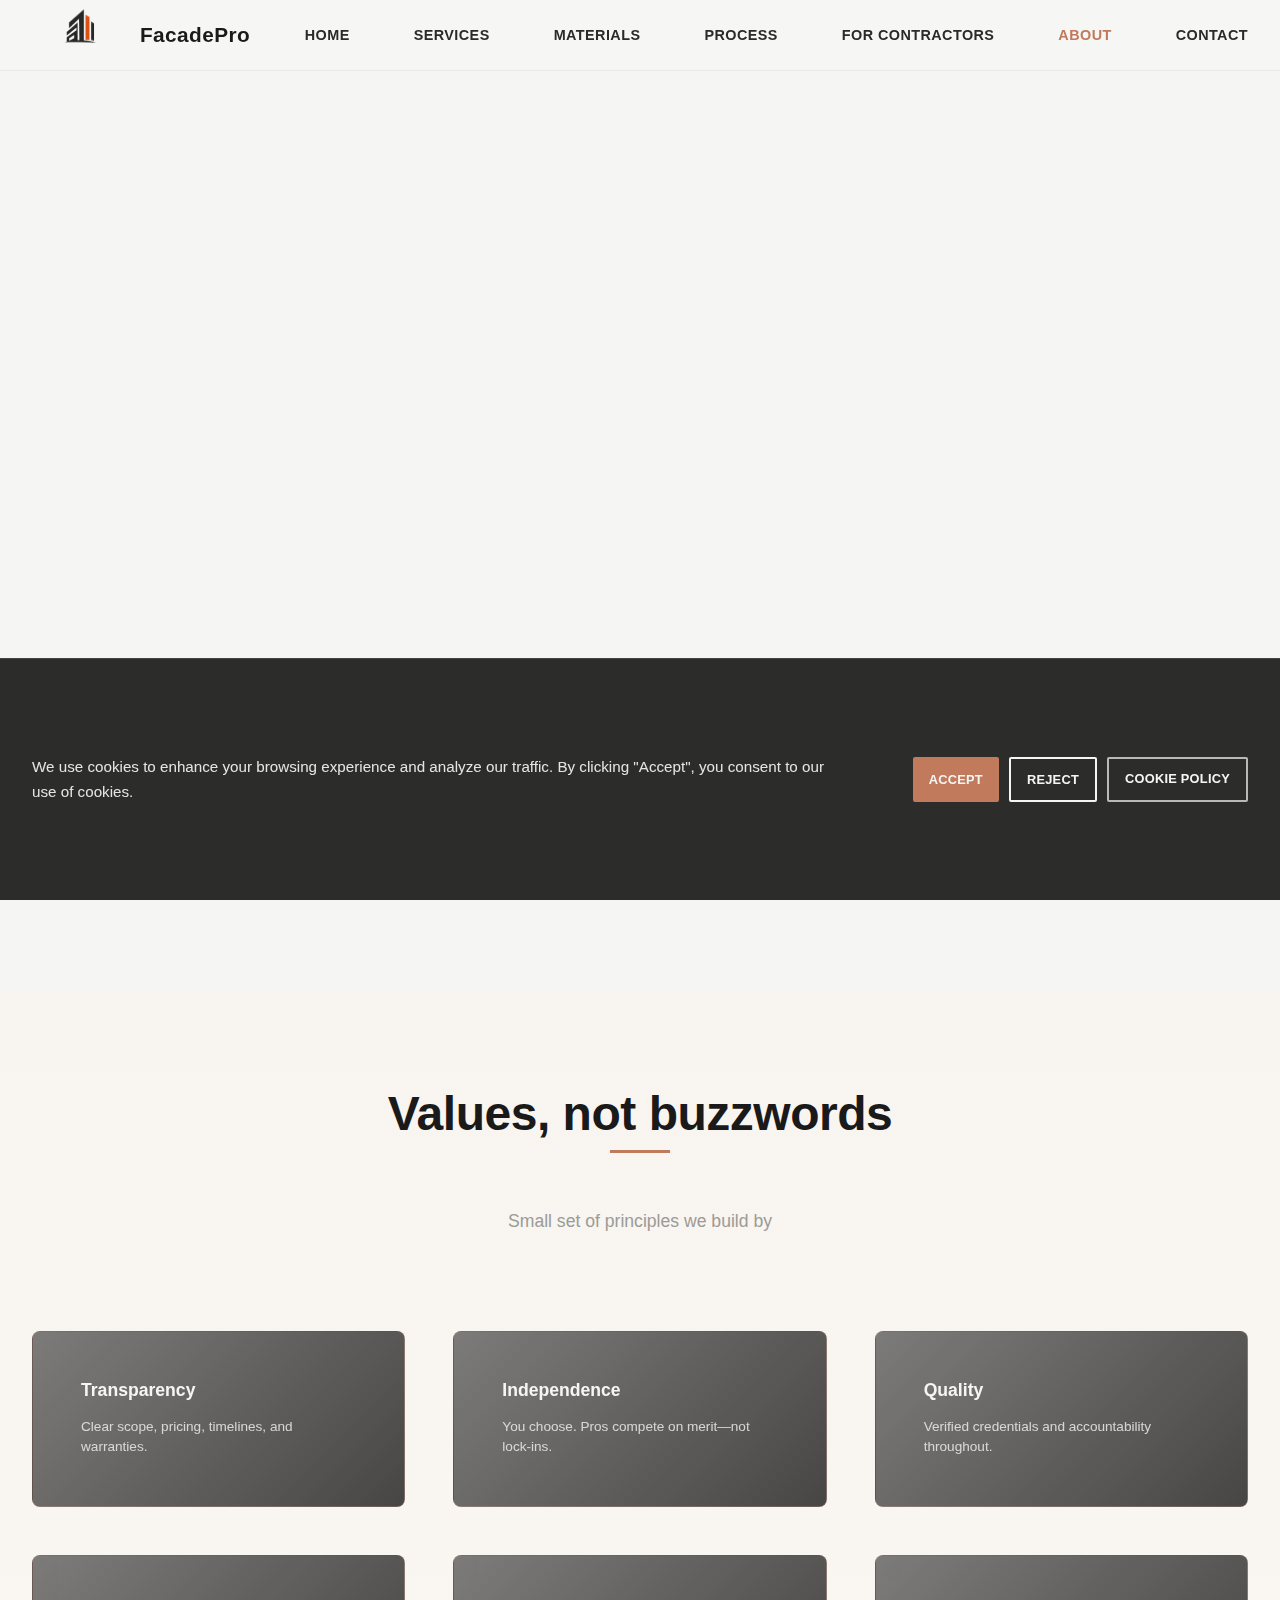
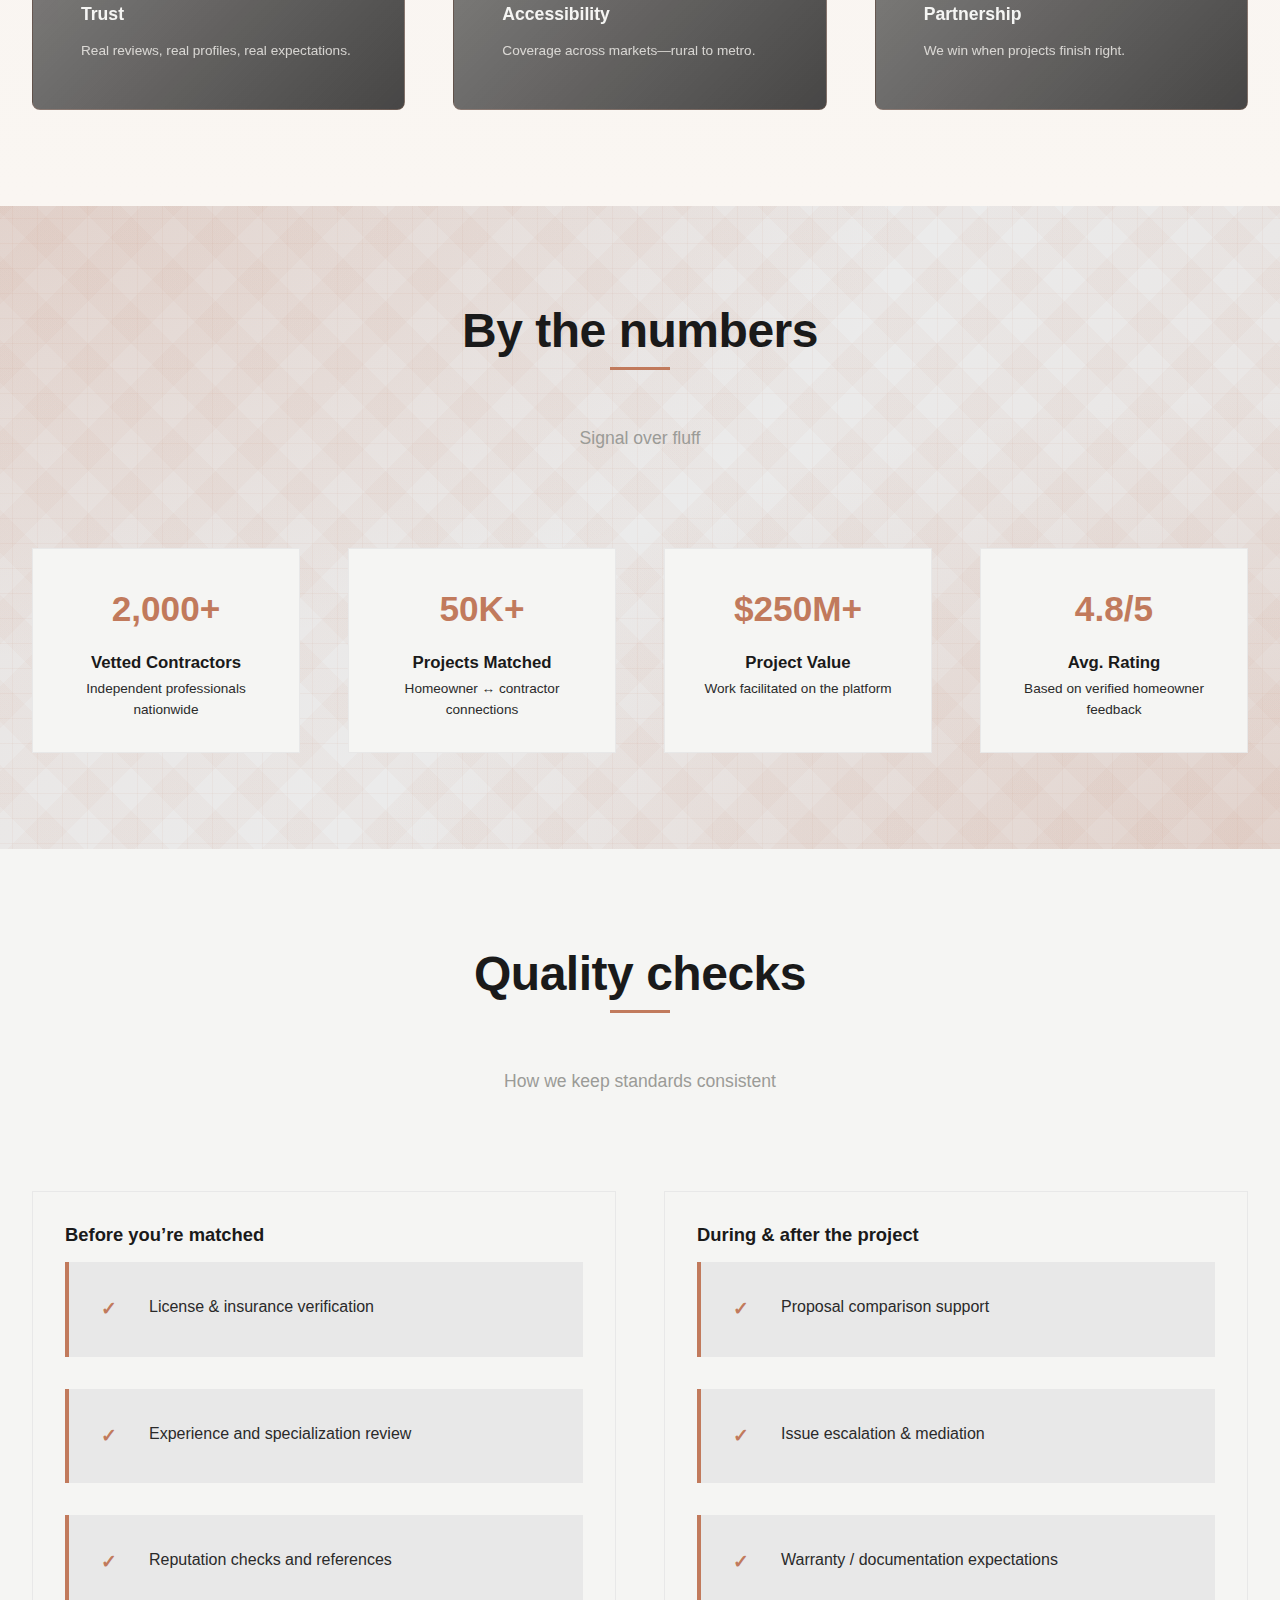
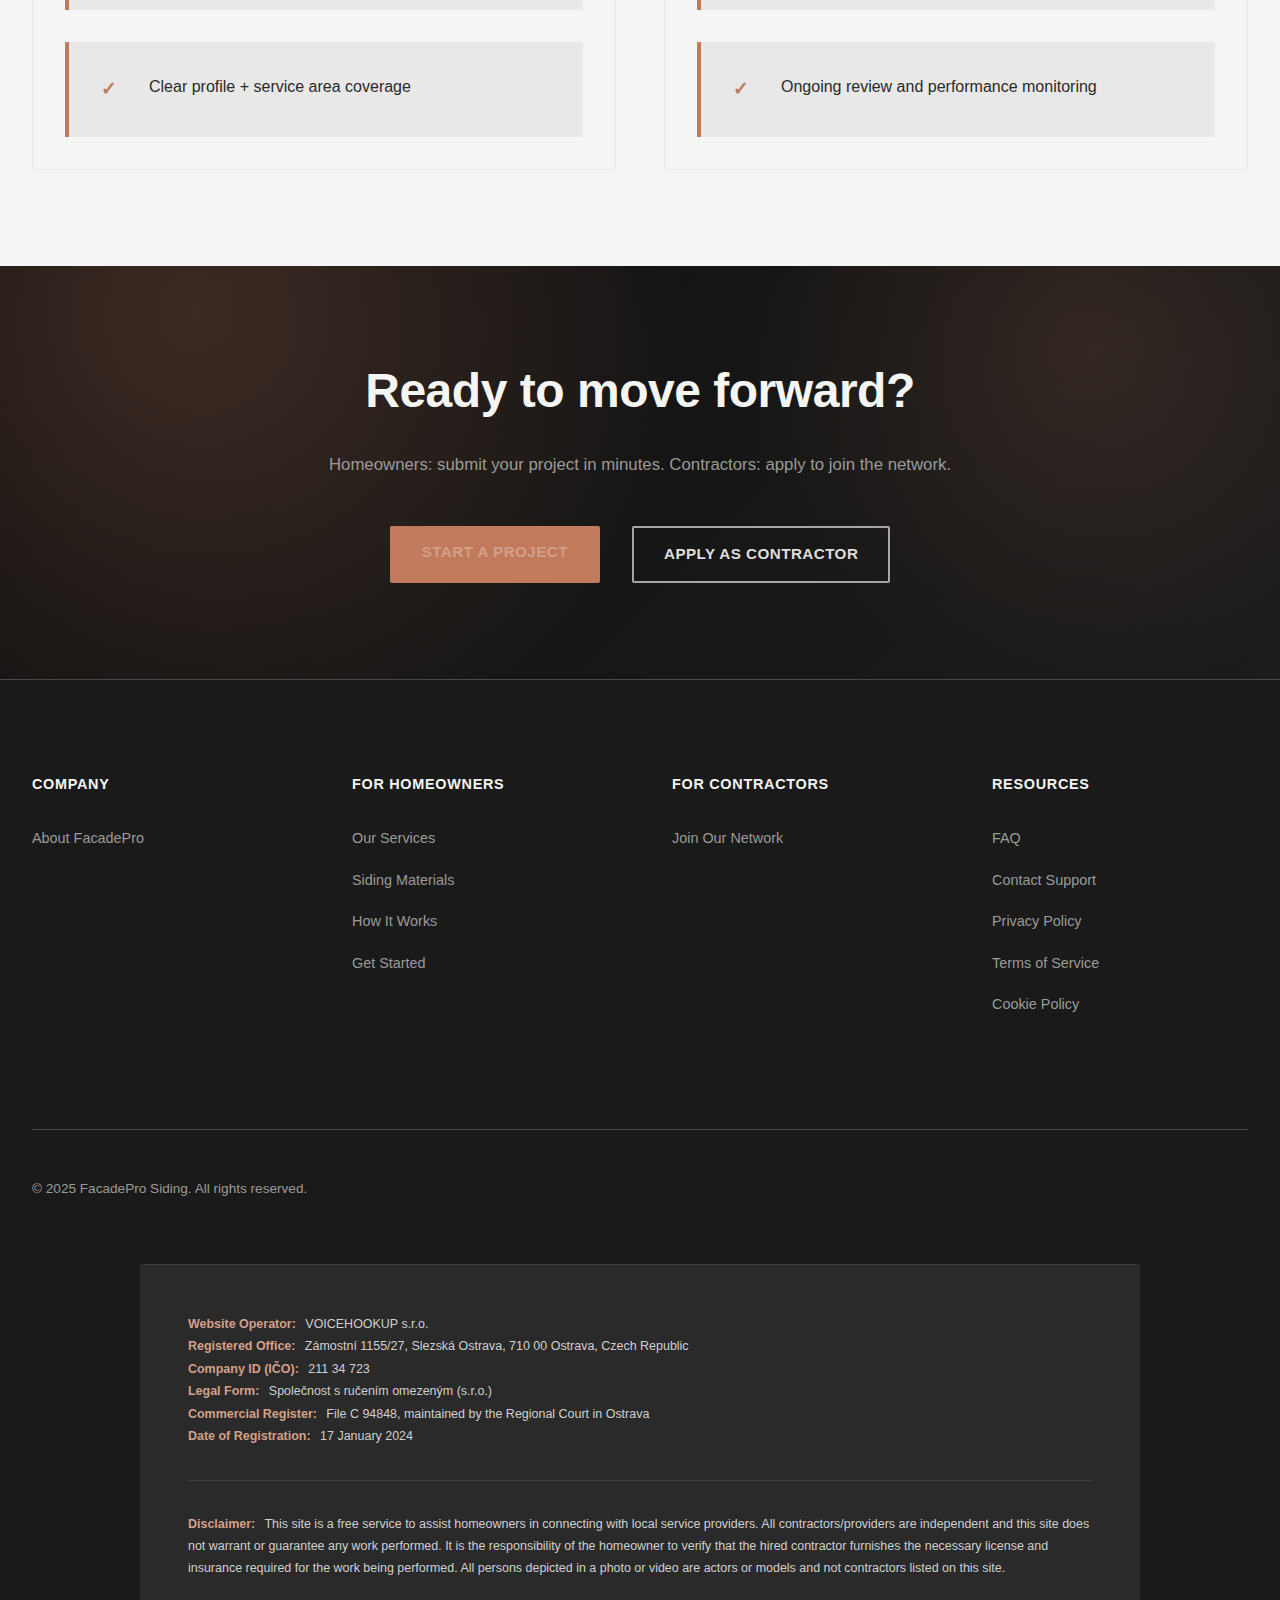
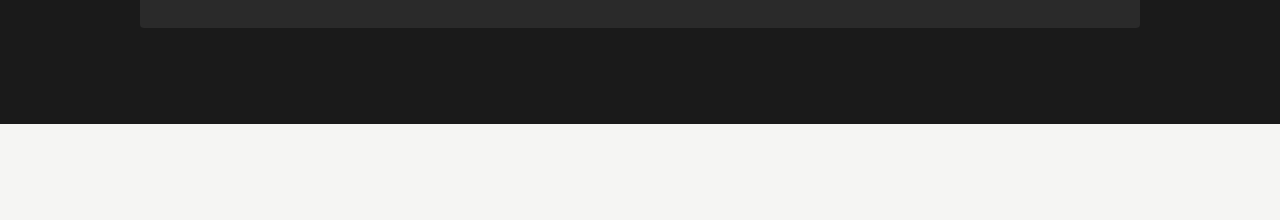
<file: about.html>
<!DOCTYPE html>
<html lang="en">
  <head>
    <meta charset="UTF-8" />
    <meta name="viewport" content="width=device-width, initial-scale=1.0" />
    <meta
      name="description"
      content="About FacadePro – Transforming how homeowners connect with siding contractors nationwide."
    />
    <title>About FacadePro – Our Mission & Values</title>
    <link rel="stylesheet" href="css/style.css" />
    <link rel="icon" type="image/png" href="assets/images/logo.png" />
  </head>
  <body>
    <!-- HEADER / NAVIGATION -->
    <header>
      <div class="container">
        <div class="header-content">
          <a href="index.html" class="logo">
            <span>
              <img
                src="./assets/images/logo2.png"
                width="100"
                height="100"
                alt="FacadePro"
              />
            </span>
            FacadePro
          </a>

          <nav>
            <ul>
              <li><a href="index.html">Home</a></li>
              <li><a href="services.html">Services</a></li>
              <li><a href="materials.html">Materials</a></li>
              <li><a href="how-it-works.html">Process</a></li>
              <li><a href="for-contractors.html">For Contractors</a></li>
              <li><a href="about.html">About</a></li>
              <li><a href="contact.html">Contact</a></li>
            </ul>
          </nav>

          <button class="nav-toggle" aria-label="Toggle Navigation">
            <span></span>
            <span></span>
            <span></span>
          </button>
        </div>
      </div>
    </header>

    <!-- PAGE HERO -->

    <!-- SUMMARY -->
    <section class="light">
      <div class="container">
        <div class="section-header">
          <h2>What we do</h2>
          <p>
            FacadePro connects homeowners with independent siding contractors.
            You compare options, choose the best fit, and stay in control.
          </p>
        </div>

        <div class="grid grid-2">
          <div class="card">
            <h3>For homeowners</h3>
            <ul class="feature-list">
              <li>2–3 vetted contractor options</li>
              <li>Transparent quotes, timelines, and warranties</li>
              <li>Support before, during, and after the project</li>
            </ul>
          </div>

          <div class="card">
            <h3>For contractors</h3>
            <ul class="feature-list">
              <li>Pre-qualified homeowner requests</li>
              <li>Stay independent—no exclusivity</li>
              <li>Win work by quality and service</li>
            </ul>
          </div>
        </div>
      </div>
    </section>

    <!-- VALUES -->
    <section class="why">
      <div class="container">
        <div class="section-header">
          <h2>Values, not buzzwords</h2>
          <p>Small set of principles we build by</p>
        </div>

        <div class="grid grid-3">
          <div class="process-card">
            <h3>Transparency</h3>
            <p>Clear scope, pricing, timelines, and warranties.</p>
          </div>

          <div class="process-card">
            <h3>Independence</h3>
            <p>You choose. Pros compete on merit—not lock-ins.</p>
          </div>

          <div class="process-card">
            <h3>Quality</h3>
            <p>Verified credentials and accountability throughout.</p>
          </div>

          <div class="process-card">
            <h3>Trust</h3>
            <p>Real reviews, real profiles, real expectations.</p>
          </div>

          <div class="process-card">
            <h3>Accessibility</h3>
            <p>Coverage across markets—rural to metro.</p>
          </div>

          <div class="process-card">
            <h3>Partnership</h3>
            <p>We win when projects finish right.</p>
          </div>
        </div>
      </div>
    </section>

    <!-- QUICK PROOF -->
    <section class="alternating">
      <div class="container">
        <div class="section-header">
          <h2>By the numbers</h2>
          <p>Signal over fluff</p>
        </div>

        <div class="grid grid-4">
          <div class="card" style="text-align: center">
            <div
              style="
                font-size: 2.2rem;
                font-weight: var(--font-weight-bold);
                color: var(--color-copper);
                margin-bottom: var(--spacing-sm);
              "
            >
              2,000+
            </div>
            <h3 style="margin-bottom: 6px; font-size: 1.05rem">
              Vetted Contractors
            </h3>
            <p>Independent professionals nationwide</p>
          </div>

          <div class="card" style="text-align: center">
            <div
              style="
                font-size: 2.2rem;
                font-weight: var(--font-weight-bold);
                color: var(--color-copper);
                margin-bottom: var(--spacing-sm);
              "
            >
              50K+
            </div>
            <h3 style="margin-bottom: 6px; font-size: 1.05rem">
              Projects Matched
            </h3>
            <p>Homeowner ↔ contractor connections</p>
          </div>

          <div class="card" style="text-align: center">
            <div
              style="
                font-size: 2.2rem;
                font-weight: var(--font-weight-bold);
                color: var(--color-copper);
                margin-bottom: var(--spacing-sm);
              "
            >
              $250M+
            </div>
            <h3 style="margin-bottom: 6px; font-size: 1.05rem">
              Project Value
            </h3>
            <p>Work facilitated on the platform</p>
          </div>

          <div class="card" style="text-align: center">
            <div
              style="
                font-size: 2.2rem;
                font-weight: var(--font-weight-bold);
                color: var(--color-copper);
                margin-bottom: var(--spacing-sm);
              "
            >
              4.8/5
            </div>
            <h3 style="margin-bottom: 6px; font-size: 1.05rem">Avg. Rating</h3>
            <p>Based on verified homeowner feedback</p>
          </div>
        </div>
      </div>
    </section>

    <!-- QUALITY -->
    <section class="light">
      <div class="container">
        <div class="section-header">
          <h2>Quality checks</h2>
          <p>How we keep standards consistent</p>
        </div>

        <div class="grid grid-2">
          <div class="card">
            <h3>Before you’re matched</h3>
            <ul class="feature-list">
              <li>License & insurance verification</li>
              <li>Experience and specialization review</li>
              <li>Reputation checks and references</li>
              <li>Clear profile + service area coverage</li>
            </ul>
          </div>

          <div class="card">
            <h3>During & after the project</h3>
            <ul class="feature-list">
              <li>Proposal comparison support</li>
              <li>Issue escalation & mediation</li>
              <li>Warranty / documentation expectations</li>
              <li>Ongoing review and performance monitoring</li>
            </ul>
          </div>
        </div>
      </div>
    </section>

    <!-- CTA -->
    <section class="dark cta-alt">
      <div class="container text-center">
        <h2>Ready to move forward?</h2>
        <p
          style="
            font-size: 1.05rem;
            max-width: 720px;
            margin: var(--spacing-md) auto var(--spacing-lg);
            color: var(--color-stone);
          "
        >
          Homeowners: submit your project in minutes. Contractors: apply to join
          the network.
        </p>
        <div
          style="
            display: flex;
            gap: var(--spacing-md);
            justify-content: center;
            flex-wrap: wrap;
          "
        >
          <a href="contact.html" class="btn btn-primary">Start a Project</a>
          <a href="for-contractors.html" class="btn btn-secondary-outline"
            >Apply as Contractor</a
          >
        </div>
      </div>
    </section>

    <!-- FOOTER -->
    <footer>
      <div class="container">
        <div class="footer-content">
          <div class="footer-section">
            <h4>Company</h4>
            <ul>
              <li><a href="about.html">About FacadePro</a></li>
            </ul>
          </div>

          <div class="footer-section">
            <h4>For Homeowners</h4>
            <ul>
              <li><a href="services.html">Our Services</a></li>
              <li><a href="materials.html">Siding Materials</a></li>
              <li><a href="how-it-works.html">How It Works</a></li>
              <li><a href="contact.html">Get Started</a></li>
            </ul>
          </div>

          <div class="footer-section">
            <h4>For Contractors</h4>
            <ul>
              <li><a href="for-contractors.html">Join Our Network</a></li>
            </ul>
          </div>

          <div class="footer-section">
            <h4>Resources</h4>
            <ul>
              <li><a href="how-it-works.html#faq">FAQ</a></li>
              <li><a href="contact.html">Contact Support</a></li>
              <li><a href="privacy.html">Privacy Policy</a></li>
              <li><a href="terms.html">Terms of Service</a></li>
              <li><a href="cookies.html">Cookie Policy</a></li>
            </ul>
          </div>
        </div>

        <div class="footer-bottom">
          <p>&copy; 2025 FacadePro Siding. All rights reserved.</p>
        </div>

        <div class="footer-legal">
          <div class="footer-legal-operator">
            <strong>Website Operator:</strong> VOICEHOOKUP s.r.o.<br />
            <strong>Registered Office:</strong> Zámostní 1155/27, Slezská
            Ostrava, 710 00 Ostrava, Czech Republic<br />
            <strong>Company ID (IČO):</strong> 211 34 723<br />
            <strong>Legal Form:</strong> Společnost s ručením omezeným
            (s.r.o.)<br />
            <strong>Commercial Register:</strong> File C 94848, maintained by
            the Regional Court in Ostrava<br />
            <strong>Date of Registration:</strong> 17 January 2024
          </div>
          <div class="footer-legal-disclaimer">
            <strong>Disclaimer:</strong> This site is a free service to assist
            homeowners in connecting with local service providers. All
            contractors/providers are independent and this site does not warrant
            or guarantee any work performed. It is the responsibility of the
            homeowner to verify that the hired contractor furnishes the
            necessary license and insurance required for the work being
            performed. All persons depicted in a photo or video are actors or
            models and not contractors listed on this site.
          </div>
        </div>
      </div>
    </footer>

    <script src="js/main.js"></script>
  </body>
</html>
</file>
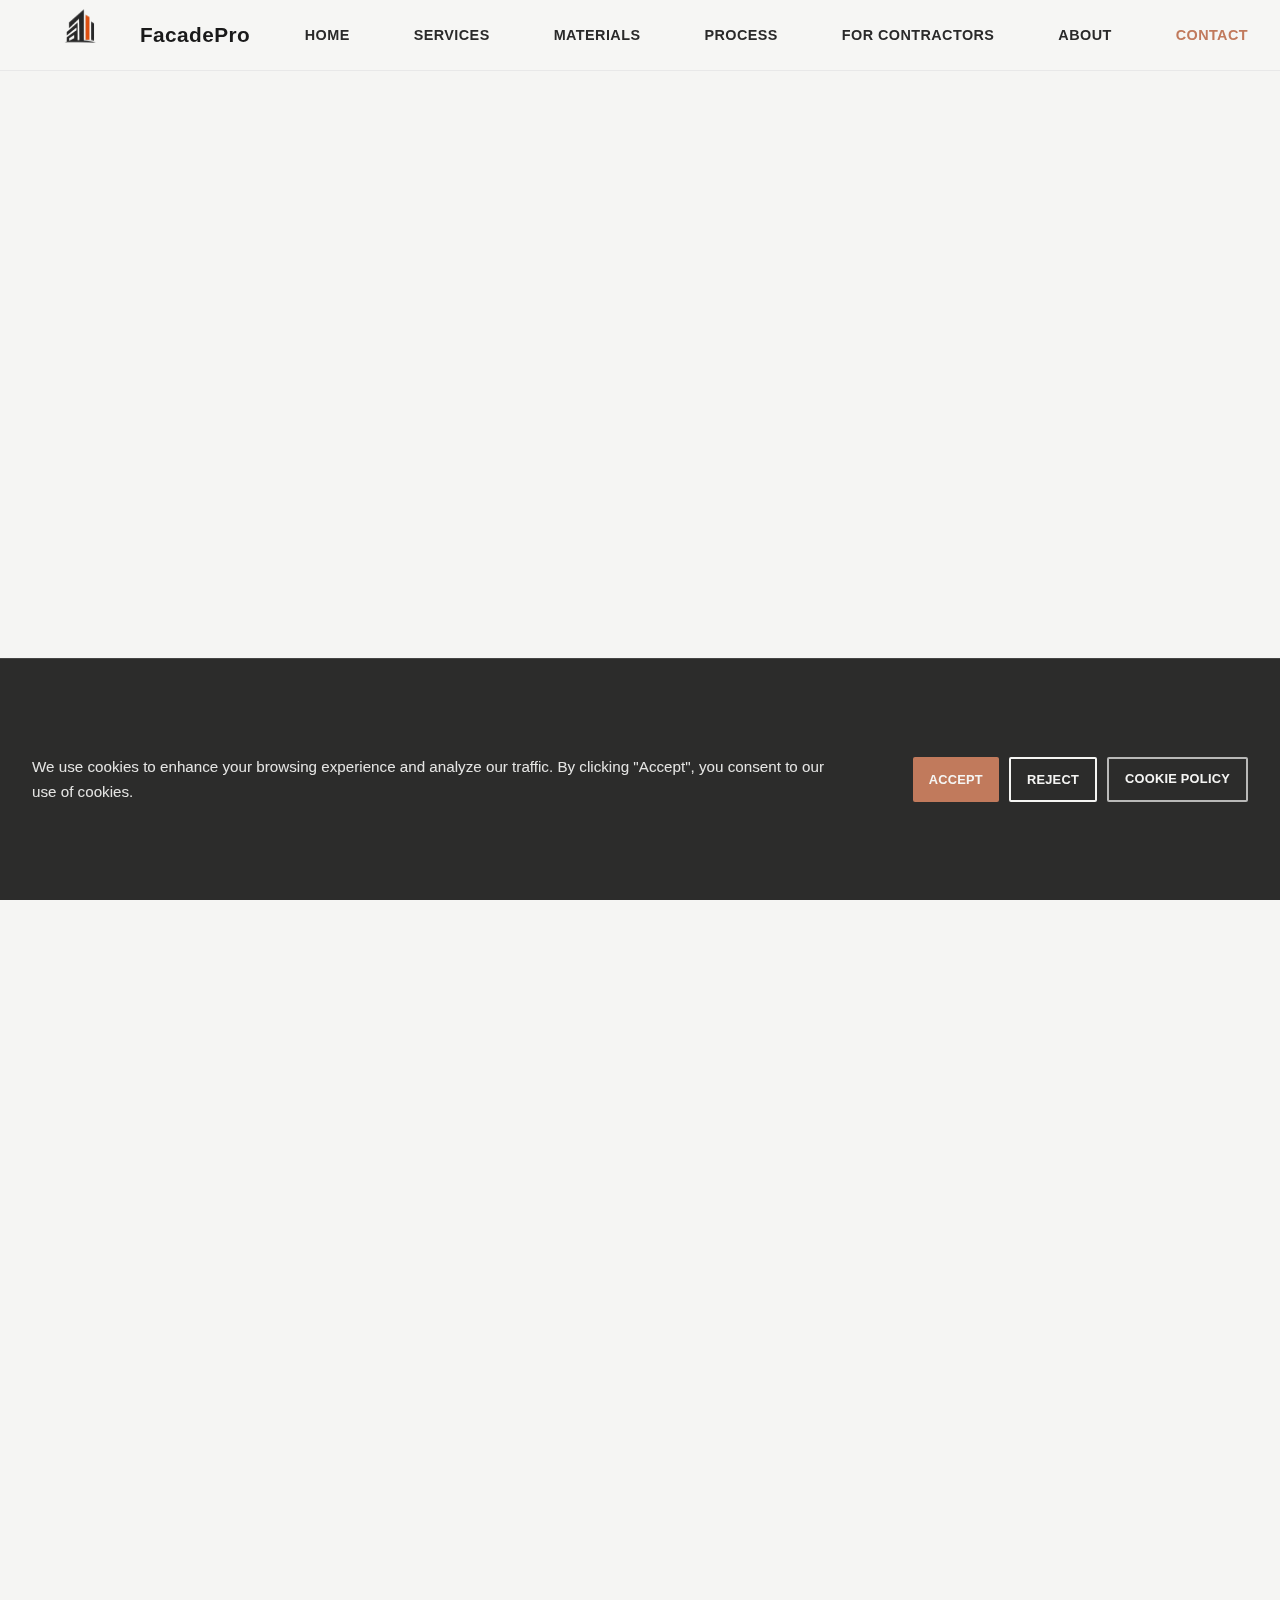
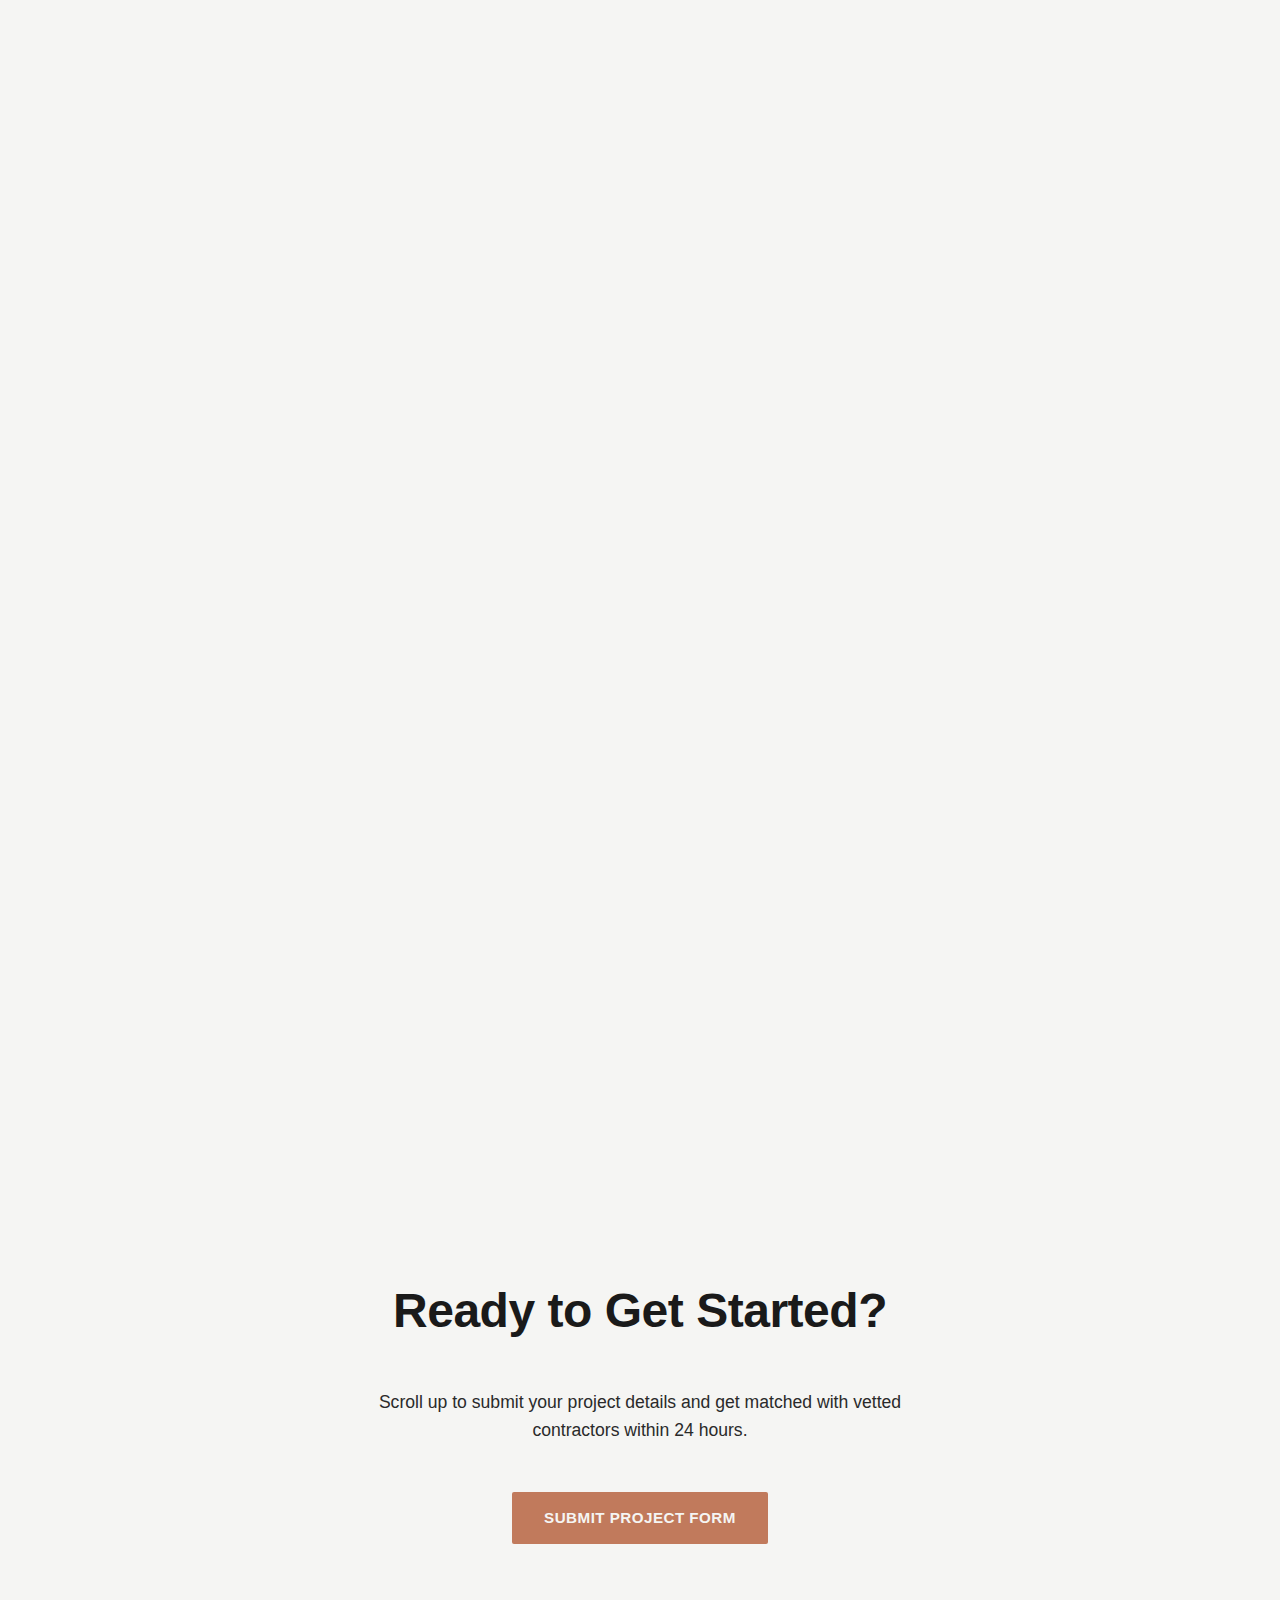
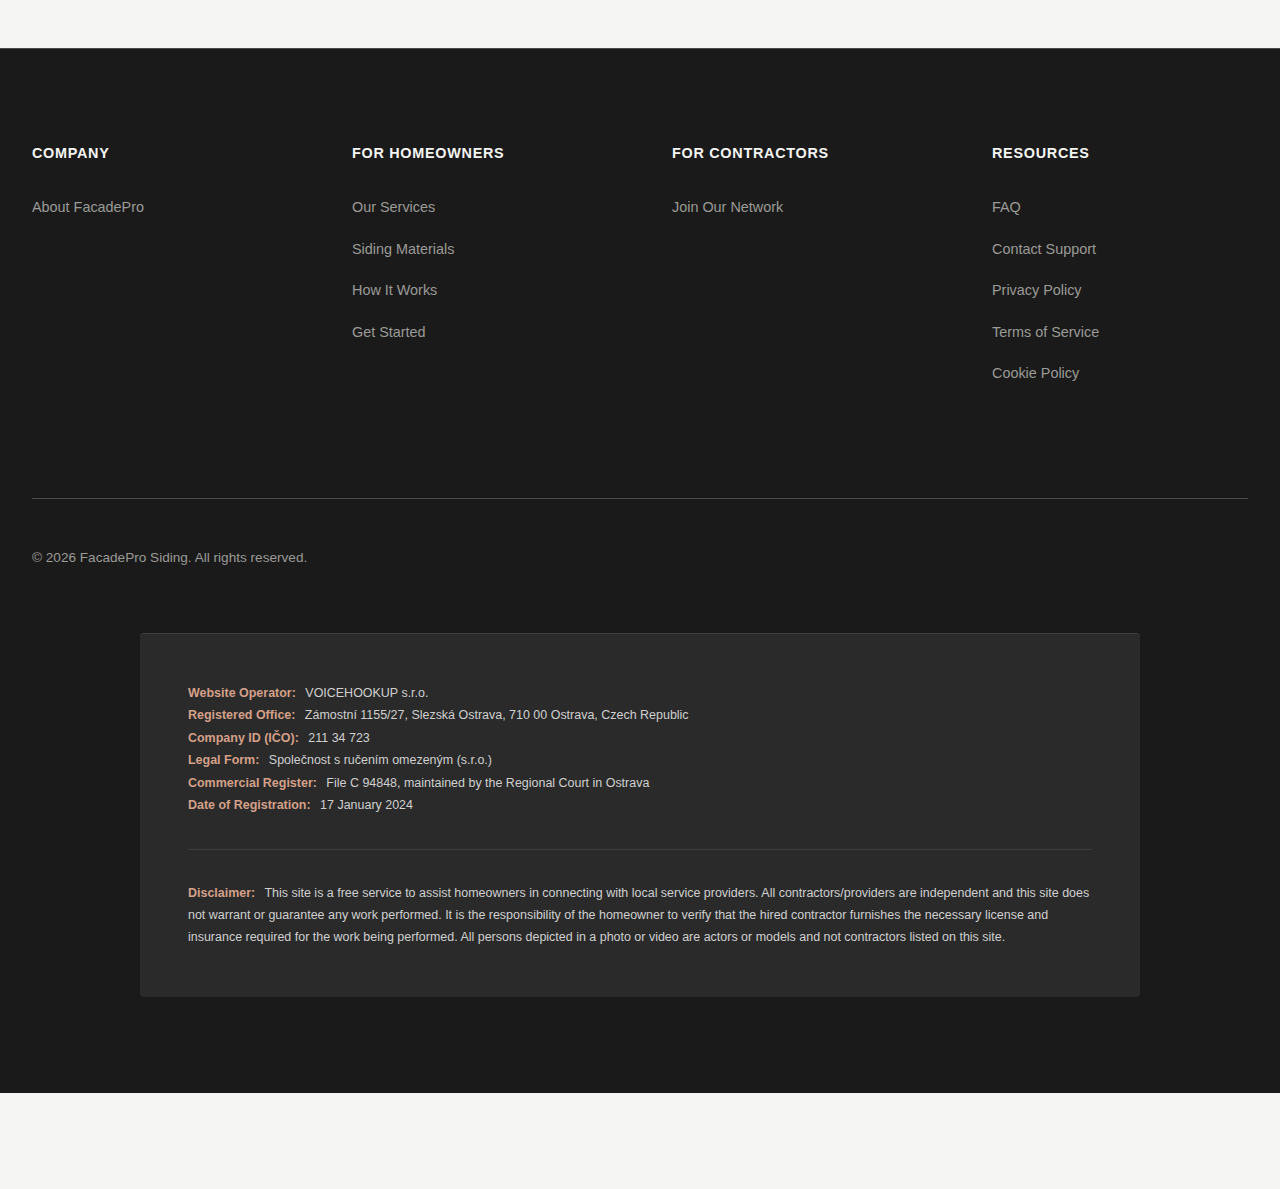
<file: contact.html>
<!DOCTYPE html>
<html lang="en">
  <head>
    <meta charset="UTF-8" />
    <meta name="viewport" content="width=device-width, initial-scale=1.0" />
    <meta
      name="description"
      content="Get started with FacadePro. Submit your siding project for free quotes from vetted contractors."
    />
    <title>Get Started – FacadePro</title>
    <link rel="stylesheet" href="css/style.css" />
    <link rel="icon" type="image/png" href="assets/images/logo.png" />
  </head>
  <body>
    <!-- HEADER / NAVIGATION -->
    <header>
      <div class="container">
        <div class="header-content">
          <a href="index.html" class="logo">
            <span>
              <img
                src="./assets/images/logo2.png"
                width="100"
                height="100"
                alt="FacadePro"
              />
            </span>
            FacadePro
          </a>

          <nav>
            <ul>
              <li><a href="index.html">Home</a></li>
              <li><a href="services.html">Services</a></li>
              <li><a href="materials.html">Materials</a></li>
              <li><a href="how-it-works.html">Process</a></li>
              <li><a href="for-contractors.html">For Contractors</a></li>
              <li><a href="about.html">About</a></li>
              <li><a href="contact.html">Contact</a></li>
            </ul>
          </nav>

          <button class="nav-toggle" aria-label="Toggle Navigation">
            <span></span>
            <span></span>
            <span></span>
          </button>
        </div>
      </div>
    </header>

    <!-- PAGE HERO -->
    <section class="hero" style="min-height: 44vh">
      <div class="container">
        <div class="hero-content">
          <h1>Get Your Project Started</h1>
          <p class="hero-subtitle">
            Tell us about your siding project and get matched with vetted
            contractors in your area
          </p>
        </div>
      </div>
    </section>

    <!-- CONTACT FORM SECTION -->
    <section class="light">
      <div class="container">
        <div class="grid grid-2">
          <!-- Form Column -->
          <div>
            <h2>Project Information</h2>
            <p
              style="
                margin-bottom: var(--spacing-md);
                color: var(--color-stone);
              "
            >
              Complete this form to receive personalized quotes from independent
              contractors.
            </p>

            <form id="project-form">
              <!-- Service Type -->
              <div class="form-group">
                <label for="service">*Service Type</label>
                <select id="service" name="service" required>
                  <option value="">-- Select a service --</option>
                  <option value="installation">Siding Installation</option>
                  <option value="repair">Siding Repair</option>
                  <option value="replacement">Siding Replacement</option>
                  <option value="consultation">Consultation Only</option>
                </select>
              </div>

              <!-- Material Preference -->
              <div class="form-group">
                <label for="material">Preferred Material (Optional)</label>
                <select id="material" name="material">
                  <option value="">-- Not sure yet --</option>
                  <option value="vinyl">Vinyl Siding</option>
                  <option value="fiber-cement">Fiber Cement</option>
                  <option value="wood">Wood Siding</option>
                  <option value="metal">Metal/Aluminum</option>
                  <option value="composite">Composite</option>
                  <option value="mixed">Mixed/Other</option>
                </select>
              </div>

              <!-- Budget Range -->
              <div class="form-group">
                <label for="budget">Estimated Budget</label>
                <select id="budget" name="budget">
                  <option value="">-- Select range --</option>
                  <option value="under-5k">Under $5,000</option>
                  <option value="5k-15k">$5,000 – $15,000</option>
                  <option value="15k-30k">$15,000 – $30,000</option>
                  <option value="30k-50k">$30,000 – $50,000</option>
                  <option value="above-50k">$50,000+</option>
                  <option value="unsure">Not sure yet</option>
                </select>
              </div>

              <!-- Timeline -->
              <div class="form-group">
                <label for="timeline">Timeline</label>
                <select id="timeline" name="timeline">
                  <option value="">-- Select timeline --</option>
                  <option value="urgent">Urgent (within 2 weeks)</option>
                  <option value="month">Within 1 month</option>
                  <option value="2-3-months">2–3 months</option>
                  <option value="flexible">Flexible/No rush</option>
                </select>
              </div>

              <!-- Project Description -->
              <div class="form-group">
                <label for="description">Project Description</label>
                <textarea
                  id="description"
                  name="description"
                  placeholder="Tell us about your project. What's the scope of work? Any specific concerns or preferences?"
                ></textarea>
              </div>

              <!-- Personal Information -->
              <div class="project-form-divider">
                <h4 style="margin-bottom: var(--spacing-md)">
                  Your Information
                </h4>

                <div class="form-group">
                  <label for="name">*Full Name</label>
                  <input type="text" id="name" name="name" required />
                </div>

                <div class="form-group">
                  <label for="email">*Email Address</label>
                  <input type="email" id="email" name="email" required />
                </div>

                <div class="form-group">
                  <label for="phone">*Phone Number</label>
                  <input
                    type="tel"
                    id="phone"
                    name="phone"
                    placeholder="(555) 123-4567"
                    required
                  />
                </div>

                <div class="form-group">
                  <label for="address">*Street Address</label>
                  <input type="text" id="address" name="address" required />
                </div>

                <div class="form-group">
                  <label for="city">*City</label>
                  <input type="text" id="city" name="city" required />
                </div>

                <div class="grid grid-2">
                  <div class="form-group">
                    <label for="state">*State</label>
                    <input
                      type="text"
                      id="state"
                      name="state"
                      maxlength="2"
                      placeholder="CA"
                      required
                    />
                  </div>

                  <div class="form-group">
                    <label for="zip">*ZIP Code</label>
                    <input
                      type="text"
                      id="zip"
                      name="zip"
                      maxlength="5"
                      placeholder="90210"
                      required
                    />
                  </div>
                </div>

                <div class="form-group">
                  <label>
                    <input type="checkbox" name="consent" required />
                    I agree to receive quotes and communications from FacadePro
                    contractors
                  </label>
                </div>

                <button
                  type="submit"
                  class="btn btn-primary"
                  style="width: 100%; margin-top: var(--spacing-md)"
                >
                  Get Matched With Contractors
                </button>
              </div>

              <p class="project-form-note">
                <strong>*Required fields.</strong> Your information is secure
                and will not be shared without your consent.
              </p>
            </form>
          </div>

          <!-- Information Column -->
          <div>
            <div
              style="
                background-color: var(--color-light-gray);
                padding: var(--spacing-md);
                margin-bottom: var(--spacing-md);
              "
            >
              <h3 style="margin-bottom: var(--spacing-md)">
                What Happens Next
              </h3>

              <ul class="feature-list">
                <li>
                  <strong>24-Hour Matching</strong> – We match you with 2–3
                  vetted contractors in your area
                </li>
                <li>
                  <strong>Contractor Contact</strong> – They'll reach out with
                  questions and initial insights
                </li>
                <li>
                  <strong>Free Quotes</strong> – Compare detailed proposals at
                  no cost
                </li>
                <li>
                  <strong>You Choose</strong> – Select the contractor that best
                  fits your needs
                </li>
                <li>
                  <strong>Project Starts</strong> – Direct coordination with
                  your chosen contractor
                </li>
              </ul>
            </div>

            <div
              style="
                background-color: var(--color-light-gray);
                padding: var(--spacing-md);
                margin-bottom: var(--spacing-md);
              "
            >
              <h3 style="margin-bottom: var(--spacing-md)">
                Why Choose FacadePro
              </h3>
              <ul class="feature-list">
                <li>
                  <strong>100% Free</strong> – No costs to use our service
                </li>
                <li>
                  <strong>Vetted Professionals</strong> – All contractors
                  verified for licensing & insurance
                </li>
                <li>
                  <strong>Multiple Quotes</strong> – Compare options, not settle
                  for one
                </li>
                <li>
                  <strong>Transparent Pricing</strong> – No hidden fees or
                  surprises
                </li>
                <li>
                  <strong>Nationwide Coverage</strong> – We serve all 50 states
                </li>
              </ul>
            </div>

            <div
              style="
                background-color: var(--color-copper);
                color: var(--color-off-white);
                padding: var(--spacing-md);
                text-align: center;
                border-radius: 2px;
              "
            >
              <h4
                style="
                  color: var(--color-off-white);
                  margin-bottom: var(--spacing-md);
                "
              >
                Average Response Time
              </h4>
              <p
                style="
                  font-size: 1.5rem;
                  font-weight: var(--font-weight-bold);
                  color: var(--color-off-white);
                  margin: 0;
                "
              >
                24 Hours
              </p>
              <p
                style="
                  color: rgba(255, 255, 255, 0.9);
                  margin: var(--spacing-sm) 0 0 0;
                  font-size: 0.9rem;
                "
              >
                Get matched with contractors and receive initial contact
              </p>
            </div>

            <div
              style="
                background-color: var(--color-light-gray);
                padding: var(--spacing-md);
                margin-top: var(--spacing-md);
              "
            >
              <h4 style="margin-bottom: var(--spacing-md)">Questions?</h4>
              <p style="margin-bottom: var(--spacing-md)">
                Check out our
                <a href="how-it-works.html">detailed process guide</a> or
                <a href="#faq">FAQ below</a>.
              </p>
              <p style="margin: 0">
                <strong>Email:</strong>
                <a href="mailto:support@facadepro.com">support@facadepro.com</a
                ><br />
                <strong>Phone:</strong>
                <a href="tel:1-800-FACADE-1">(800) 322-3281</a>
              </p>
            </div>
          </div>
        </div>
      </div>
    </section>

    <!-- CALL TO ACTION -->
    <section class="light">
      <div class="container text-center">
        <h2>Ready to Get Started?</h2>
        <p
          style="
            font-size: 1.1rem;
            max-width: 600px;
            margin: var(--spacing-lg) auto;
          "
        >
          Scroll up to submit your project details and get matched with vetted
          contractors within 24 hours.
        </p>
        <a href="#project-form" class="btn btn-primary">Submit Project Form</a>
      </div>
    </section>

    <!-- FOOTER -->
    <footer>
      <div class="container">
        <div class="footer-content">
          <div class="footer-section">
            <h4>Company</h4>
            <ul>
              <li><a href="about.html">About FacadePro</a></li>
            </ul>
          </div>

          <div class="footer-section">
            <h4>For Homeowners</h4>
            <ul>
              <li><a href="services.html">Our Services</a></li>
              <li><a href="materials.html">Siding Materials</a></li>
              <li><a href="how-it-works.html">How It Works</a></li>
              <li><a href="contact.html">Get Started</a></li>
            </ul>
          </div>

          <div class="footer-section">
            <h4>For Contractors</h4>
            <ul>
              <li><a href="for-contractors.html">Join Our Network</a></li>
            </ul>
          </div>

          <div class="footer-section">
            <h4>Resources</h4>
            <ul>
              <li><a href="how-it-works.html#faq">FAQ</a></li>
              <li><a href="contact.html">Contact Support</a></li>
              <li><a href="privacy.html">Privacy Policy</a></li>
              <li><a href="terms.html">Terms of Service</a></li>
              <li><a href="cookies.html">Cookie Policy</a></li>
            </ul>
          </div>
        </div>

        <div class="footer-bottom">
          <p>&copy; 2026 FacadePro Siding. All rights reserved.</p>
        </div>

        <div class="footer-legal">
          <div class="footer-legal-operator">
            <strong>Website Operator:</strong> VOICEHOOKUP s.r.o.<br />
            <strong>Registered Office:</strong> Zámostní 1155/27, Slezská
            Ostrava, 710 00 Ostrava, Czech Republic<br />
            <strong>Company ID (IČO):</strong> 211 34 723<br />
            <strong>Legal Form:</strong> Společnost s ručením omezeným
            (s.r.o.)<br />
            <strong>Commercial Register:</strong> File C 94848, maintained by
            the Regional Court in Ostrava<br />
            <strong>Date of Registration:</strong> 17 January 2024
          </div>
          <div class="footer-legal-disclaimer">
            <strong>Disclaimer:</strong> This site is a free service to assist
            homeowners in connecting with local service providers. All
            contractors/providers are independent and this site does not warrant
            or guarantee any work performed. It is the responsibility of the
            homeowner to verify that the hired contractor furnishes the
            necessary license and insurance required for the work being
            performed. All persons depicted in a photo or video are actors or
            models and not contractors listed on this site.
          </div>
        </div>
      </div>
    </footer>

    <script src="js/main.js"></script>
  </body>
</html>
</file>
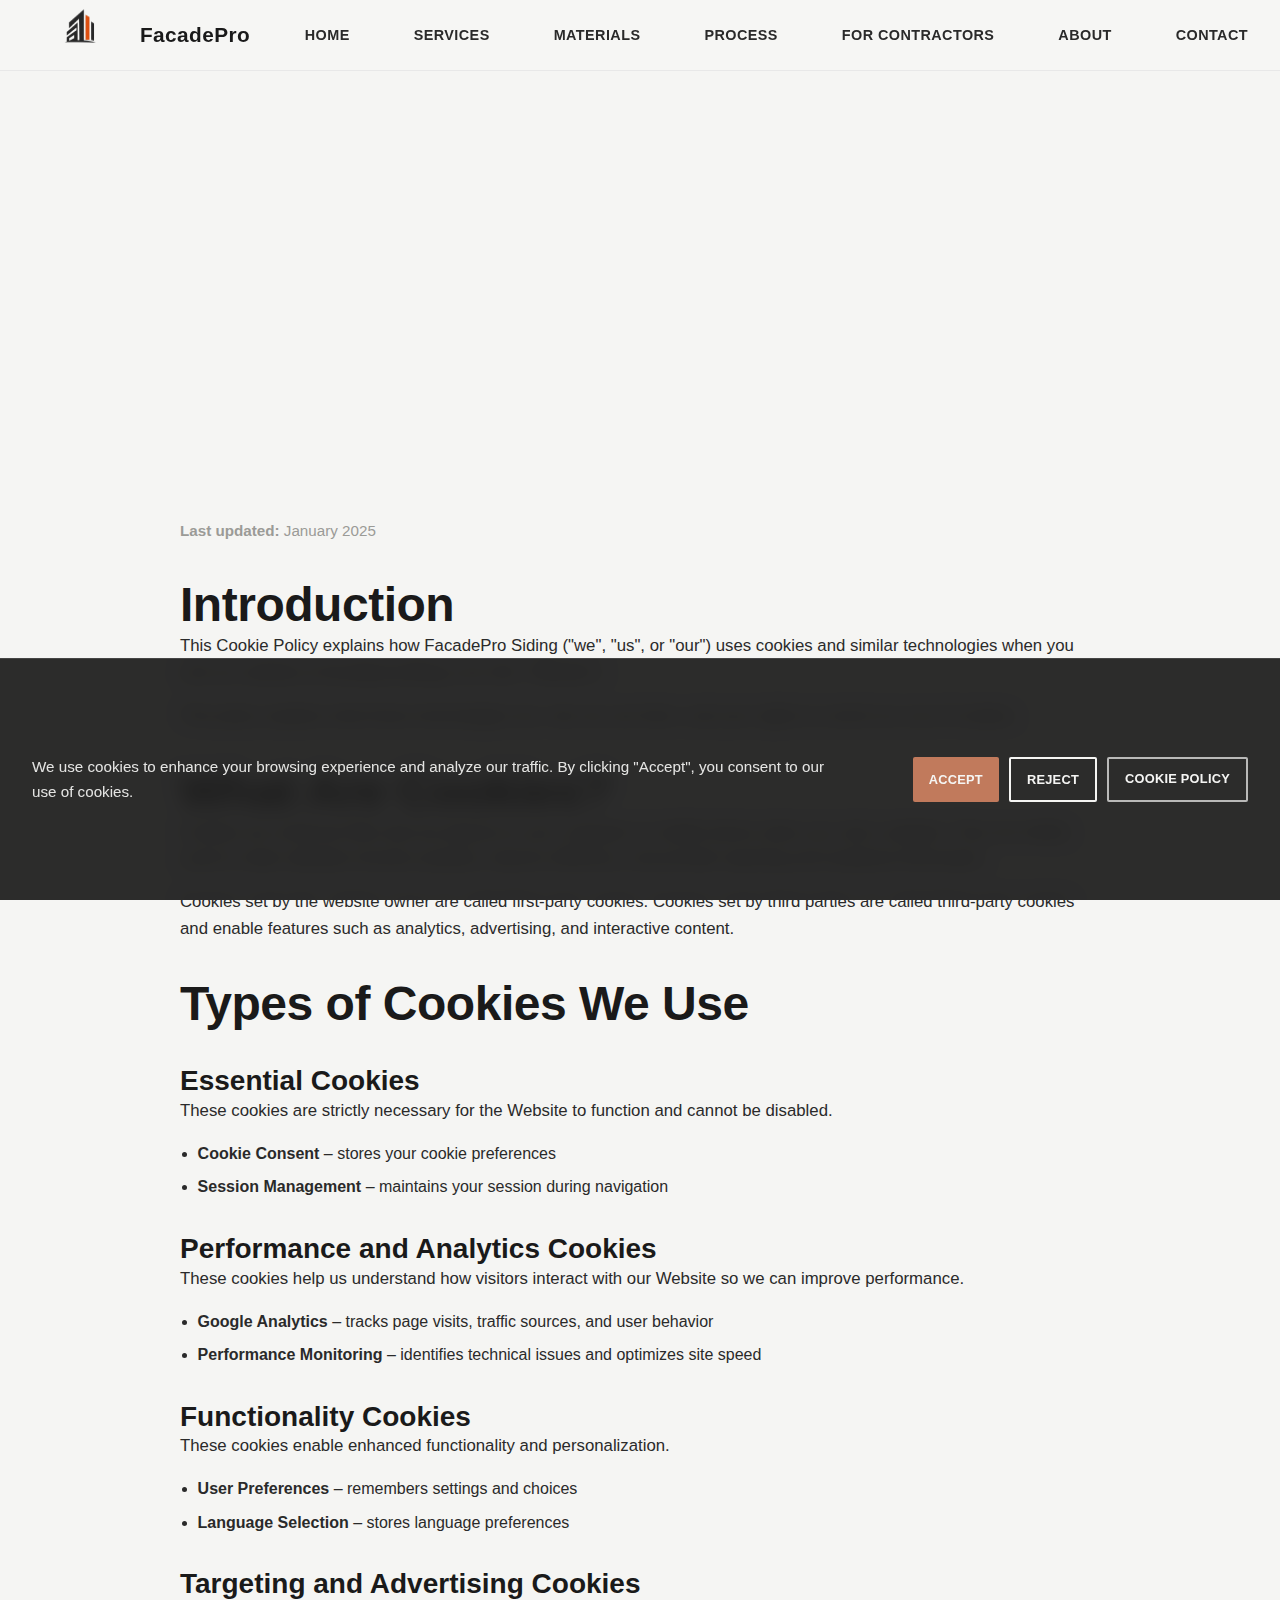
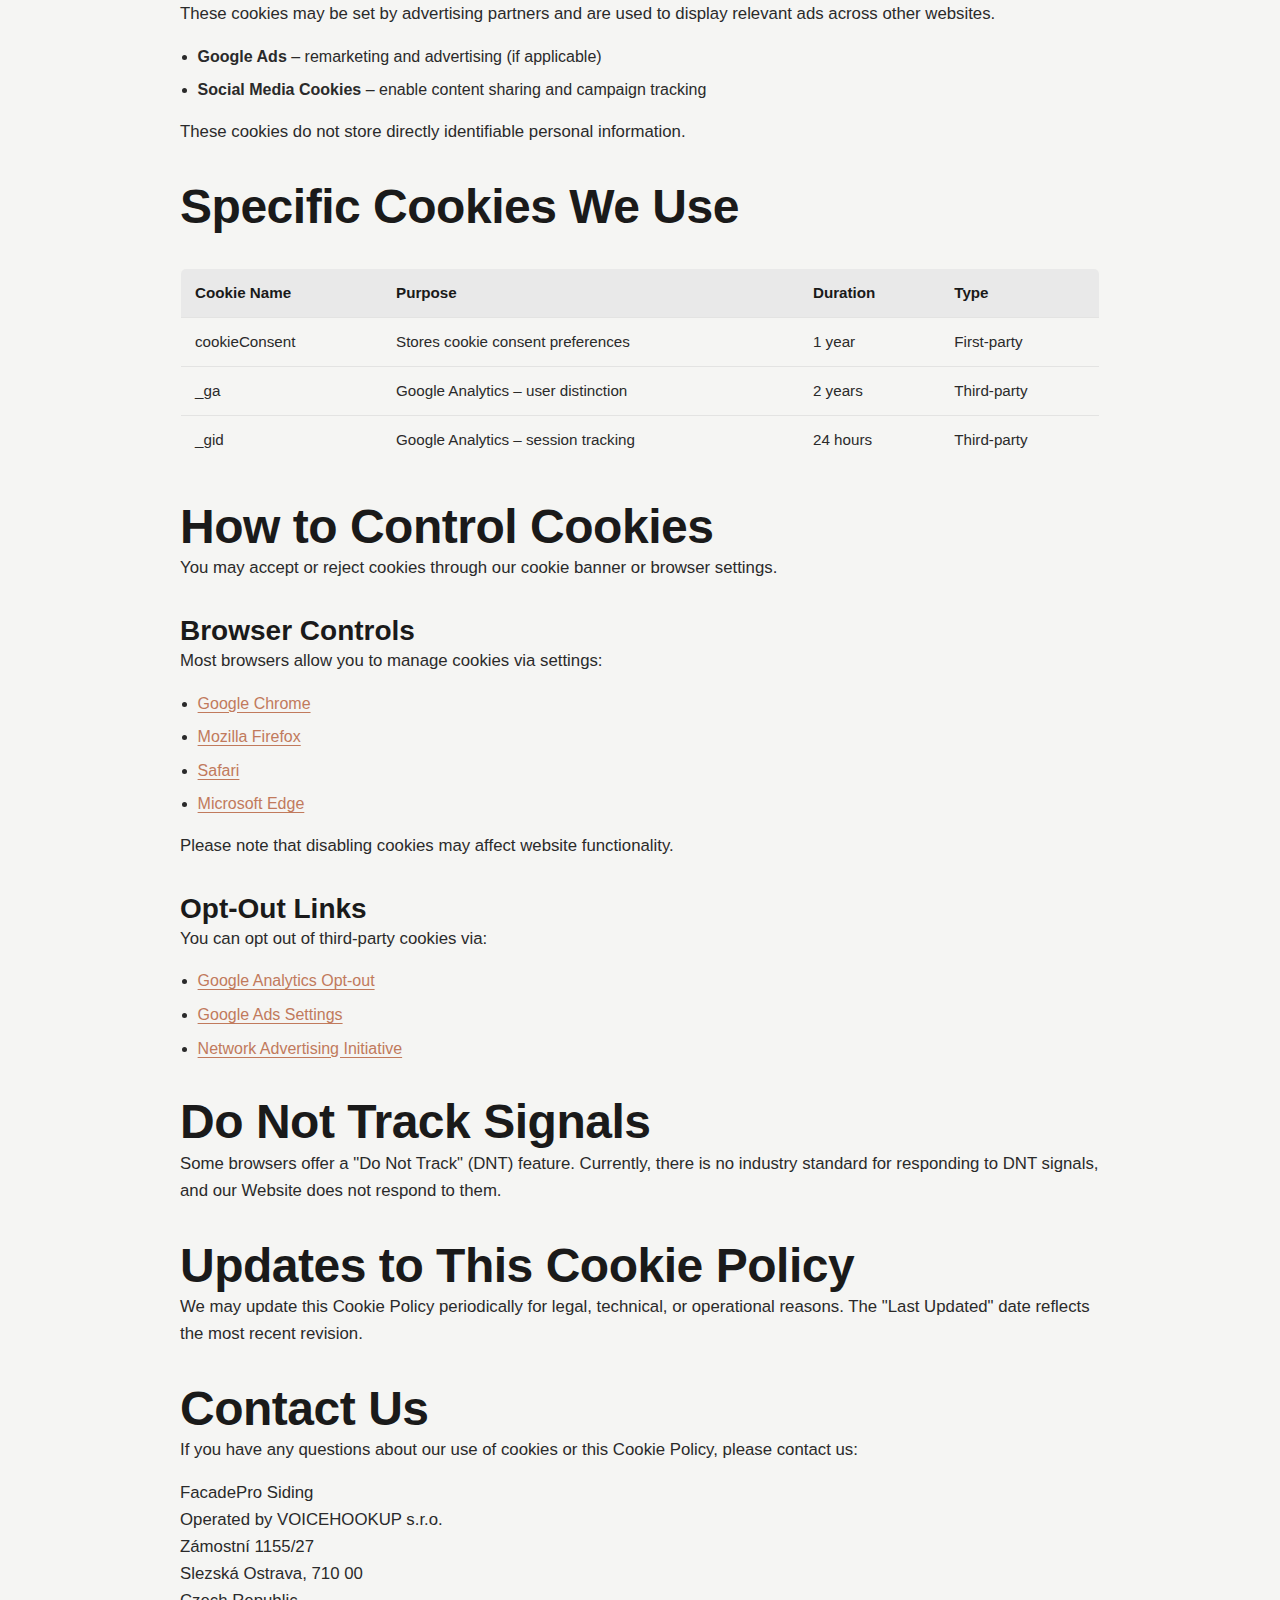
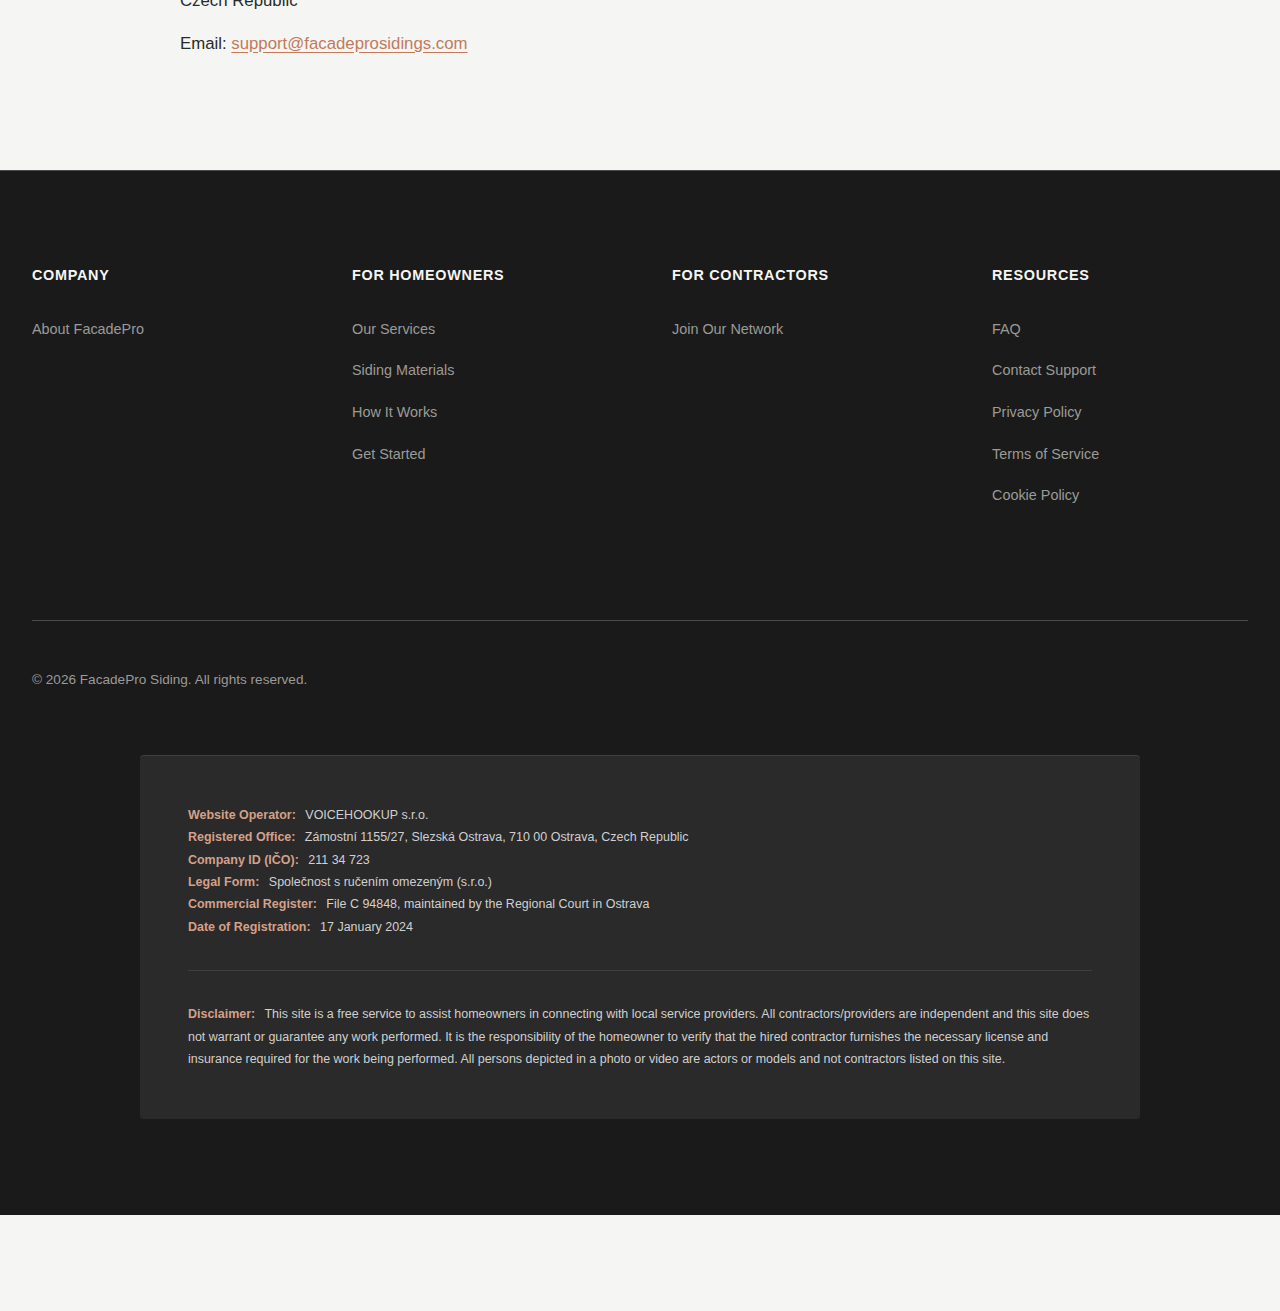
<file: cookies.html>
<!DOCTYPE html>
<html lang="en">
  <head>
    <meta charset="UTF-8" />
    <meta name="viewport" content="width=device-width, initial-scale=1.0" />
    <meta name="description" content="FacadePro Cookies Policy." />
    <title>Cookies Policy – FacadePro</title>
    <link rel="stylesheet" href="css/style.css" />
  </head>
  <body>
    <!-- HEADER / NAVIGATION -->
    <header>
      <div class="container">
        <div class="header-content">
          <a href="index.html" class="logo">
            <span>
              <img
                src="./assets/images/logo2.png"
                width="100"
                height="100"
                alt="FacadePro"
              />
            </span>
            FacadePro
          </a>

          <nav>
            <ul>
              <li><a href="index.html">Home</a></li>
              <li><a href="services.html">Services</a></li>
              <li><a href="materials.html">Materials</a></li>
              <li><a href="how-it-works.html">Process</a></li>
              <li><a href="for-contractors.html">For Contractors</a></li>
              <li><a href="about.html">About</a></li>
              <li><a href="contact.html">Contact</a></li>
            </ul>
          </nav>

          <button class="nav-toggle" aria-label="Toggle Navigation">
            <span></span>
            <span></span>
            <span></span>
          </button>
        </div>
      </div>
    </header>

    <!-- PAGE HERO -->
    <section class="hero" style="min-height: 34vh">
      <div class="container">
        <div class="hero-content">
          <h1>Cookies Policy</h1>
          <p class="hero-subtitle">
            What cookies are used and how you can control them.
          </p>
        </div>
      </div>
    </section>

    <!-- CONTENT -->
    <section class="light policy">
      <div class="container">
        <div class="policy-content">
          <p class="policy-meta">
            <strong>Last updated:</strong>
            <span data-policy-date>January 2025</span>
          </p>

          <h2>Introduction</h2>
          <p>
            This Cookie Policy explains how FacadePro Siding ("we", "us", or
            "our") uses cookies and similar technologies when you visit our
            website at facadeprosidings.com (the "Website").
          </p>
          <p>
            This policy explains what these technologies are, why we use them,
            and your rights to control our use of cookies.
          </p>

          <h2>What Are Cookies?</h2>
          <p>
            Cookies are small text files that are placed on your computer or
            mobile device when you visit a website. They are widely used to make
            websites function properly, improve efficiency, and provide
            reporting and analytical information.
          </p>
          <p>
            Cookies set by the website owner are called first-party cookies.
            Cookies set by third parties are called third-party cookies and
            enable features such as analytics, advertising, and interactive
            content.
          </p>

          <h2>Types of Cookies We Use</h2>

          <h3>Essential Cookies</h3>
          <p>
            These cookies are strictly necessary for the Website to function and
            cannot be disabled.
          </p>
          <ul>
            <li>
              <strong>Cookie Consent</strong> – stores your cookie preferences
            </li>
            <li>
              <strong>Session Management</strong> – maintains your session
              during navigation
            </li>
          </ul>

          <h3>Performance and Analytics Cookies</h3>
          <p>
            These cookies help us understand how visitors interact with our
            Website so we can improve performance.
          </p>
          <ul>
            <li>
              <strong>Google Analytics</strong> – tracks page visits, traffic
              sources, and user behavior
            </li>
            <li>
              <strong>Performance Monitoring</strong> – identifies technical
              issues and optimizes site speed
            </li>
          </ul>

          <h3>Functionality Cookies</h3>
          <p>
            These cookies enable enhanced functionality and personalization.
          </p>
          <ul>
            <li>
              <strong>User Preferences</strong> – remembers settings and choices
            </li>
            <li>
              <strong>Language Selection</strong> – stores language preferences
            </li>
          </ul>

          <h3>Targeting and Advertising Cookies</h3>
          <p>
            These cookies may be set by advertising partners and are used to
            display relevant ads across other websites.
          </p>
          <ul>
            <li>
              <strong>Google Ads</strong> – remarketing and advertising (if
              applicable)
            </li>
            <li>
              <strong>Social Media Cookies</strong> – enable content sharing and
              campaign tracking
            </li>
          </ul>
          <p>
            These cookies do not store directly identifiable personal
            information.
          </p>

          <h2>Specific Cookies We Use</h2>
          <div class="policy-table-wrapper">
            <table class="policy-table">
              <thead>
                <tr>
                  <th scope="col">Cookie Name</th>
                  <th scope="col">Purpose</th>
                  <th scope="col">Duration</th>
                  <th scope="col">Type</th>
                </tr>
              </thead>
              <tbody>
                <tr>
                  <td>cookieConsent</td>
                  <td>Stores cookie consent preferences</td>
                  <td>1 year</td>
                  <td>First-party</td>
                </tr>
                <tr>
                  <td>_ga</td>
                  <td>Google Analytics – user distinction</td>
                  <td>2 years</td>
                  <td>Third-party</td>
                </tr>
                <tr>
                  <td>_gid</td>
                  <td>Google Analytics – session tracking</td>
                  <td>24 hours</td>
                  <td>Third-party</td>
                </tr>
              </tbody>
            </table>
          </div>

          <h2>How to Control Cookies</h2>
          <p>
            You may accept or reject cookies through our cookie banner or
            browser settings.
          </p>

          <h3>Browser Controls</h3>
          <p>Most browsers allow you to manage cookies via settings:</p>
          <ul>
            <li>
              <a
                href="https://support.google.com/chrome/answer/95647"
                target="_blank"
                rel="noopener noreferrer"
                >Google Chrome</a
              >
            </li>
            <li>
              <a
                href="https://support.mozilla.org/en-US/kb/clear-cookies-and-site-data-firefox"
                target="_blank"
                rel="noopener noreferrer"
                >Mozilla Firefox</a
              >
            </li>
            <li>
              <a
                href="https://support.apple.com/guide/safari/manage-cookies-and-website-data-sfri11471/mac"
                target="_blank"
                rel="noopener noreferrer"
                >Safari</a
              >
            </li>
            <li>
              <a
                href="https://support.microsoft.com/microsoft-edge/delete-cookies-in-microsoft-edge-63947406-40ac-c3b8-57b9-2a946a29ae09"
                target="_blank"
                rel="noopener noreferrer"
                >Microsoft Edge</a
              >
            </li>
          </ul>
          <p>
            Please note that disabling cookies may affect website functionality.
          </p>

          <h3>Opt-Out Links</h3>
          <p>You can opt out of third-party cookies via:</p>
          <ul>
            <li>
              <a
                href="https://tools.google.com/dlpage/gaoptout"
                target="_blank"
                rel="noopener noreferrer"
                >Google Analytics Opt-out</a
              >
            </li>
            <li>
              <a
                href="https://adssettings.google.com/"
                target="_blank"
                rel="noopener noreferrer"
                >Google Ads Settings</a
              >
            </li>
            <li>
              <a
                href="https://optout.networkadvertising.org/"
                target="_blank"
                rel="noopener noreferrer"
                >Network Advertising Initiative</a
              >
            </li>
          </ul>

          <h2>Do Not Track Signals</h2>
          <p>
            Some browsers offer a "Do Not Track" (DNT) feature. Currently, there
            is no industry standard for responding to DNT signals, and our
            Website does not respond to them.
          </p>

          <h2>Updates to This Cookie Policy</h2>
          <p>
            We may update this Cookie Policy periodically for legal, technical,
            or operational reasons. The "Last Updated" date reflects the most
            recent revision.
          </p>

          <h2>Contact Us</h2>
          <p>
            If you have any questions about our use of cookies or this Cookie
            Policy, please contact us:
          </p>
          <p>
            FacadePro Siding<br />
            Operated by VOICEHOOKUP s.r.o.<br />
            Zámostní 1155/27<br />
            Slezská Ostrava, 710 00<br />
            Czech Republic
          </p>
          <p>
            Email:
            <a href="mailto:support@facadeprosidings.com"
              >support@facadeprosidings.com</a
            >
          </p>
        </div>
      </div>
    </section>

    <!-- FOOTER -->
    <footer>
      <div class="container">
        <div class="footer-content">
          <div class="footer-section">
            <h4>Company</h4>
            <ul>
              <li><a href="about.html">About FacadePro</a></li>
            </ul>
          </div>

          <div class="footer-section">
            <h4>For Homeowners</h4>
            <ul>
              <li><a href="services.html">Our Services</a></li>
              <li><a href="materials.html">Siding Materials</a></li>
              <li><a href="how-it-works.html">How It Works</a></li>
              <li><a href="contact.html">Get Started</a></li>
            </ul>
          </div>

          <div class="footer-section">
            <h4>For Contractors</h4>
            <ul>
              <li><a href="for-contractors.html">Join Our Network</a></li>
            </ul>
          </div>

          <div class="footer-section">
            <h4>Resources</h4>
            <ul>
              <li><a href="how-it-works.html#faq">FAQ</a></li>
              <li><a href="contact.html">Contact Support</a></li>
              <li><a href="privacy.html">Privacy Policy</a></li>
              <li><a href="terms.html">Terms of Service</a></li>
              <li><a href="cookies.html">Cookie Policy</a></li>
            </ul>
          </div>
        </div>

        <div class="footer-bottom">
          <p>&copy; 2026 FacadePro Siding. All rights reserved.</p>
        </div>

        <div class="footer-legal">
          <div class="footer-legal-operator">
            <strong>Website Operator:</strong> VOICEHOOKUP s.r.o.<br />
            <strong>Registered Office:</strong> Zámostní 1155/27, Slezská
            Ostrava, 710 00 Ostrava, Czech Republic<br />
            <strong>Company ID (IČO):</strong> 211 34 723<br />
            <strong>Legal Form:</strong> Společnost s ručením omezeným
            (s.r.o.)<br />
            <strong>Commercial Register:</strong> File C 94848, maintained by
            the Regional Court in Ostrava<br />
            <strong>Date of Registration:</strong> 17 January 2024
          </div>
          <div class="footer-legal-disclaimer">
            <strong>Disclaimer:</strong> This site is a free service to assist
            homeowners in connecting with local service providers. All
            contractors/providers are independent and this site does not warrant
            or guarantee any work performed. It is the responsibility of the
            homeowner to verify that the hired contractor furnishes the
            necessary license and insurance required for the work being
            performed. All persons depicted in a photo or video are actors or
            models and not contractors listed on this site.
          </div>
        </div>
      </div>
    </footer>

    <script src="js/main.js"></script>
  </body>
</html>
</file>
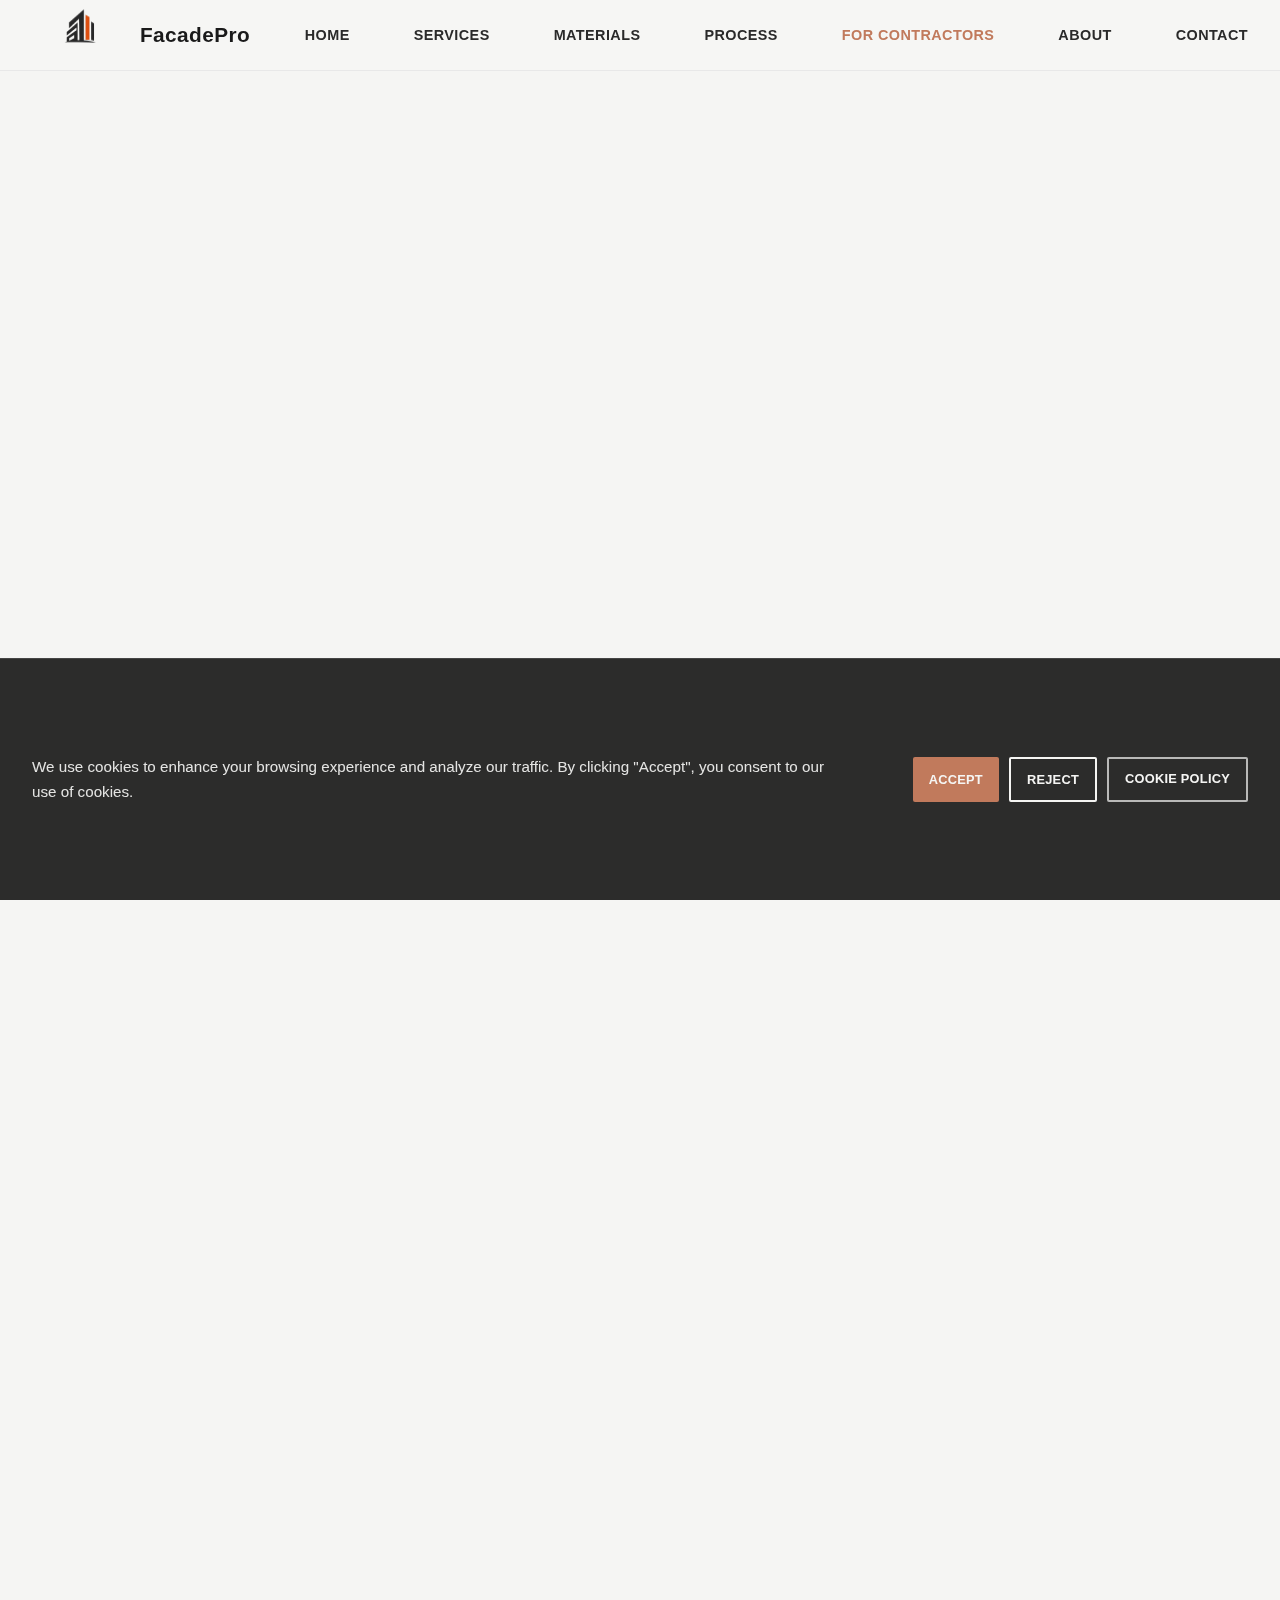
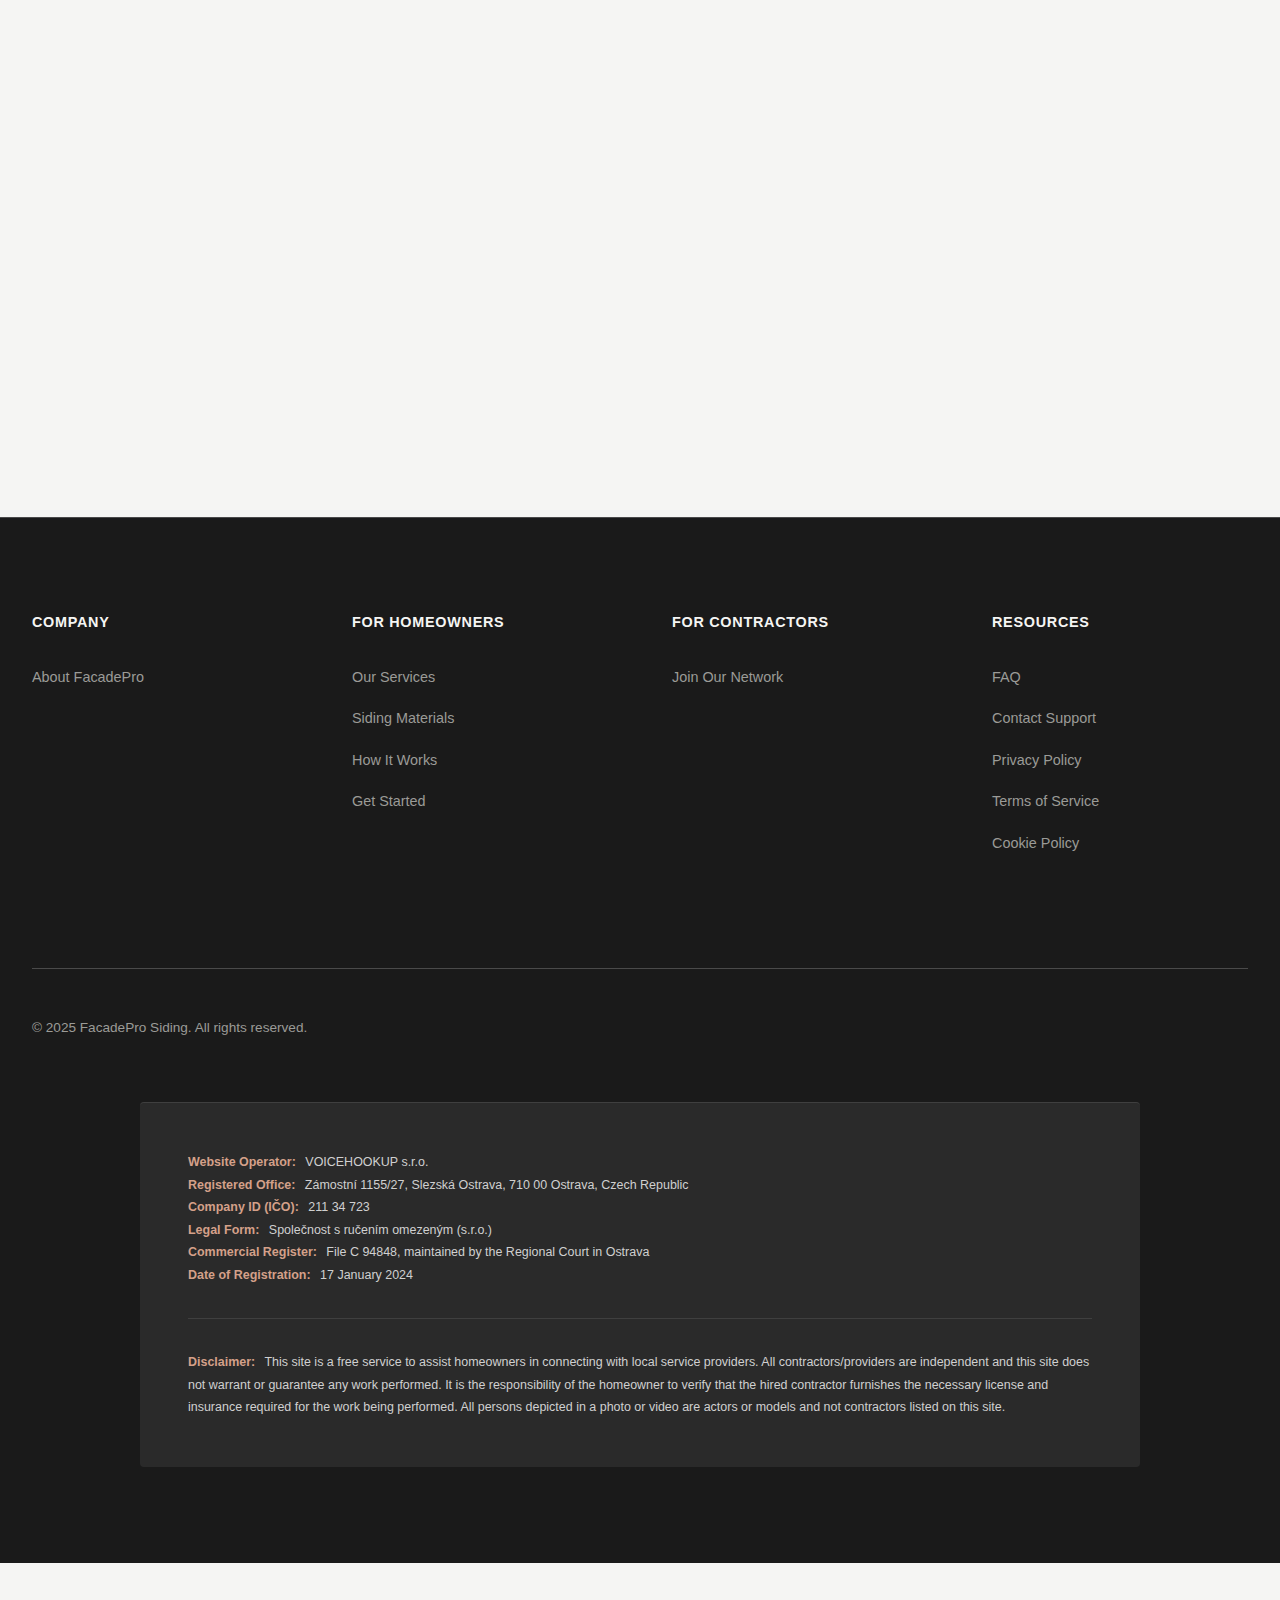
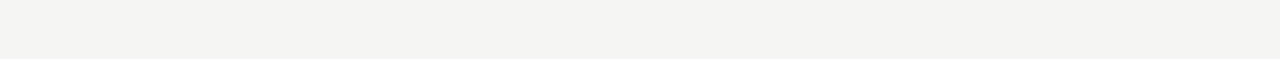
<file: for-contractors.html>
<!DOCTYPE html>
<html lang="en">
  <head>
    <meta charset="UTF-8" />
    <meta name="viewport" content="width=device-width, initial-scale=1.0" />
    <meta
      name="description"
      content="Join FacadePro. Grow your siding contracting business with quality leads nationwide."
    />
    <title>For Contractors – FacadePro</title>
    <link rel="stylesheet" href="css/style.css" />
  </head>
  <body>
    <!-- HEADER / NAVIGATION -->
    <header>
      <div class="container">
        <div class="header-content">
          <a href="index.html" class="logo">
            <span>
              <img
                src="./assets/images/logo2.png"
                width="100"
                height="100"
                alt="FacadePro"
              />
            </span>
            FacadePro
          </a>

          <nav>
            <ul>
              <li><a href="index.html">Home</a></li>
              <li><a href="services.html">Services</a></li>
              <li><a href="materials.html">Materials</a></li>
              <li><a href="how-it-works.html">Process</a></li>
              <li><a href="for-contractors.html">For Contractors</a></li>
              <li><a href="about.html">About</a></li>
              <li><a href="contact.html">Contact</a></li>
            </ul>
          </nav>

          <button class="nav-toggle" aria-label="Toggle Navigation">
            <span></span>
            <span></span>
            <span></span>
          </button>
        </div>
      </div>
    </header>

    <!-- PAGE HERO -->
    <section class="hero" style="min-height: 44vh">
      <div class="container">
        <div class="hero-content">
          <h1>For Contractors</h1>
          <p class="hero-subtitle">
            Join the FacadePro network and get connected with homeowner siding
            projects in your service area.
          </p>
          <div class="hero-cta">
            <a href="#apply" class="btn btn-primary">Apply Now</a>
            <a href="contact.html" class="btn btn-secondary">Homeowner Form</a>
          </div>
        </div>
      </div>
    </section>

    <!-- CONTRACTOR CONTACT -->
    <section class="light" id="apply">
      <div class="container">
        <div class="section-header">
          <h2>Contractor Application</h2>
          <p>Share your company details and we’ll reach out with next steps.</p>
        </div>

        <div class="grid grid-2">
          <div>
            <h3>Quick overview</h3>
            <ul class="feature-list">
              <li>Independent, licensed & insured siding contractors</li>
              <li>Choose which opportunities you pursue</li>
              <li>Transparent performance-based partnership</li>
              <li>Coverage based on your service areas</li>
            </ul>
            <p style="margin-top: var(--spacing-lg); color: var(--color-stone)">
              Typical response time: 1–2 business days.
            </p>
          </div>

          <div>
            <form id="contractor-form">
              <div class="form-group">
                <label for="company">*Company Name</label>
                <input type="text" id="company" name="company" required />
              </div>

              <div class="form-group">
                <label for="name">*Contact Name</label>
                <input type="text" id="name" name="name" required />
              </div>

              <div class="grid grid-2">
                <div class="form-group">
                  <label for="email">*Email</label>
                  <input type="email" id="email" name="email" required />
                </div>
                <div class="form-group">
                  <label for="phone">*Phone</label>
                  <input
                    type="tel"
                    id="phone"
                    name="phone"
                    placeholder="(555) 123-4567"
                    required
                  />
                </div>
              </div>

              <div class="grid grid-2">
                <div class="form-group">
                  <label for="website">Website (Optional)</label>
                  <input
                    type="url"
                    id="website"
                    name="website"
                    placeholder="https://"
                  />
                </div>
                <div class="form-group">
                  <label for="experience">Years of Experience</label>
                  <select id="experience" name="experience">
                    <option value="">-- Select --</option>
                    <option value="1-2">1–2 years</option>
                    <option value="3-5">3–5 years</option>
                    <option value="6-10">6–10 years</option>
                    <option value="10-plus">10+ years</option>
                  </select>
                </div>
              </div>

              <div class="form-group">
                <label for="service_areas">*Service Areas</label>
                <input
                  type="text"
                  id="service_areas"
                  name="service_areas"
                  placeholder="e.g., Austin, TX + 50 miles"
                  required
                />
              </div>

              <div class="grid grid-2">
                <div class="form-group">
                  <label for="licensed">*Licensed?</label>
                  <select id="licensed" name="licensed" required>
                    <option value="">-- Select --</option>
                    <option value="yes">Yes</option>
                    <option value="in-progress">In progress</option>
                  </select>
                </div>

                <div class="form-group">
                  <label for="insured">*Insured?</label>
                  <select id="insured" name="insured" required>
                    <option value="">-- Select --</option>
                    <option value="yes">Yes</option>
                    <option value="in-progress">In progress</option>
                  </select>
                </div>
              </div>

              <div class="form-group">
                <label for="message">Notes (Optional)</label>
                <textarea
                  id="message"
                  name="message"
                  placeholder="Tell us what types of siding projects you want (install/repair/replacement), materials you work with, and any coverage details."
                ></textarea>
              </div>

              <div class="form-group">
                <label>
                  <input type="checkbox" name="consent" required />
                  I confirm the information provided is accurate.
                </label>
              </div>

              <button type="submit" class="btn btn-primary" style="width: 100%">
                Submit Application
              </button>

              <p class="contractor-form-note">
                By submitting this form, you agree to be contacted by FacadePro.
              </p>
            </form>
          </div>
        </div>
      </div>
    </section>

    <!-- FOOTER -->
    <footer>
      <div class="container">
        <div class="footer-content">
          <div class="footer-section">
            <h4>Company</h4>
            <ul>
              <li><a href="about.html">About FacadePro</a></li>
            </ul>
          </div>

          <div class="footer-section">
            <h4>For Homeowners</h4>
            <ul>
              <li><a href="services.html">Our Services</a></li>
              <li><a href="materials.html">Siding Materials</a></li>
              <li><a href="how-it-works.html">How It Works</a></li>
              <li><a href="contact.html">Get Started</a></li>
            </ul>
          </div>

          <div class="footer-section">
            <h4>For Contractors</h4>
            <ul>
              <li><a href="for-contractors.html">Join Our Network</a></li>
            </ul>
          </div>

          <div class="footer-section">
            <h4>Resources</h4>
            <ul>
              <li><a href="how-it-works.html#faq">FAQ</a></li>
              <li><a href="contact.html">Contact Support</a></li>
              <li><a href="privacy.html">Privacy Policy</a></li>
              <li><a href="terms.html">Terms of Service</a></li>
              <li><a href="cookies.html">Cookie Policy</a></li>
            </ul>
          </div>
        </div>

        <div class="footer-bottom">
          <p>&copy; 2025 FacadePro Siding. All rights reserved.</p>
        </div>

        <div class="footer-legal">
          <div class="footer-legal-operator">
            <strong>Website Operator:</strong> VOICEHOOKUP s.r.o.<br />
            <strong>Registered Office:</strong> Zámostní 1155/27, Slezská
            Ostrava, 710 00 Ostrava, Czech Republic<br />
            <strong>Company ID (IČO):</strong> 211 34 723<br />
            <strong>Legal Form:</strong> Společnost s ručením omezeným
            (s.r.o.)<br />
            <strong>Commercial Register:</strong> File C 94848, maintained by
            the Regional Court in Ostrava<br />
            <strong>Date of Registration:</strong> 17 January 2024
          </div>
          <div class="footer-legal-disclaimer">
            <strong>Disclaimer:</strong> This site is a free service to assist
            homeowners in connecting with local service providers. All
            contractors/providers are independent and this site does not warrant
            or guarantee any work performed. It is the responsibility of the
            homeowner to verify that the hired contractor furnishes the
            necessary license and insurance required for the work being
            performed. All persons depicted in a photo or video are actors or
            models and not contractors listed on this site.
          </div>
        </div>
      </div>
    </footer>

    <script src="js/main.js"></script>
  </body>
</html>
</file>
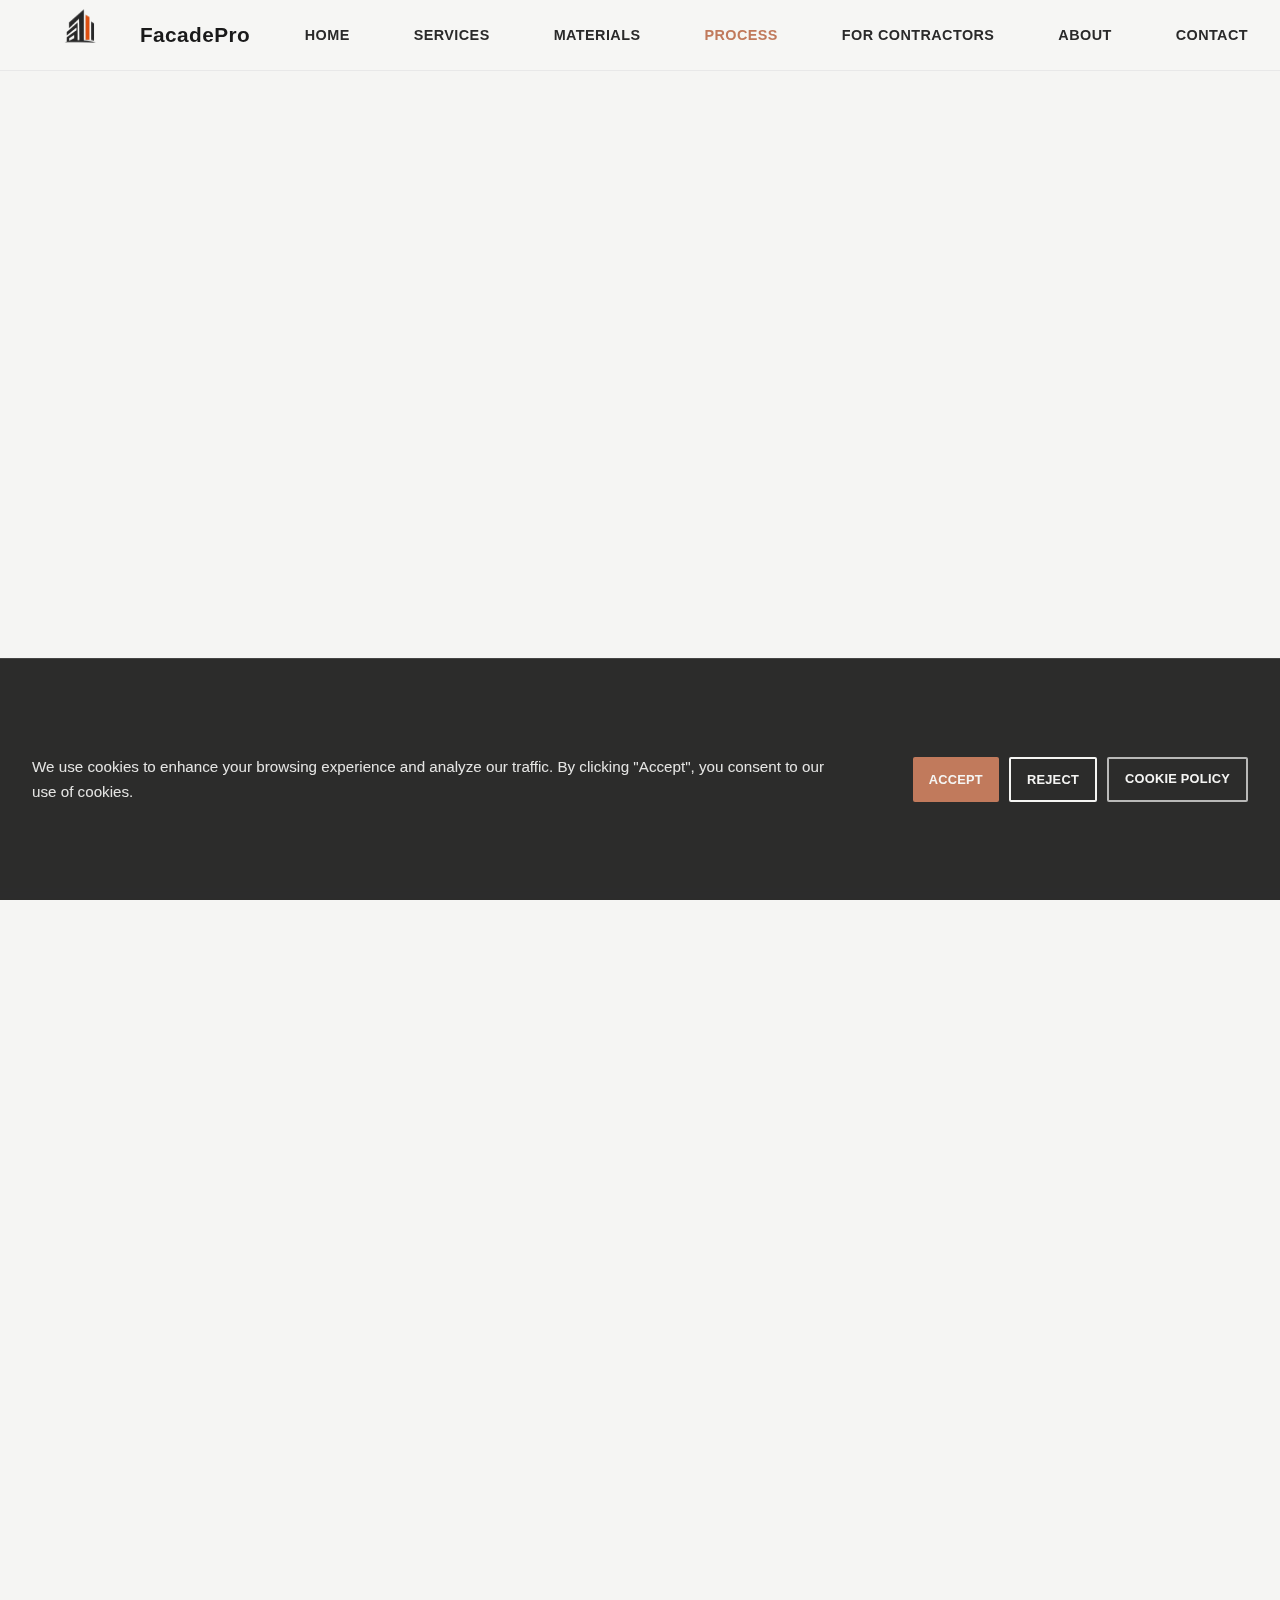
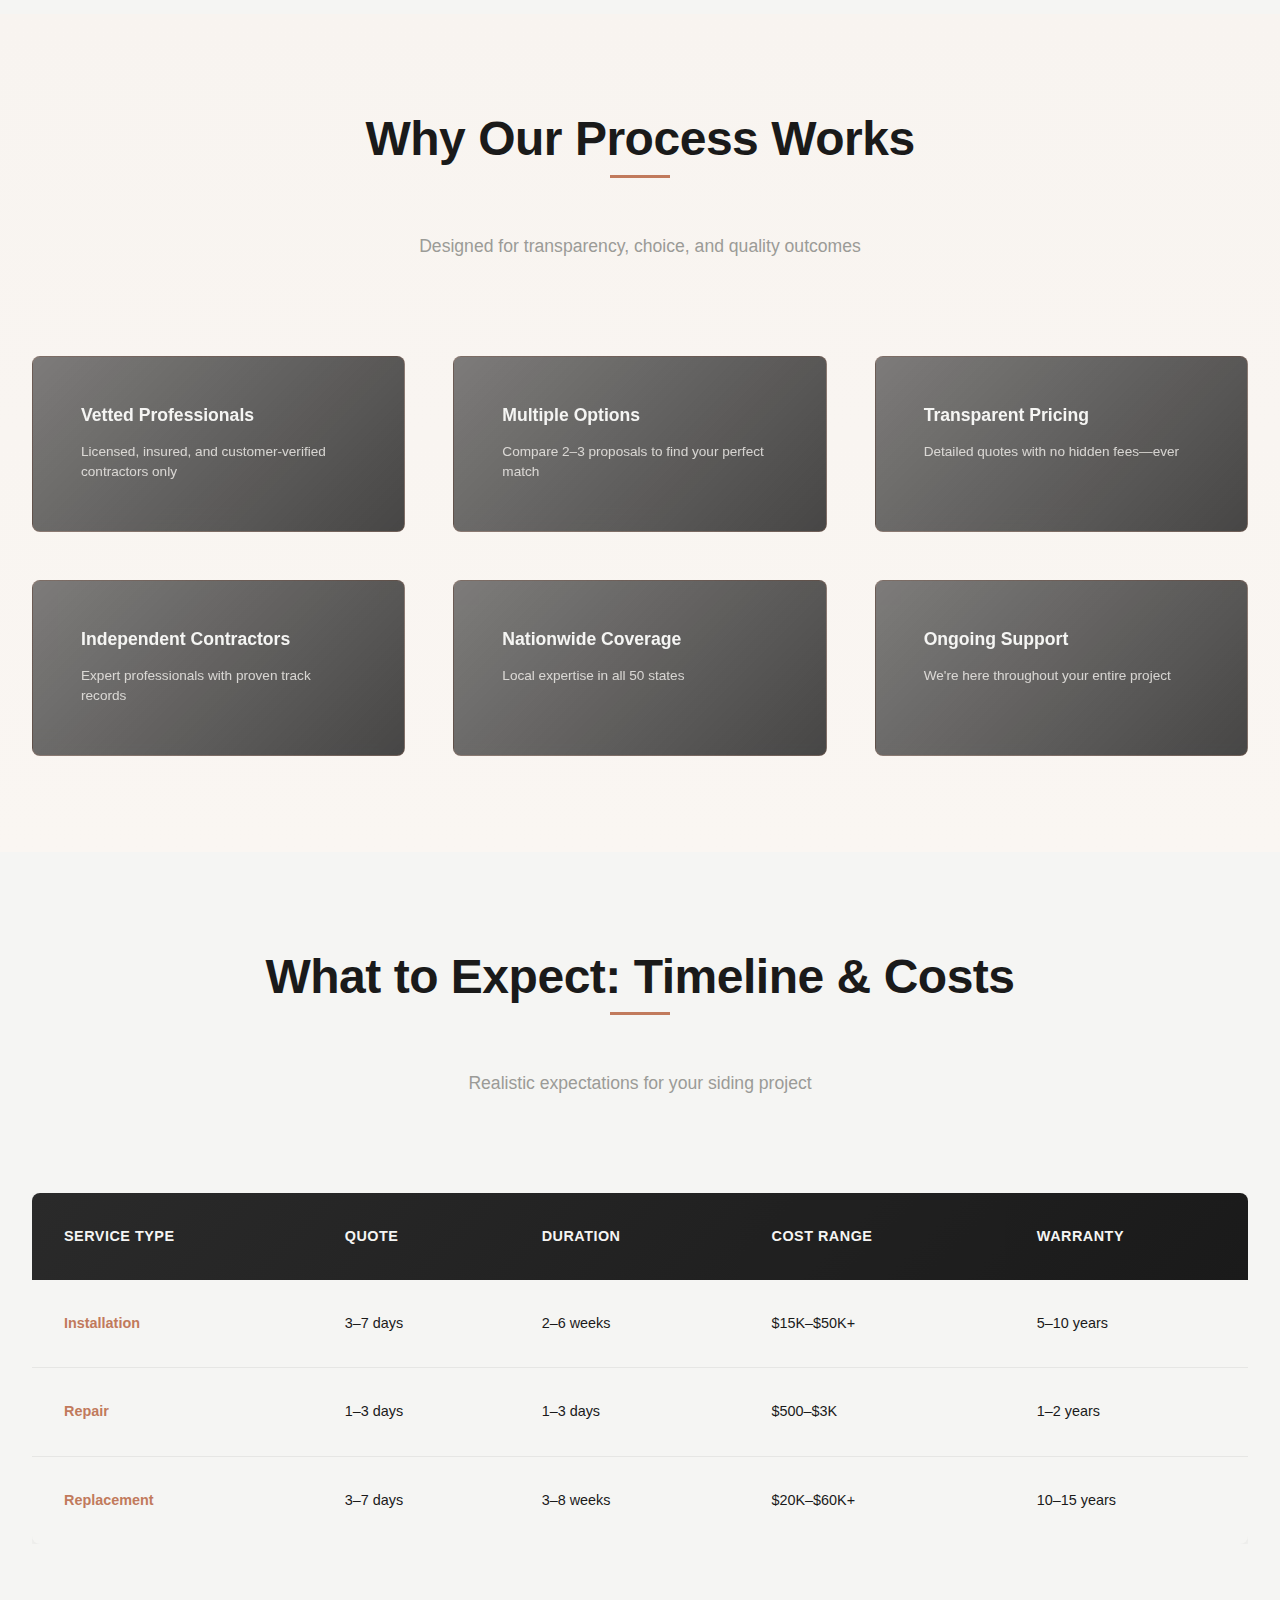
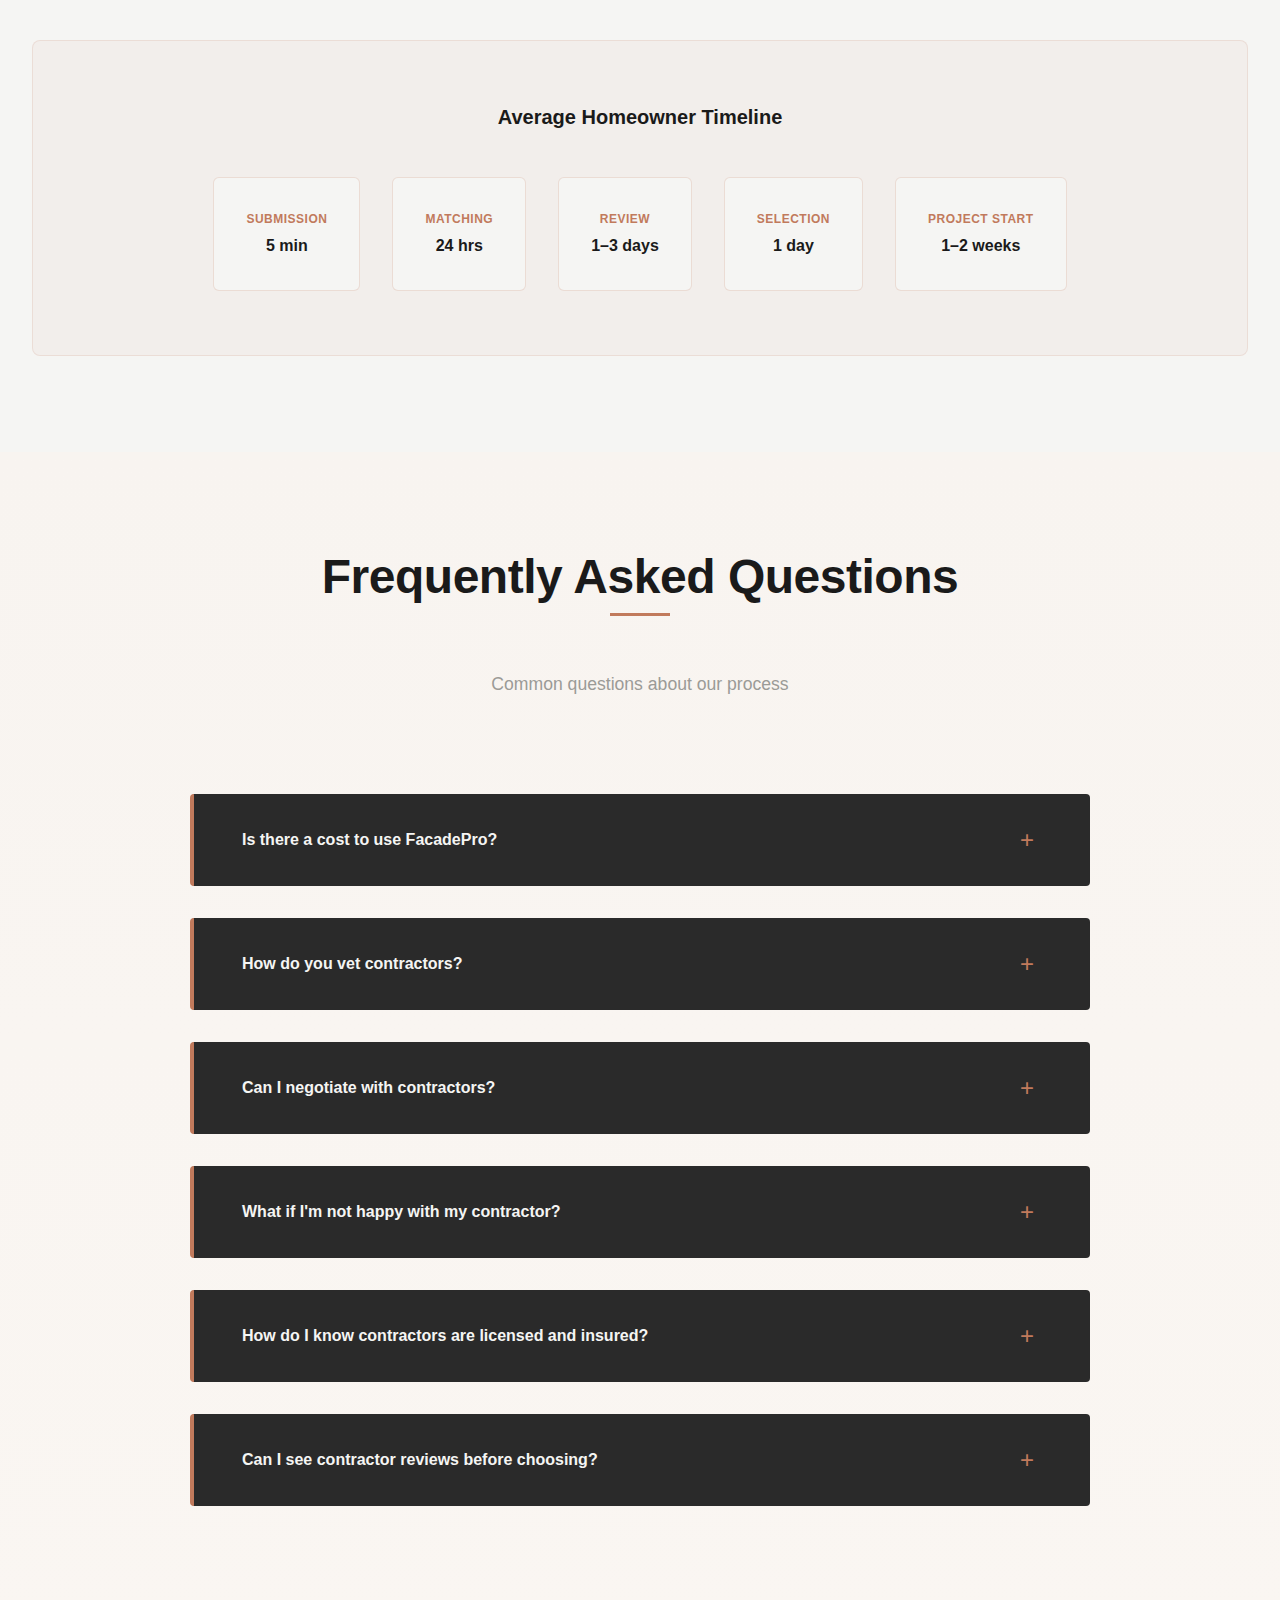
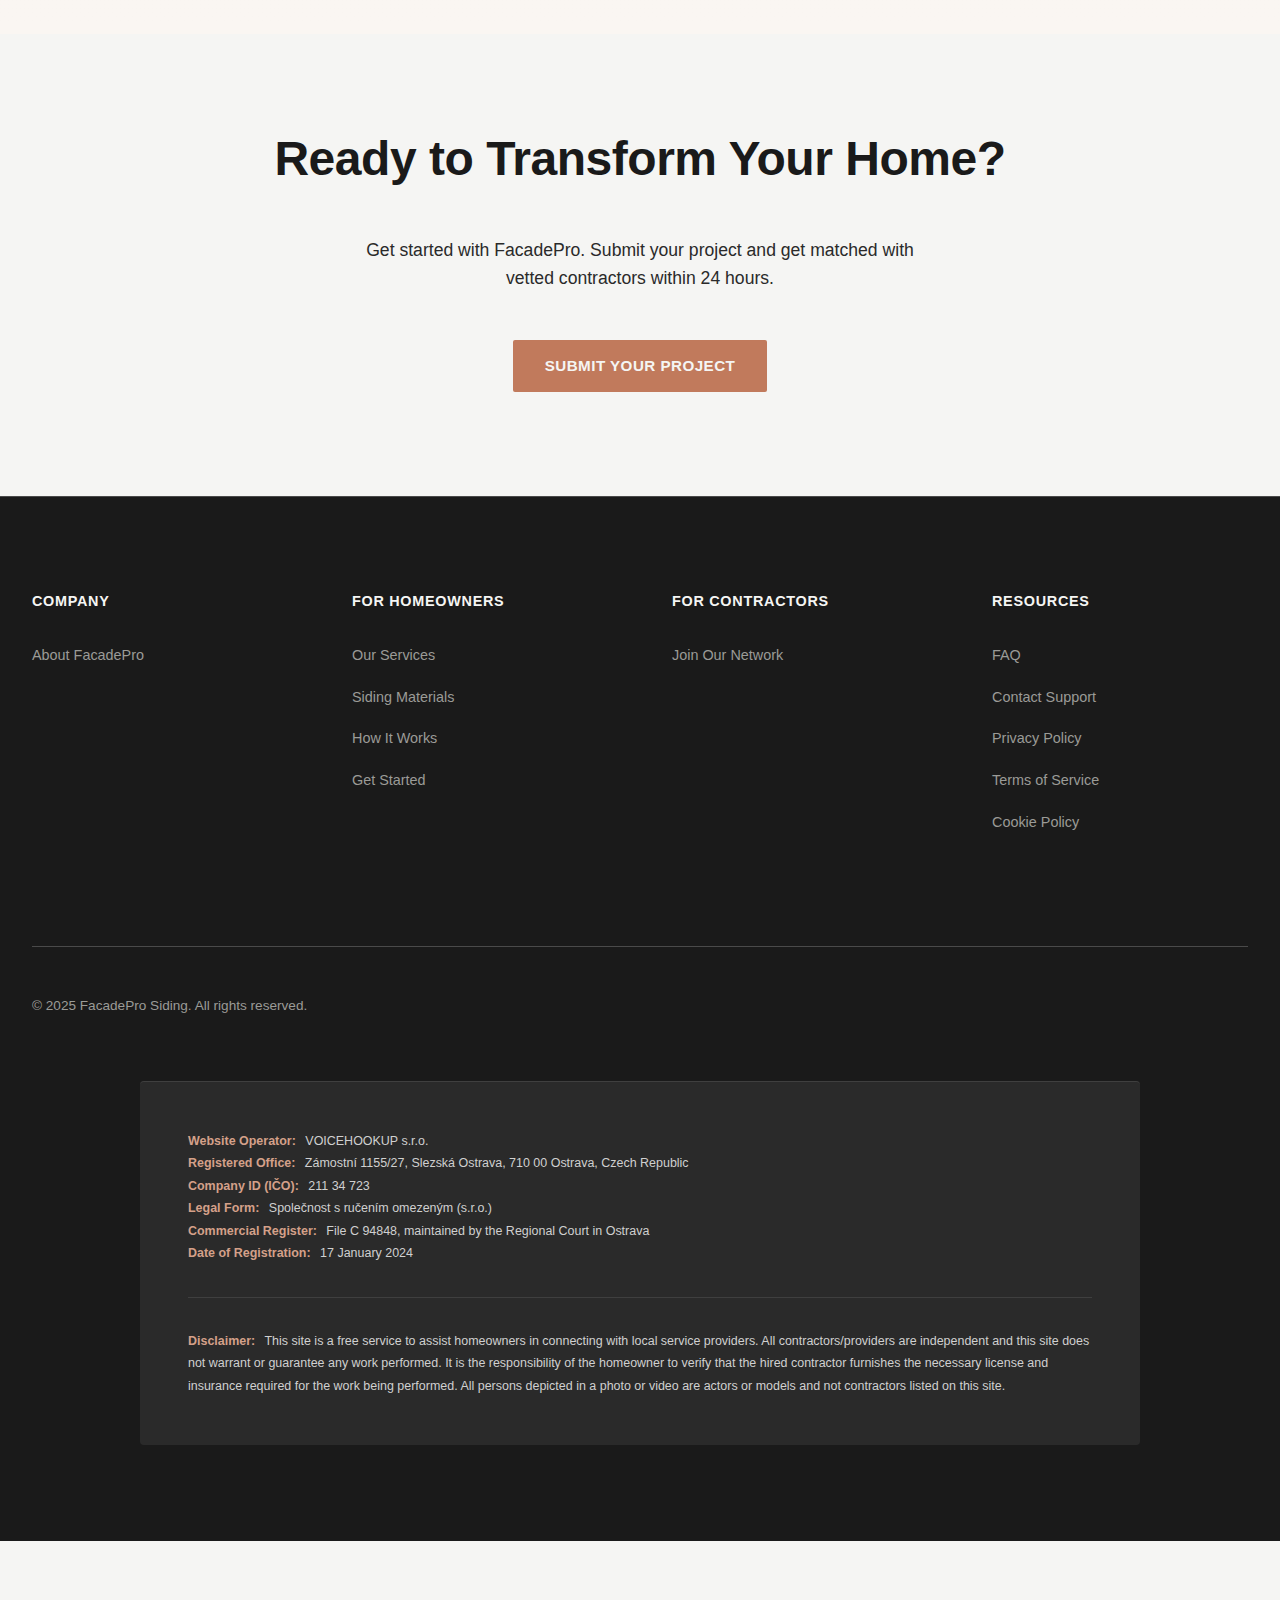
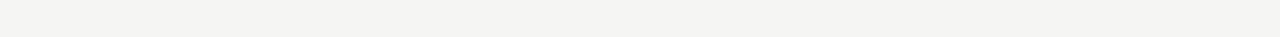
<file: how-it-works.html>
<!DOCTYPE html>
<html lang="en">
  <head>
    <meta charset="UTF-8" />
    <meta name="viewport" content="width=device-width, initial-scale=1.0" />
    <meta
      name="description"
      content="Learn how FacadePro connects homeowners with siding contractors. A transparent, simple 4-step process."
    />
    <title>How It Works – FacadePro</title>
    <link rel="stylesheet" href="css/style.css" />
    <link rel="icon" type="image/png" href="assets/images/logo.png" />
  </head>
  <body>
    <!-- HEADER / NAVIGATION -->
    <header>
      <div class="container">
        <div class="header-content">
          <a href="index.html" class="logo">
            <span>
              <img
                src="./assets/images/logo2.png"
                width="100"
                height="100"
                alt="FacadePro"
              />
            </span>
            FacadePro
          </a>

          <nav>
            <ul>
              <li><a href="index.html">Home</a></li>
              <li><a href="services.html">Services</a></li>
              <li><a href="materials.html">Materials</a></li>
              <li><a href="how-it-works.html">Process</a></li>
              <li><a href="for-contractors.html">For Contractors</a></li>
              <li><a href="about.html">About</a></li>
              <li><a href="contact.html">Contact</a></li>
            </ul>
          </nav>

          <button class="nav-toggle" aria-label="Toggle Navigation">
            <span></span>
            <span></span>
            <span></span>
          </button>
        </div>
      </div>
    </header>

    <!-- PAGE HERO -->
    <section class="hero" style="min-height: 52vh">
      <div class="container">
        <div class="hero-content">
          <h1>Our Simple Process</h1>
          <p class="hero-subtitle">
            Four transparent steps from project submission to completion
          </p>
        </div>
      </div>
    </section>

    <!-- STEP-BY-STEP TIMELINE -->
    <section class="light">
      <div class="container">
        <div class="timeline">
          <div class="timeline-item">
            <h3>Step 1: Submit Your Project</h3>
            <p>
              Tell us about your siding needs—project type, materials, timeline,
              and location. Takes just 5 minutes.
            </p>
            <ul
              style="margin-top: var(--spacing-sm); list-style-position: inside"
            >
              <li>• Project type & material preferences</li>
              <li>• Budget range & timeline</li>
              <li>• Contact info & project photos</li>
            </ul>
          </div>

          <div class="timeline-item">
            <h3>Step 2: Get Matched With Professionals</h3>
            <p>
              Within 24 hours, receive 2–3 vetted contractor profiles with
              reviews, specializations, and verified credentials.
            </p>
            <ul
              style="margin-top: var(--spacing-sm); list-style-position: inside"
            >
              <li>• License & insurance verified</li>
              <li>• Customer reviews & experience</li>
              <li>• Direct contact information</li>
            </ul>
          </div>

          <div class="timeline-item">
            <h3>Step 3: Compare & Choose</h3>
            <p>
              Review proposals, compare quotes, timelines, and warranties. Ask
              questions and choose the best fit—no pressure.
            </p>
            <ul
              style="margin-top: var(--spacing-sm); list-style-position: inside"
            >
              <li>• Detailed estimates & timelines</li>
              <li>• Material recommendations</li>
              <li>• References & portfolio</li>
            </ul>
          </div>

          <div class="timeline-item">
            <h3>Step 4: Project Completion</h3>
            <p>
              Work directly with your contractor. We ensure satisfaction and
              support you through completion.
            </p>
            <ul
              style="margin-top: var(--spacing-sm); list-style-position: inside"
            >
              <li>• Quality assurance checks</li>
              <li>• Final walkthrough & warranty</li>
              <li>• Post-project support</li>
            </ul>
          </div>
        </div>
      </div>
    </section>

    <!-- WHY OUR PROCESS WORKS -->
    <section class="why">
      <div class="container">
        <div class="section-header">
          <h2>Why Our Process Works</h2>
          <p>Designed for transparency, choice, and quality outcomes</p>
        </div>

        <div class="grid grid-3">
          <div class="process-card">
            <h3>Vetted Professionals</h3>
            <p>Licensed, insured, and customer-verified contractors only</p>
          </div>

          <div class="process-card">
            <h3>Multiple Options</h3>
            <p>Compare 2–3 proposals to find your perfect match</p>
          </div>

          <div class="process-card">
            <h3>Transparent Pricing</h3>
            <p>Detailed quotes with no hidden fees—ever</p>
          </div>

          <div class="process-card">
            <h3>Independent Contractors</h3>
            <p>Expert professionals with proven track records</p>
          </div>

          <div class="process-card">
            <h3>Nationwide Coverage</h3>
            <p>Local expertise in all 50 states</p>
          </div>

          <div class="process-card">
            <h3>Ongoing Support</h3>
            <p>We're here throughout your entire project</p>
          </div>
        </div>
      </div>
    </section>

    <!-- WHAT TO EXPECT -->
    <section class="light">
      <div class="container">
        <div class="section-header">
          <h2>What to Expect: Timeline & Costs</h2>
          <p>Realistic expectations for your siding project</p>
        </div>

        <div class="expectations-table-wrapper">
          <table class="expectations-table">
            <thead>
              <tr>
                <th>Service Type</th>
                <th>Quote</th>
                <th>Duration</th>
                <th>Cost Range</th>
                <th>Warranty</th>
              </tr>
            </thead>
            <tbody>
              <tr>
                <td><strong>Installation</strong></td>
                <td>3–7 days</td>
                <td>2–6 weeks</td>
                <td>$15K–$50K+</td>
                <td>5–10 years</td>
              </tr>
              <tr>
                <td><strong>Repair</strong></td>
                <td>1–3 days</td>
                <td>1–3 days</td>
                <td>$500–$3K</td>
                <td>1–2 years</td>
              </tr>
              <tr>
                <td><strong>Replacement</strong></td>
                <td>3–7 days</td>
                <td>3–8 weeks</td>
                <td>$20K–$60K+</td>
                <td>10–15 years</td>
              </tr>
            </tbody>
          </table>
        </div>

        <div class="homeowner-timeline">
          <h3>Average Homeowner Timeline</h3>
          <div class="timeline-badges">
            <div class="timeline-badge">
              <span class="badge-label">Submission</span>
              <span class="badge-value">5 min</span>
            </div>
            <div class="timeline-badge">
              <span class="badge-label">Matching</span>
              <span class="badge-value">24 hrs</span>
            </div>
            <div class="timeline-badge">
              <span class="badge-label">Review</span>
              <span class="badge-value">1–3 days</span>
            </div>
            <div class="timeline-badge">
              <span class="badge-label">Selection</span>
              <span class="badge-value">1 day</span>
            </div>
            <div class="timeline-badge">
              <span class="badge-label">Project Start</span>
              <span class="badge-value">1–2 weeks</span>
            </div>
          </div>
        </div>
      </div>
    </section>

    <!-- FAQ SECTION -->
    <section class="why">
      <div class="container">
        <div class="section-header">
          <h2>Frequently Asked Questions</h2>
          <p>Common questions about our process</p>
        </div>

        <div class="faq-list">
          <div class="faq-item">
            <button class="faq-question">
              <span>Is there a cost to use FacadePro?</span>
              <span class="faq-icon">+</span>
            </button>
            <div class="faq-answer">
              <p>
                No. Our service is completely free for homeowners. We earn
                revenue through contractor partnerships, never from you.
              </p>
            </div>
          </div>

          <div class="faq-item">
            <button class="faq-question">
              <span>How do you vet contractors?</span>
              <span class="faq-icon">+</span>
            </button>
            <div class="faq-answer">
              <p>
                We verify licensing, insurance, references, and customer
                reviews. All contractors undergo background checks and must meet
                strict quality standards.
              </p>
            </div>
          </div>

          <div class="faq-item">
            <button class="faq-question">
              <span>Can I negotiate with contractors?</span>
              <span class="faq-icon">+</span>
            </button>
            <div class="faq-answer">
              <p>
                Absolutely. You're working directly with independent
                contractors. Discuss timelines, pricing, and scope directly with
                them.
              </p>
            </div>
          </div>

          <div class="faq-item">
            <button class="faq-question">
              <span>What if I'm not happy with my contractor?</span>
              <span class="faq-icon">+</span>
            </button>
            <div class="faq-answer">
              <p>
                Contact us immediately. We help mediate issues and work to find
                solutions. Your satisfaction is our priority.
              </p>
            </div>
          </div>

          <div class="faq-item">
            <button class="faq-question">
              <span>How do I know contractors are licensed and insured?</span>
              <span class="faq-icon">+</span>
            </button>
            <div class="faq-answer">
              <p>
                We verify all credentials before contractors join our network.
                You receive a verification document with each contractor's
                profile.
              </p>
            </div>
          </div>

          <div class="faq-item">
            <button class="faq-question">
              <span>Can I see contractor reviews before choosing?</span>
              <span class="faq-icon">+</span>
            </button>
            <div class="faq-answer">
              <p>
                Yes. Each contractor profile includes verified customer reviews,
                ratings, and project photos. Transparency is core to our
                platform.
              </p>
            </div>
          </div>
        </div>
      </div>
    </section>

    <!-- READY TO START -->
    <section class="light">
      <div class="container text-center">
        <h2>Ready to Transform Your Home?</h2>
        <p
          style="
            font-size: 1.1rem;
            max-width: 600px;
            margin: var(--spacing-lg) auto;
          "
        >
          Get started with FacadePro. Submit your project and get matched with
          vetted contractors within 24 hours.
        </p>
        <a href="contact.html" class="btn btn-primary">Submit Your Project</a>
      </div>
    </section>

    <!-- FOOTER -->
    <footer>
      <div class="container">
        <div class="footer-content">
          <div class="footer-section">
            <h4>Company</h4>
            <ul>
              <li><a href="about.html">About FacadePro</a></li>
            </ul>
          </div>

          <div class="footer-section">
            <h4>For Homeowners</h4>
            <ul>
              <li><a href="services.html">Our Services</a></li>
              <li><a href="materials.html">Siding Materials</a></li>
              <li><a href="how-it-works.html">How It Works</a></li>
              <li><a href="contact.html">Get Started</a></li>
            </ul>
          </div>

          <div class="footer-section">
            <h4>For Contractors</h4>
            <ul>
              <li><a href="for-contractors.html">Join Our Network</a></li>
            </ul>
          </div>

          <div class="footer-section">
            <h4>Resources</h4>
            <ul>
              <li><a href="how-it-works.html#faq">FAQ</a></li>
              <li><a href="contact.html">Contact Support</a></li>
              <li><a href="privacy.html">Privacy Policy</a></li>
              <li><a href="terms.html">Terms of Service</a></li>
              <li><a href="cookies.html">Cookie Policy</a></li>
            </ul>
          </div>
        </div>

        <div class="footer-bottom">
          <p>&copy; 2025 FacadePro Siding. All rights reserved.</p>
        </div>

        <div class="footer-legal">
          <div class="footer-legal-operator">
            <strong>Website Operator:</strong> VOICEHOOKUP s.r.o.<br />
            <strong>Registered Office:</strong> Zámostní 1155/27, Slezská
            Ostrava, 710 00 Ostrava, Czech Republic<br />
            <strong>Company ID (IČO):</strong> 211 34 723<br />
            <strong>Legal Form:</strong> Společnost s ručením omezeným
            (s.r.o.)<br />
            <strong>Commercial Register:</strong> File C 94848, maintained by
            the Regional Court in Ostrava<br />
            <strong>Date of Registration:</strong> 17 January 2024
          </div>
          <div class="footer-legal-disclaimer">
            <strong>Disclaimer:</strong> This site is a free service to assist
            homeowners in connecting with local service providers. All
            contractors/providers are independent and this site does not warrant
            or guarantee any work performed. It is the responsibility of the
            homeowner to verify that the hired contractor furnishes the
            necessary license and insurance required for the work being
            performed. All persons depicted in a photo or video are actors or
            models and not contractors listed on this site.
          </div>
        </div>
      </div>
    </footer>

    <script src="js/main.js"></script>
  </body>
</html>
</file>
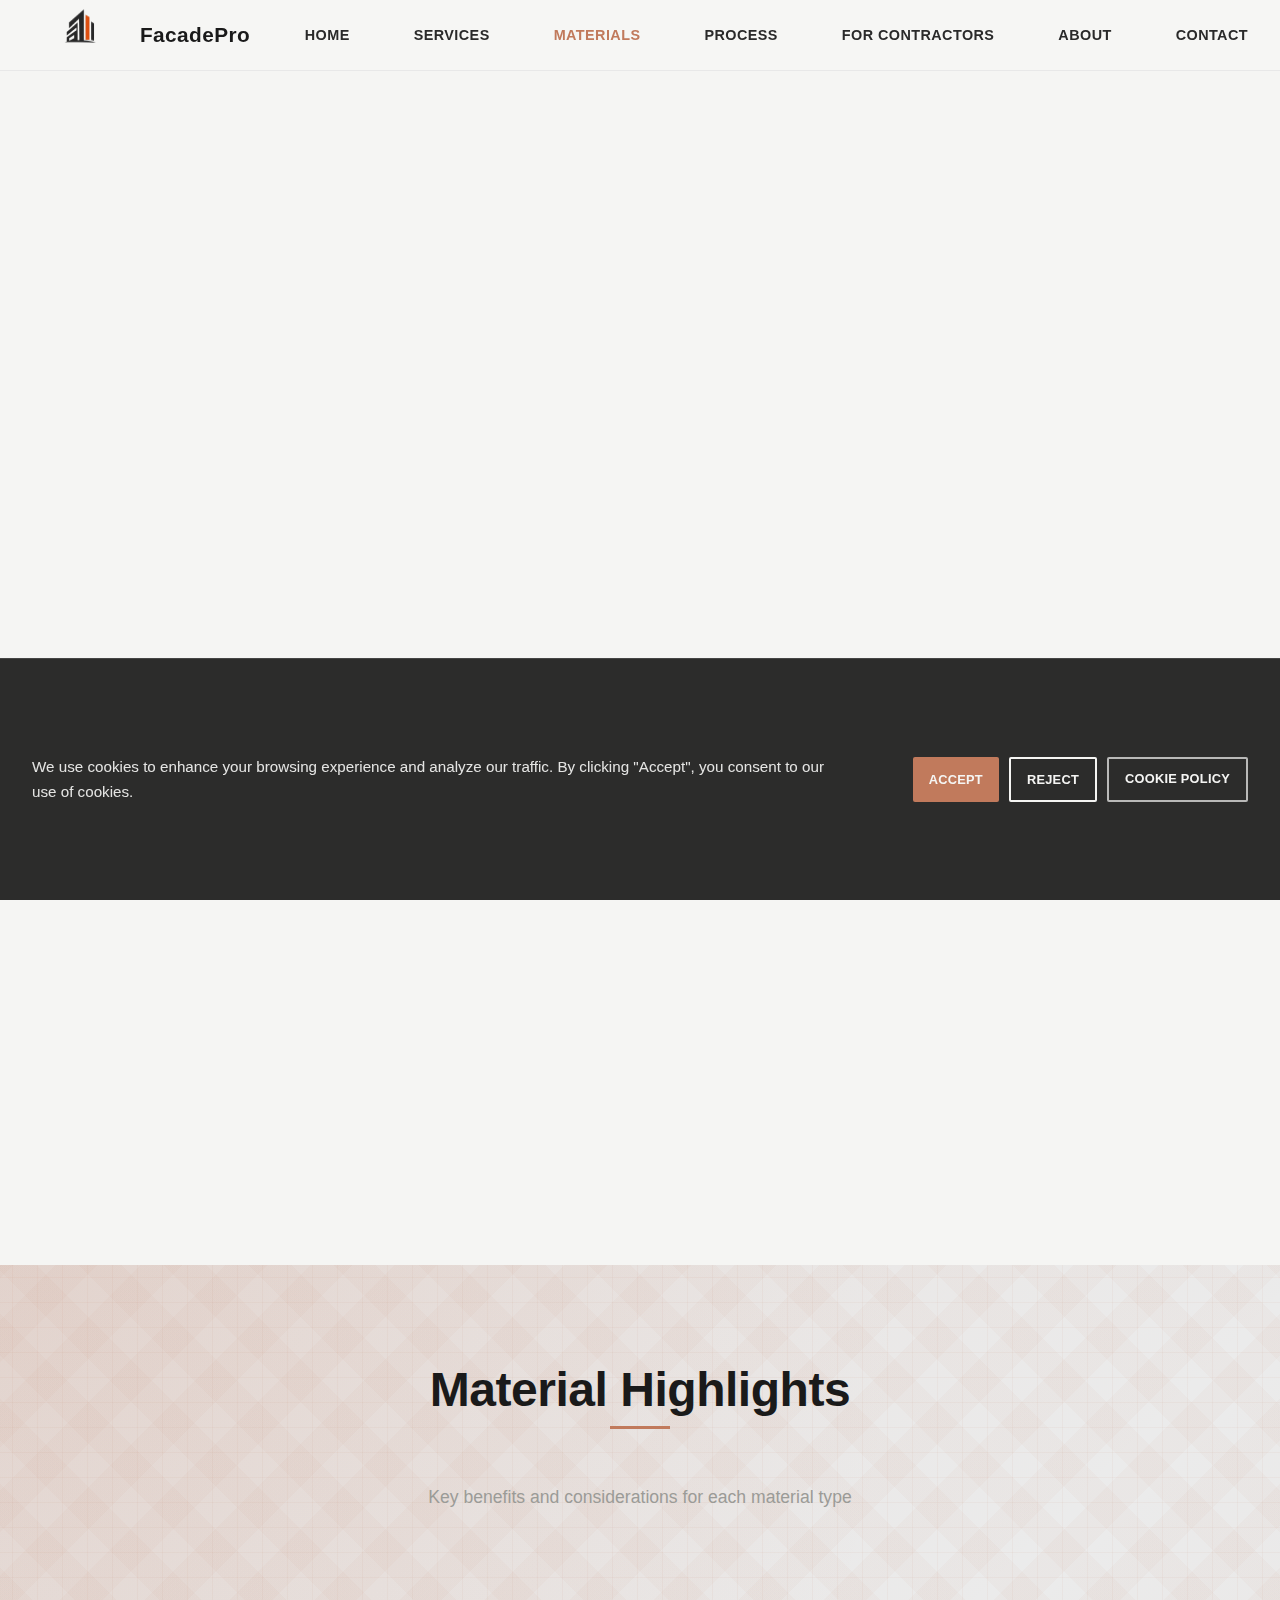
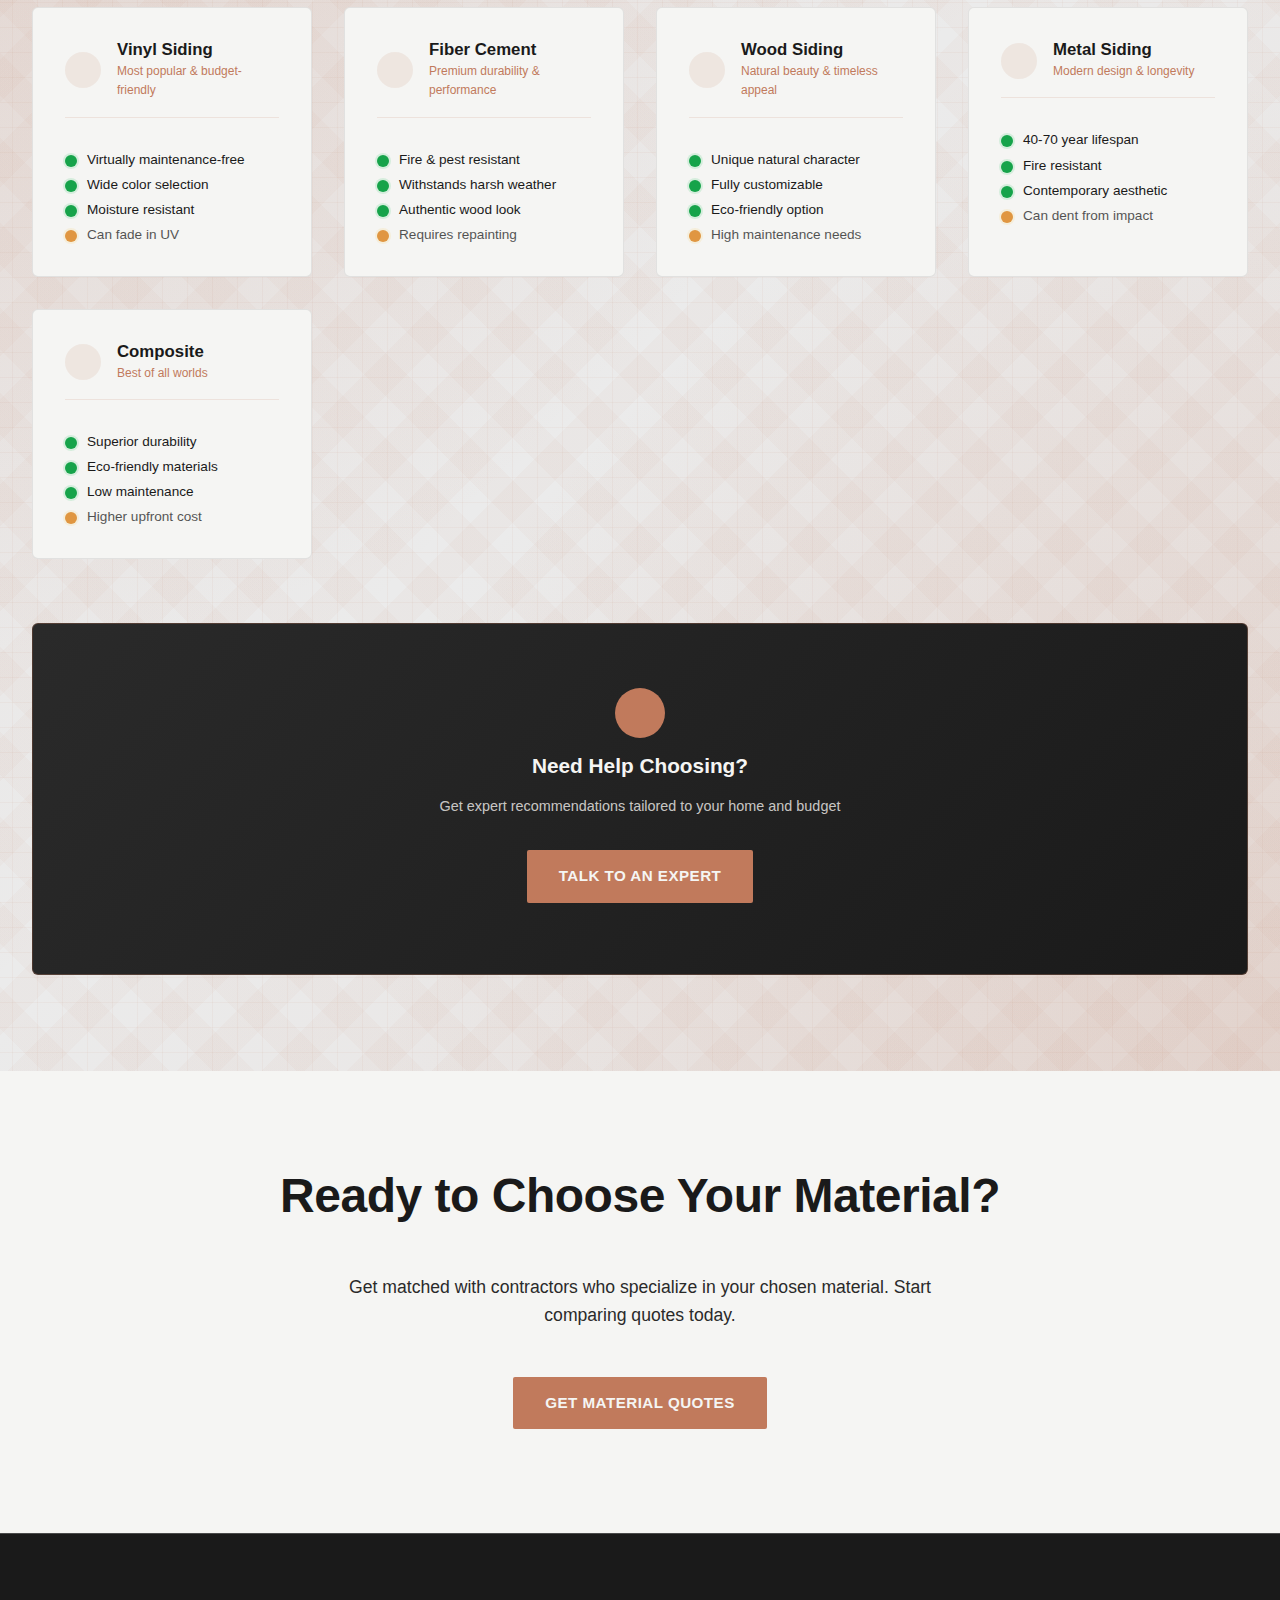
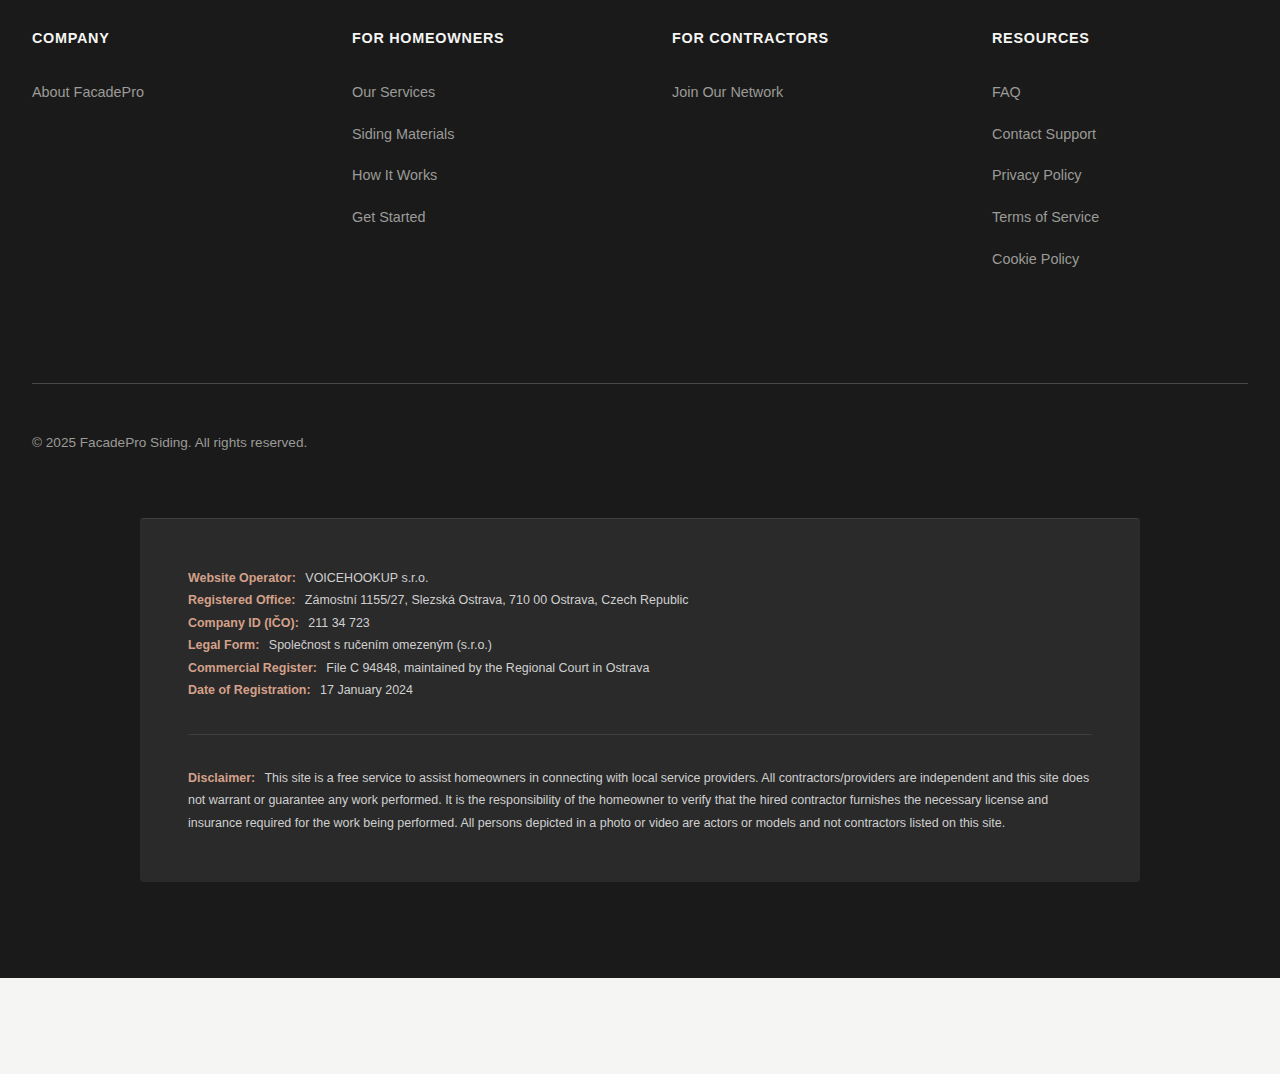
<file: materials.html>
<!DOCTYPE html>
<html lang="en">
  <head>
    <meta charset="UTF-8" />
    <meta name="viewport" content="width=device-width, initial-scale=1.0" />
    <meta
      name="description"
      content="Explore premium siding materials: vinyl, fiber cement, wood, metal, and composite. Find the perfect material for your home."
    />
    <title>Siding Materials – FacadePro</title>
    <link rel="stylesheet" href="css/style.css" />
    <link rel="icon" type="image/png" href="assets/images/logo.png" />
  </head>
  <body>
    <!-- HEADER / NAVIGATION -->
    <header>
      <div class="container">
        <div class="header-content">
          <a href="index.html" class="logo">
            <span>
              <img
                src="./assets/images/logo2.png"
                width="100"
                height="100"
                alt="FacadePro"
              />
            </span>
            FacadePro
          </a>

          <nav>
            <ul>
              <li><a href="index.html">Home</a></li>
              <li><a href="services.html">Services</a></li>
              <li><a href="materials.html">Materials</a></li>
              <li><a href="how-it-works.html">Process</a></li>
              <li><a href="for-contractors.html">For Contractors</a></li>
              <li><a href="about.html">About</a></li>
              <li><a href="contact.html">Contact</a></li>
            </ul>
          </nav>

          <button class="nav-toggle" aria-label="Toggle Navigation">
            <span></span>
            <span></span>
            <span></span>
          </button>
        </div>
      </div>
    </header>

    <!-- MATERIALS COMPARISON TABLE -->
    <section class="light">
      <div class="container">
        <div class="section-header">
          <h2>Material Comparison</h2>
          <p>Compare key specifications at a glance</p>
        </div>

        <div class="materials-comparison-table">
          <table>
            <thead>
              <tr>
                <th>Material</th>
                <th>Cost/sq ft</th>
                <th>Lifespan</th>
                <th>Maintenance</th>
                <th>Climate</th>
                <th>Style</th>
              </tr>
            </thead>
            <tbody>
              <tr>
                <td>
                  <strong
                    ><i
                      data-lucide="layers"
                      style="
                        width: 16px;
                        height: 16px;
                        vertical-align: middle;
                        margin-right: 8px;
                      "
                    ></i>
                    Vinyl</strong
                  >
                </td>
                <td>$3-8</td>
                <td>20-40 yrs</td>
                <td><span class="rating-badge rating-low">Low</span></td>
                <td>Moderate</td>
                <td>Traditional</td>
              </tr>
              <tr>
                <td>
                  <strong
                    ><i
                      data-lucide="building"
                      style="
                        width: 16px;
                        height: 16px;
                        vertical-align: middle;
                        margin-right: 8px;
                      "
                    ></i>
                    Fiber Cement</strong
                  >
                </td>
                <td>$8-14</td>
                <td>25-50 yrs</td>
                <td><span class="rating-badge rating-medium">Medium</span></td>
                <td>All Climates</td>
                <td>Versatile</td>
              </tr>
              <tr>
                <td>
                  <strong
                    ><i
                      data-lucide="tree-deciduous"
                      style="
                        width: 16px;
                        height: 16px;
                        vertical-align: middle;
                        margin-right: 8px;
                      "
                    ></i>
                    Wood</strong
                  >
                </td>
                <td>$6-12</td>
                <td>15-30 yrs</td>
                <td><span class="rating-badge rating-high">High</span></td>
                <td>Dry/Moderate</td>
                <td>Classic</td>
              </tr>
              <tr>
                <td>
                  <strong
                    ><i
                      data-lucide="square"
                      style="
                        width: 16px;
                        height: 16px;
                        vertical-align: middle;
                        margin-right: 8px;
                      "
                    ></i>
                    Metal</strong
                  >
                </td>
                <td>$7-13</td>
                <td>40-70 yrs</td>
                <td><span class="rating-badge rating-low">Low</span></td>
                <td>All Climates</td>
                <td>Modern</td>
              </tr>
              <tr>
                <td>
                  <strong
                    ><i
                      data-lucide="sparkles"
                      style="
                        width: 16px;
                        height: 16px;
                        vertical-align: middle;
                        margin-right: 8px;
                      "
                    ></i>
                    Composite</strong
                  >
                </td>
                <td>$10-18</td>
                <td>25-50 yrs</td>
                <td><span class="rating-badge rating-low">Low</span></td>
                <td>All Climates</td>
                <td>Premium</td>
              </tr>
            </tbody>
          </table>
        </div>
      </div>
    </section>

    <!-- MATERIAL DETAILS GRID -->
    <section class="alternating">
      <div class="container">
        <div class="section-header">
          <h2>Material Highlights</h2>
          <p>Key benefits and considerations for each material type</p>
        </div>

        <div class="materials-list-grid">
          <div class="material-list-item">
            <div class="material-list-header">
              <div class="material-list-icon">
                <i data-lucide="layers"></i>
              </div>
              <div>
                <h3>Vinyl Siding</h3>
                <p class="material-subtitle">Most popular & budget-friendly</p>
              </div>
            </div>
            <ul class="pros-cons-list">
              <li class="pro-item">Virtually maintenance-free</li>
              <li class="pro-item">Wide color selection</li>
              <li class="pro-item">Moisture resistant</li>
              <li class="con-item">Can fade in UV</li>
            </ul>
          </div>

          <div class="material-list-item">
            <div class="material-list-header">
              <div class="material-list-icon">
                <i data-lucide="building"></i>
              </div>
              <div>
                <h3>Fiber Cement</h3>
                <p class="material-subtitle">
                  Premium durability & performance
                </p>
              </div>
            </div>
            <ul class="pros-cons-list">
              <li class="pro-item">Fire & pest resistant</li>
              <li class="pro-item">Withstands harsh weather</li>
              <li class="pro-item">Authentic wood look</li>
              <li class="con-item">Requires repainting</li>
            </ul>
          </div>

          <div class="material-list-item">
            <div class="material-list-header">
              <div class="material-list-icon">
                <i data-lucide="tree-deciduous"></i>
              </div>
              <div>
                <h3>Wood Siding</h3>
                <p class="material-subtitle">
                  Natural beauty & timeless appeal
                </p>
              </div>
            </div>
            <ul class="pros-cons-list">
              <li class="pro-item">Unique natural character</li>
              <li class="pro-item">Fully customizable</li>
              <li class="pro-item">Eco-friendly option</li>
              <li class="con-item">High maintenance needs</li>
            </ul>
          </div>

          <div class="material-list-item">
            <div class="material-list-header">
              <div class="material-list-icon">
                <i data-lucide="square"></i>
              </div>
              <div>
                <h3>Metal Siding</h3>
                <p class="material-subtitle">Modern design & longevity</p>
              </div>
            </div>
            <ul class="pros-cons-list">
              <li class="pro-item">40-70 year lifespan</li>
              <li class="pro-item">Fire resistant</li>
              <li class="pro-item">Contemporary aesthetic</li>
              <li class="con-item">Can dent from impact</li>
            </ul>
          </div>

          <div class="material-list-item">
            <div class="material-list-header">
              <div class="material-list-icon">
                <i data-lucide="sparkles"></i>
              </div>
              <div>
                <h3>Composite</h3>
                <p class="material-subtitle">Best of all worlds</p>
              </div>
            </div>
            <ul class="pros-cons-list">
              <li class="pro-item">Superior durability</li>
              <li class="pro-item">Eco-friendly materials</li>
              <li class="pro-item">Low maintenance</li>
              <li class="con-item">Higher upfront cost</li>
            </ul>
          </div>
        </div>

        <div class="material-cta-box">
          <div class="material-cta-icon">
            <i data-lucide="help-circle"></i>
          </div>
          <h3>Need Help Choosing?</h3>
          <p>Get expert recommendations tailored to your home and budget</p>
          <a href="contact.html" class="btn btn-primary">Talk to an Expert</a>
        </div>
      </div>
    </section>

    <!-- CALL TO ACTION -->
    <section class="">
      <div class="container text-center">
        <h2>Ready to Choose Your Material?</h2>
        <p
          style="
            font-size: 1.1rem;
            max-width: 600px;
            margin: var(--spacing-lg) auto;
          "
        >
          Get matched with contractors who specialize in your chosen material.
          Start comparing quotes today.
        </p>
        <a href="contact.html" class="btn btn-primary">Get Material Quotes</a>
      </div>
    </section>

    <!-- FOOTER -->
    <footer>
      <div class="container">
        <div class="footer-content">
          <div class="footer-section">
            <h4>Company</h4>
            <ul>
              <li><a href="about.html">About FacadePro</a></li>
            </ul>
          </div>

          <div class="footer-section">
            <h4>For Homeowners</h4>
            <ul>
              <li><a href="services.html">Our Services</a></li>
              <li><a href="materials.html">Siding Materials</a></li>
              <li><a href="how-it-works.html">How It Works</a></li>
              <li><a href="contact.html">Get Started</a></li>
            </ul>
          </div>

          <div class="footer-section">
            <h4>For Contractors</h4>
            <ul>
              <li><a href="for-contractors.html">Join Our Network</a></li>
            </ul>
          </div>

          <div class="footer-section">
            <h4>Resources</h4>
            <ul>
              <li><a href="how-it-works.html#faq">FAQ</a></li>
              <li><a href="contact.html">Contact Support</a></li>
              <li><a href="privacy.html">Privacy Policy</a></li>
              <li><a href="terms.html">Terms of Service</a></li>
              <li><a href="cookies.html">Cookie Policy</a></li>
            </ul>
          </div>
        </div>

        <div class="footer-bottom">
          <p>&copy; 2025 FacadePro Siding. All rights reserved.</p>
        </div>

        <div class="footer-legal">
          <div class="footer-legal-operator">
            <strong>Website Operator:</strong> VOICEHOOKUP s.r.o.<br />
            <strong>Registered Office:</strong> Zámostní 1155/27, Slezská
            Ostrava, 710 00 Ostrava, Czech Republic<br />
            <strong>Company ID (IČO):</strong> 211 34 723<br />
            <strong>Legal Form:</strong> Společnost s ručením omezeným
            (s.r.o.)<br />
            <strong>Commercial Register:</strong> File C 94848, maintained by
            the Regional Court in Ostrava<br />
            <strong>Date of Registration:</strong> 17 January 2024
          </div>
          <div class="footer-legal-disclaimer">
            <strong>Disclaimer:</strong> This site is a free service to assist
            homeowners in connecting with local service providers. All
            contractors/providers are independent and this site does not warrant
            or guarantee any work performed. It is the responsibility of the
            homeowner to verify that the hired contractor furnishes the
            necessary license and insurance required for the work being
            performed. All persons depicted in a photo or video are actors or
            models and not contractors listed on this site.
          </div>
        </div>
      </div>
    </footer>

    <script src="js/main.js"></script>
  </body>
</html>
</file>
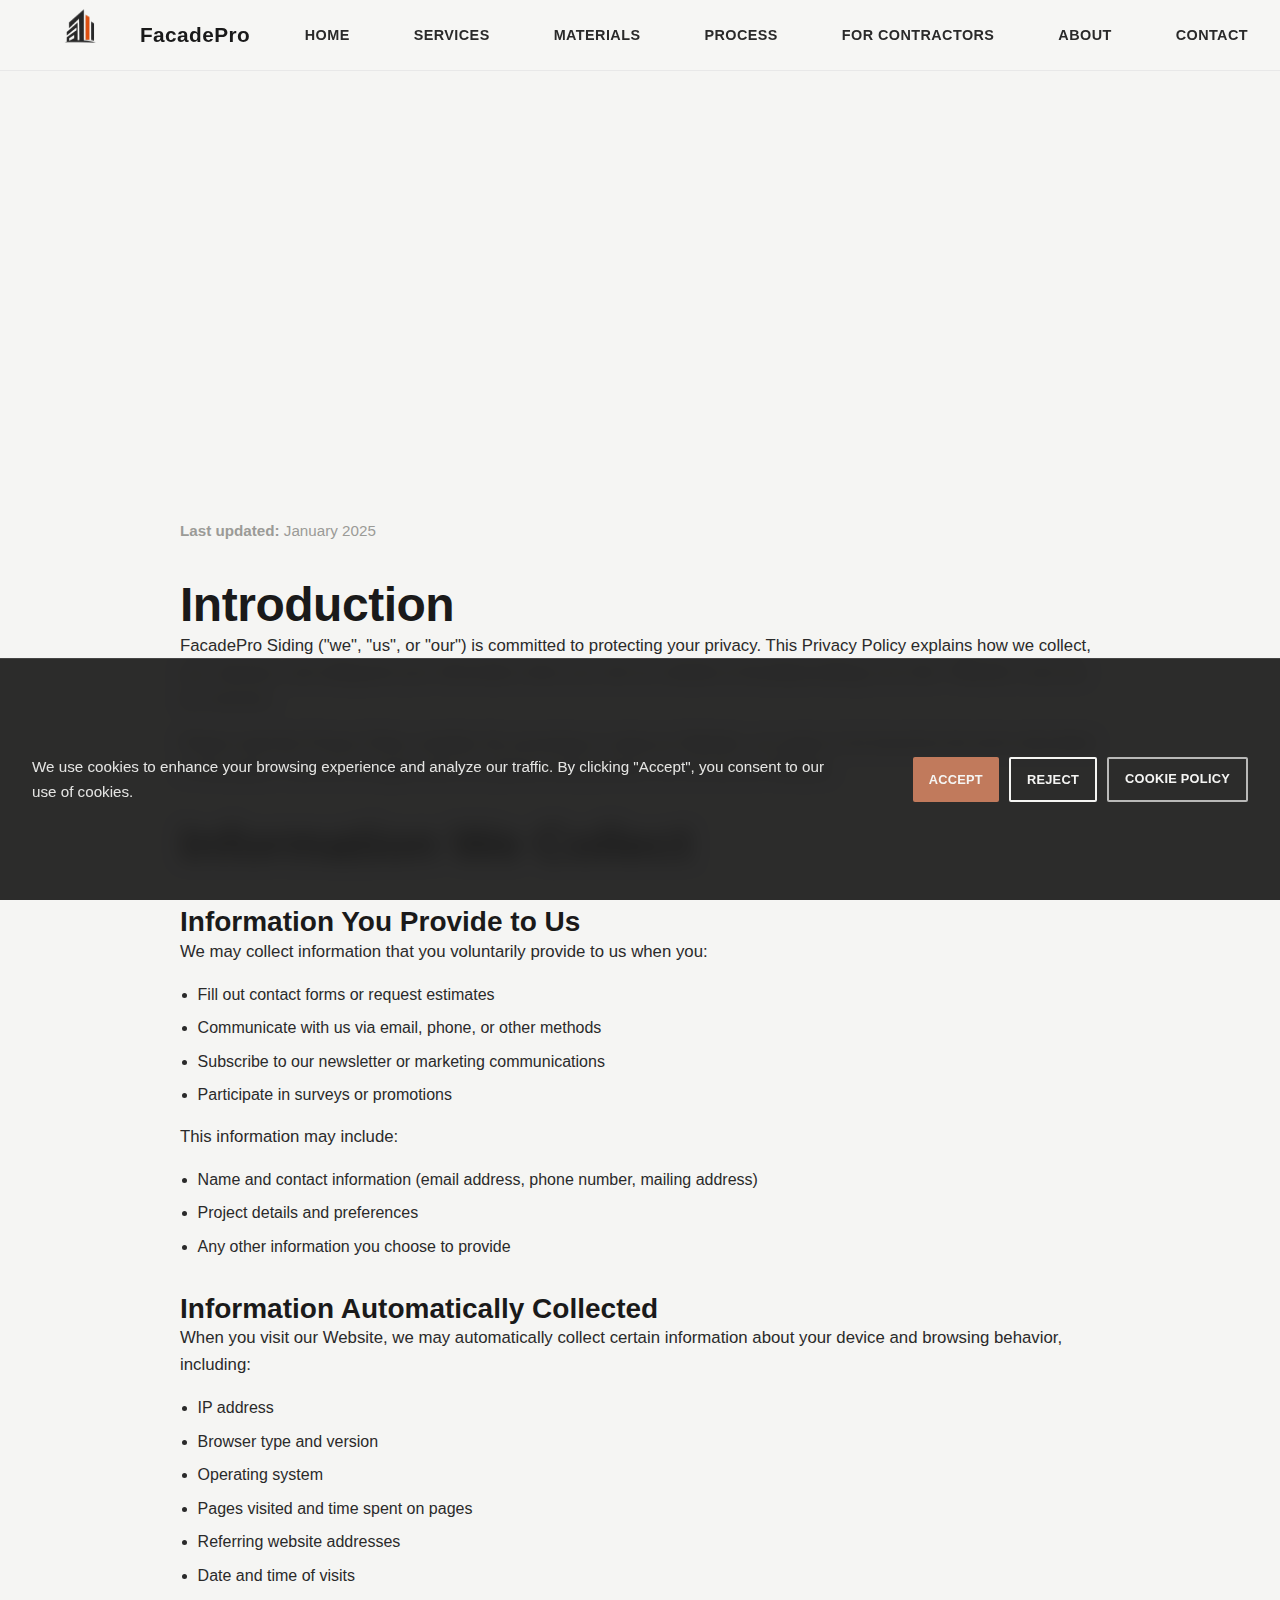
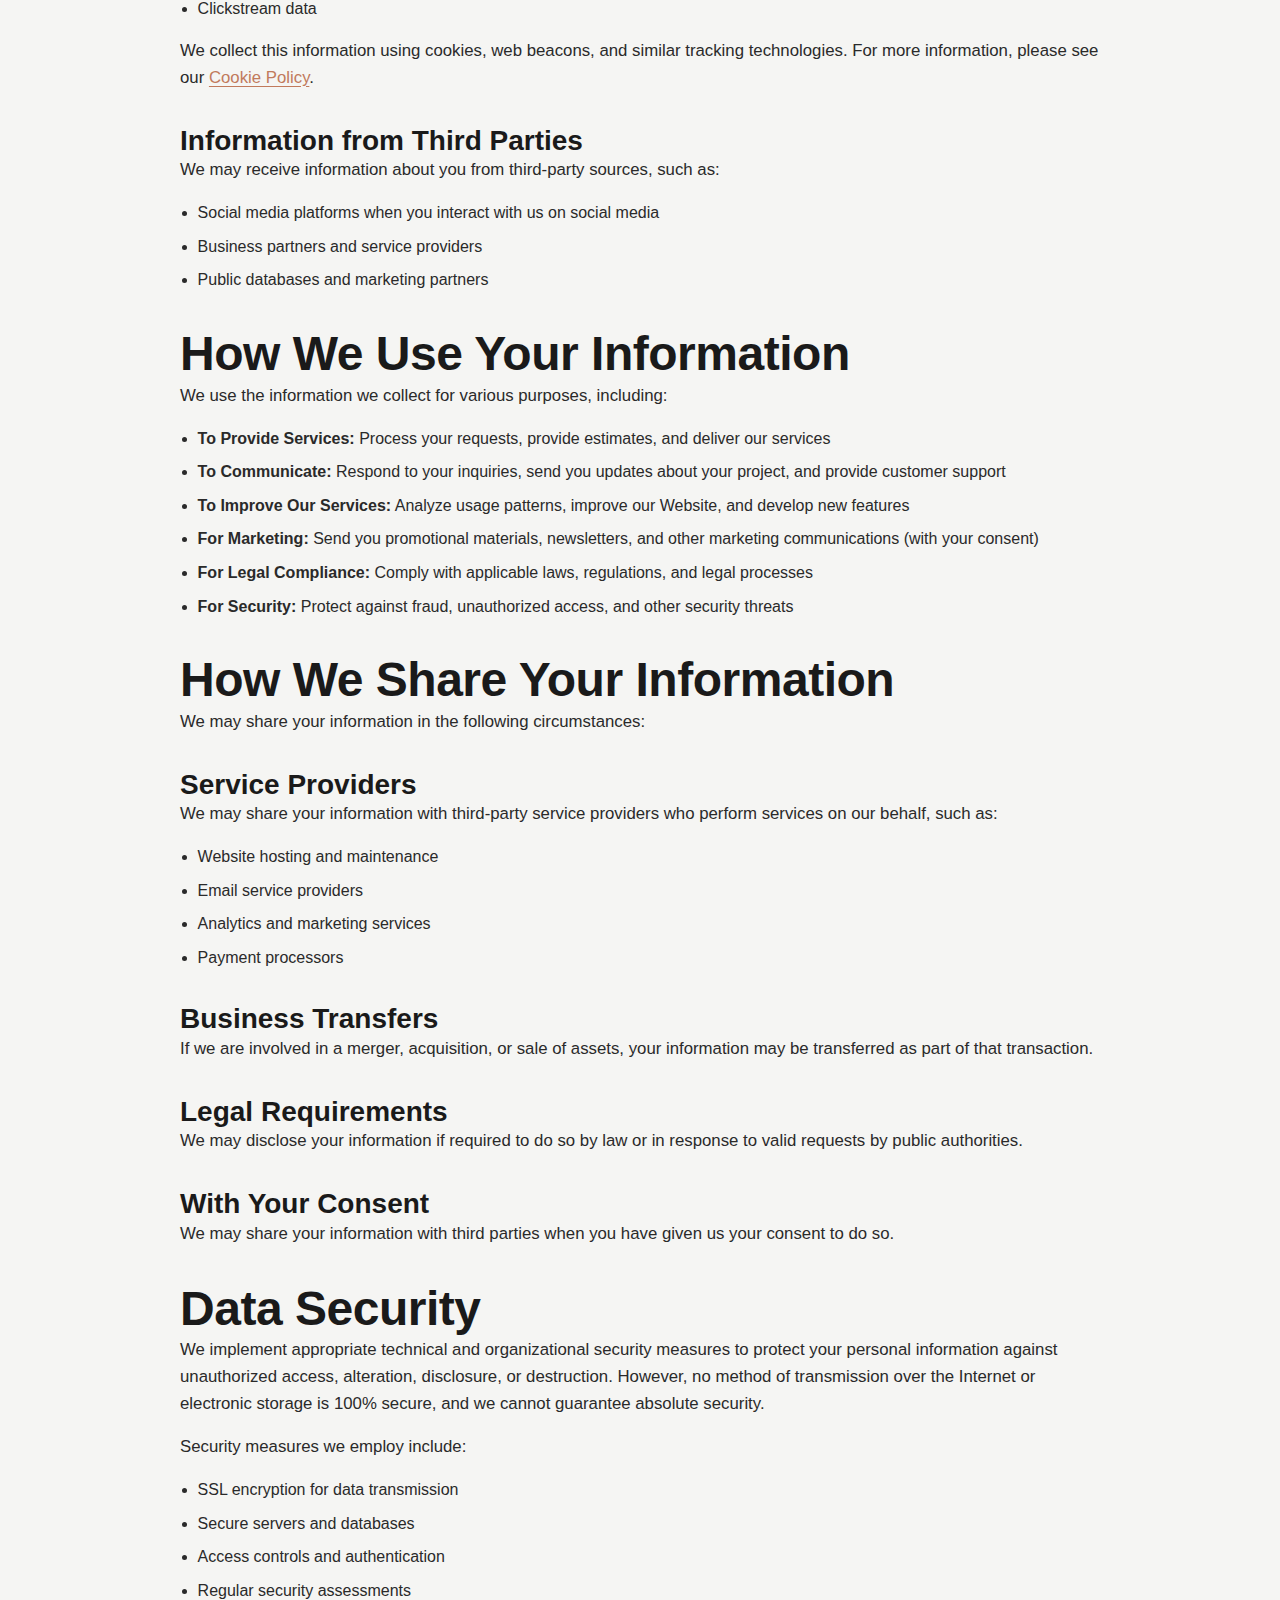
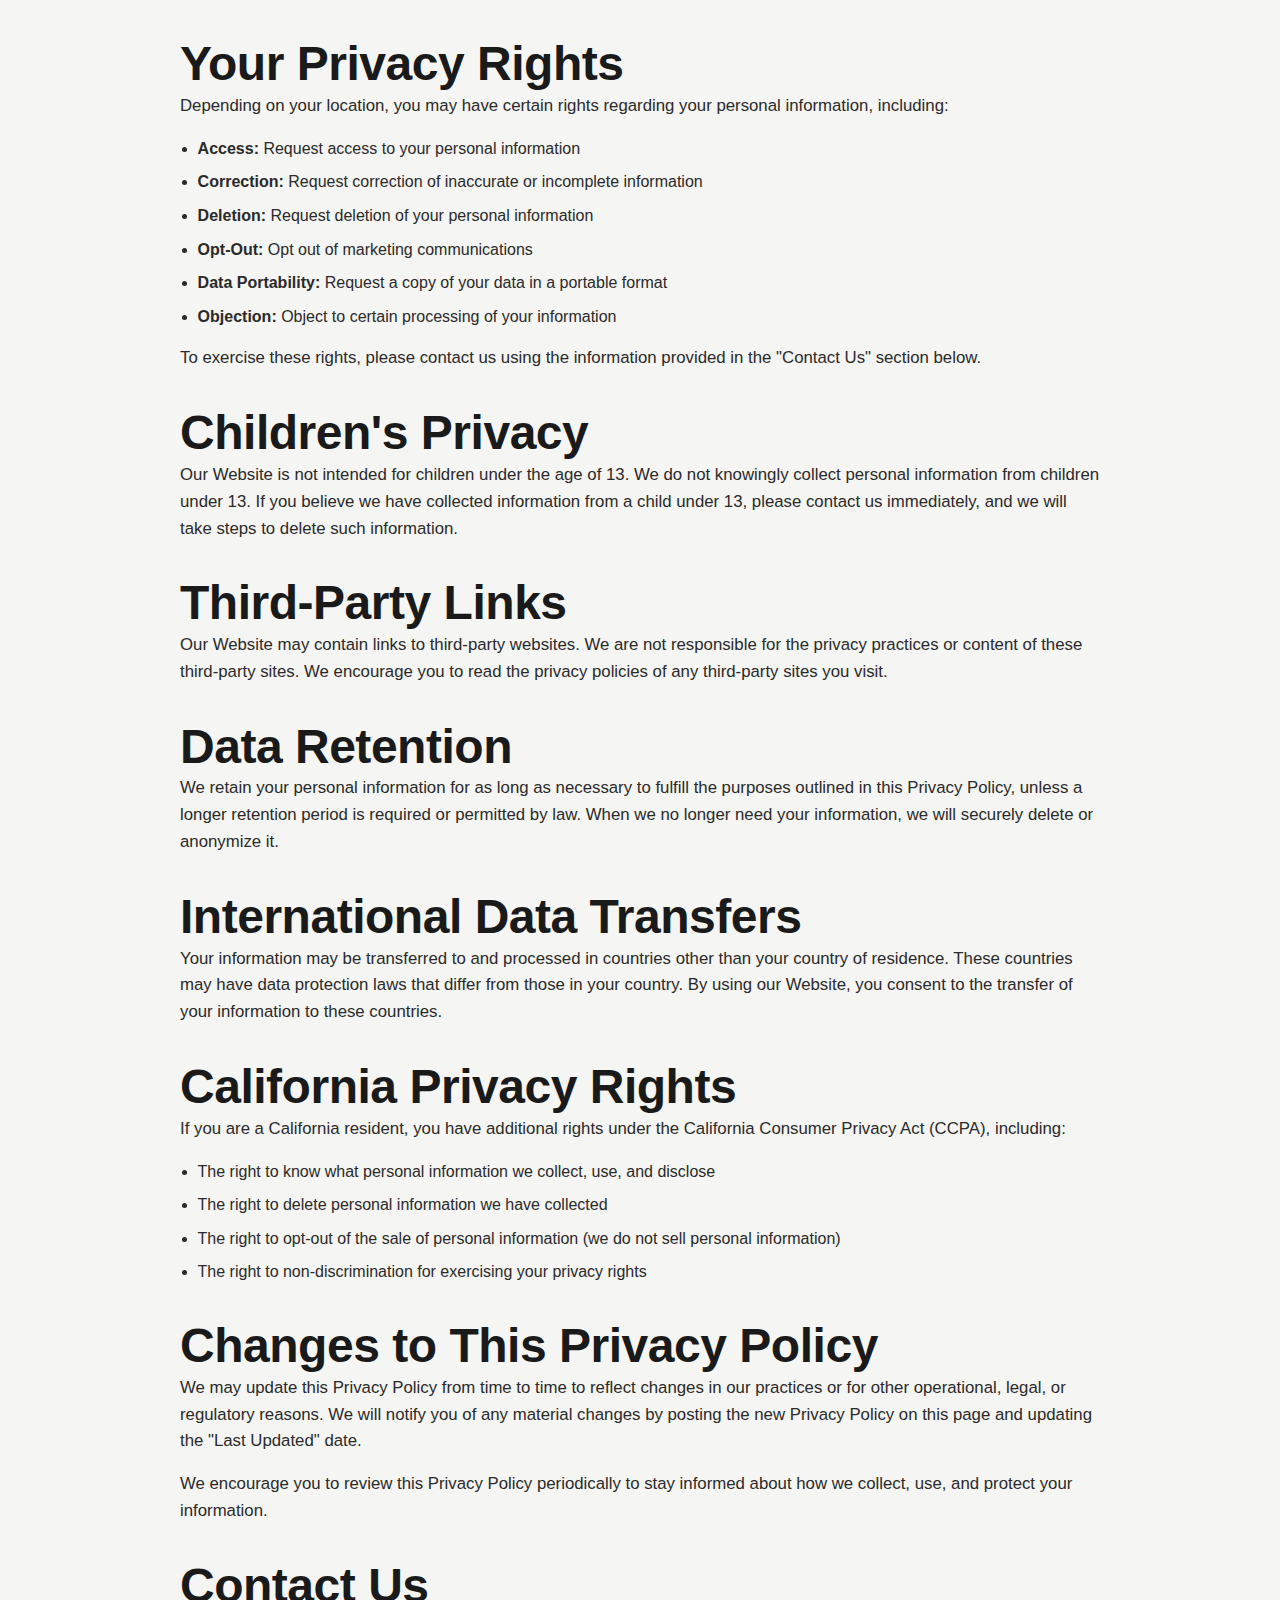
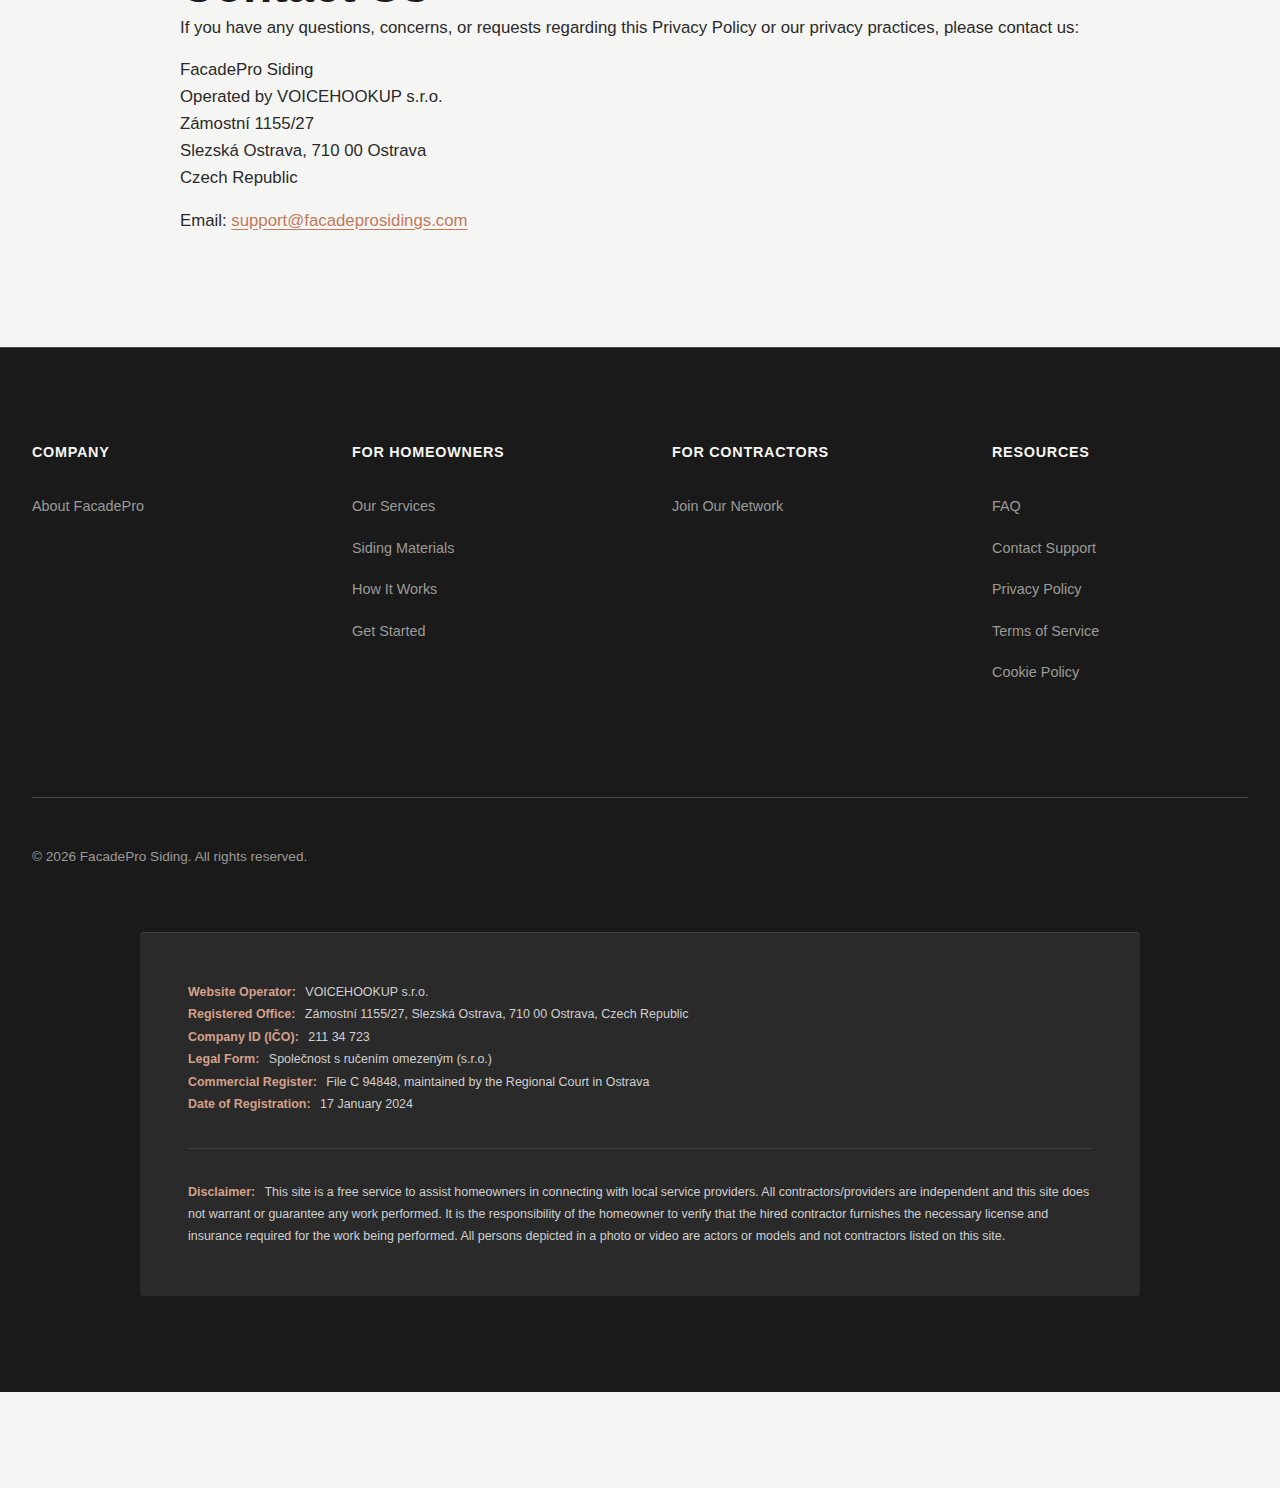
<file: privacy.html>
<!DOCTYPE html>
<html lang="en">
  <head>
    <meta charset="UTF-8" />
    <meta name="viewport" content="width=device-width, initial-scale=1.0" />
    <meta name="description" content="FacadePro Privacy Policy." />
    <title>Privacy Policy – FacadePro</title>
    <link rel="stylesheet" href="css/style.css" />
  </head>
  <body>
    <!-- HEADER / NAVIGATION -->
    <header>
      <div class="container">
        <div class="header-content">
          <a href="index.html" class="logo">
            <span>
              <img
                src="./assets/images/logo2.png"
                width="100"
                height="100"
                alt="FacadePro"
              />
            </span>
            FacadePro
          </a>

          <nav>
            <ul>
              <li><a href="index.html">Home</a></li>
              <li><a href="services.html">Services</a></li>
              <li><a href="materials.html">Materials</a></li>
              <li><a href="how-it-works.html">Process</a></li>
              <li><a href="for-contractors.html">For Contractors</a></li>
              <li><a href="about.html">About</a></li>
              <li><a href="contact.html">Contact</a></li>
            </ul>
          </nav>

          <button class="nav-toggle" aria-label="Toggle Navigation">
            <span></span>
            <span></span>
            <span></span>
          </button>
        </div>
      </div>
    </header>

    <!-- PAGE HERO -->
    <section class="hero" style="min-height: 34vh">
      <div class="container">
        <div class="hero-content">
          <h1>Privacy Policy</h1>
          <p class="hero-subtitle">
            How we collect, use, and protect information.
          </p>
        </div>
      </div>
    </section>

    <!-- CONTENT -->
    <section class="light policy">
      <div class="container">
        <div class="policy-content">
          <p class="policy-meta">
            <strong>Last updated:</strong>
            <span data-policy-date>January 2025</span>
          </p>

          <h2>Introduction</h2>
          <p>
            FacadePro Siding ("we", "us", or "our") is committed to protecting
            your privacy. This Privacy Policy explains how we collect, use,
            disclose, and safeguard your information when you visit our website
            at facadeprosidings.com (the "Website") and use our services.
          </p>
          <p>
            Please read this Privacy Policy carefully. By accessing or using our
            Website, you agree to be bound by the terms described in this
            policy. If you do not agree with our policies and practices, do not
            use our Website.
          </p>

          <h2>Information We Collect</h2>

          <h3>Information You Provide to Us</h3>
          <p>
            We may collect information that you voluntarily provide to us when
            you:
          </p>
          <ul>
            <li>Fill out contact forms or request estimates</li>
            <li>Communicate with us via email, phone, or other methods</li>
            <li>Subscribe to our newsletter or marketing communications</li>
            <li>Participate in surveys or promotions</li>
          </ul>
          <p>This information may include:</p>
          <ul>
            <li>
              Name and contact information (email address, phone number, mailing
              address)
            </li>
            <li>Project details and preferences</li>
            <li>Any other information you choose to provide</li>
          </ul>

          <h3>Information Automatically Collected</h3>
          <p>
            When you visit our Website, we may automatically collect certain
            information about your device and browsing behavior, including:
          </p>
          <ul>
            <li>IP address</li>
            <li>Browser type and version</li>
            <li>Operating system</li>
            <li>Pages visited and time spent on pages</li>
            <li>Referring website addresses</li>
            <li>Date and time of visits</li>
            <li>Clickstream data</li>
          </ul>
          <p>
            We collect this information using cookies, web beacons, and similar
            tracking technologies. For more information, please see our
            <a href="cookies.html">Cookie Policy</a>.
          </p>

          <h3>Information from Third Parties</h3>
          <p>
            We may receive information about you from third-party sources, such
            as:
          </p>
          <ul>
            <li>
              Social media platforms when you interact with us on social media
            </li>
            <li>Business partners and service providers</li>
            <li>Public databases and marketing partners</li>
          </ul>

          <h2>How We Use Your Information</h2>
          <p>
            We use the information we collect for various purposes, including:
          </p>
          <ul>
            <li>
              <strong>To Provide Services:</strong> Process your requests,
              provide estimates, and deliver our services
            </li>
            <li>
              <strong>To Communicate:</strong> Respond to your inquiries, send
              you updates about your project, and provide customer support
            </li>
            <li>
              <strong>To Improve Our Services:</strong> Analyze usage patterns,
              improve our Website, and develop new features
            </li>
            <li>
              <strong>For Marketing:</strong> Send you promotional materials,
              newsletters, and other marketing communications (with your
              consent)
            </li>
            <li>
              <strong>For Legal Compliance:</strong> Comply with applicable
              laws, regulations, and legal processes
            </li>
            <li>
              <strong>For Security:</strong> Protect against fraud, unauthorized
              access, and other security threats
            </li>
          </ul>

          <h2>How We Share Your Information</h2>
          <p>We may share your information in the following circumstances:</p>

          <h3>Service Providers</h3>
          <p>
            We may share your information with third-party service providers who
            perform services on our behalf, such as:
          </p>
          <ul>
            <li>Website hosting and maintenance</li>
            <li>Email service providers</li>
            <li>Analytics and marketing services</li>
            <li>Payment processors</li>
          </ul>

          <h3>Business Transfers</h3>
          <p>
            If we are involved in a merger, acquisition, or sale of assets, your
            information may be transferred as part of that transaction.
          </p>

          <h3>Legal Requirements</h3>
          <p>
            We may disclose your information if required to do so by law or in
            response to valid requests by public authorities.
          </p>

          <h3>With Your Consent</h3>
          <p>
            We may share your information with third parties when you have given
            us your consent to do so.
          </p>

          <h2>Data Security</h2>
          <p>
            We implement appropriate technical and organizational security
            measures to protect your personal information against unauthorized
            access, alteration, disclosure, or destruction. However, no method
            of transmission over the Internet or electronic storage is 100%
            secure, and we cannot guarantee absolute security.
          </p>
          <p>Security measures we employ include:</p>
          <ul>
            <li>SSL encryption for data transmission</li>
            <li>Secure servers and databases</li>
            <li>Access controls and authentication</li>
            <li>Regular security assessments</li>
          </ul>

          <h2>Your Privacy Rights</h2>
          <p>
            Depending on your location, you may have certain rights regarding
            your personal information, including:
          </p>
          <ul>
            <li>
              <strong>Access:</strong> Request access to your personal
              information
            </li>
            <li>
              <strong>Correction:</strong> Request correction of inaccurate or
              incomplete information
            </li>
            <li>
              <strong>Deletion:</strong> Request deletion of your personal
              information
            </li>
            <li>
              <strong>Opt-Out:</strong> Opt out of marketing communications
            </li>
            <li>
              <strong>Data Portability:</strong> Request a copy of your data in
              a portable format
            </li>
            <li>
              <strong>Objection:</strong> Object to certain processing of your
              information
            </li>
          </ul>
          <p>
            To exercise these rights, please contact us using the information
            provided in the "Contact Us" section below.
          </p>

          <h2>Children's Privacy</h2>
          <p>
            Our Website is not intended for children under the age of 13. We do
            not knowingly collect personal information from children under 13.
            If you believe we have collected information from a child under 13,
            please contact us immediately, and we will take steps to delete such
            information.
          </p>

          <h2>Third-Party Links</h2>
          <p>
            Our Website may contain links to third-party websites. We are not
            responsible for the privacy practices or content of these
            third-party sites. We encourage you to read the privacy policies of
            any third-party sites you visit.
          </p>

          <h2>Data Retention</h2>
          <p>
            We retain your personal information for as long as necessary to
            fulfill the purposes outlined in this Privacy Policy, unless a
            longer retention period is required or permitted by law. When we no
            longer need your information, we will securely delete or anonymize
            it.
          </p>

          <h2>International Data Transfers</h2>
          <p>
            Your information may be transferred to and processed in countries
            other than your country of residence. These countries may have data
            protection laws that differ from those in your country. By using our
            Website, you consent to the transfer of your information to these
            countries.
          </p>

          <h2>California Privacy Rights</h2>
          <p>
            If you are a California resident, you have additional rights under
            the California Consumer Privacy Act (CCPA), including:
          </p>
          <ul>
            <li>
              The right to know what personal information we collect, use, and
              disclose
            </li>
            <li>The right to delete personal information we have collected</li>
            <li>
              The right to opt-out of the sale of personal information (we do
              not sell personal information)
            </li>
            <li>
              The right to non-discrimination for exercising your privacy rights
            </li>
          </ul>

          <h2>Changes to This Privacy Policy</h2>
          <p>
            We may update this Privacy Policy from time to time to reflect
            changes in our practices or for other operational, legal, or
            regulatory reasons. We will notify you of any material changes by
            posting the new Privacy Policy on this page and updating the "Last
            Updated" date.
          </p>
          <p>
            We encourage you to review this Privacy Policy periodically to stay
            informed about how we collect, use, and protect your information.
          </p>

          <h2>Contact Us</h2>
          <p>
            If you have any questions, concerns, or requests regarding this
            Privacy Policy or our privacy practices, please contact us:
          </p>
          <p>
            FacadePro Siding<br />
            Operated by VOICEHOOKUP s.r.o.<br />
            Zámostní 1155/27<br />
            Slezská Ostrava, 710 00 Ostrava<br />
            Czech Republic
          </p>
          <p>
            Email:
            <a href="mailto:support@facadeprosidings.com"
              >support@facadeprosidings.com</a
            >
          </p>
        </div>
      </div>
    </section>

    <!-- FOOTER -->
    <footer>
      <div class="container">
        <div class="footer-content">
          <div class="footer-section">
            <h4>Company</h4>
            <ul>
              <li><a href="about.html">About FacadePro</a></li>
            </ul>
          </div>

          <div class="footer-section">
            <h4>For Homeowners</h4>
            <ul>
              <li><a href="services.html">Our Services</a></li>
              <li><a href="materials.html">Siding Materials</a></li>
              <li><a href="how-it-works.html">How It Works</a></li>
              <li><a href="contact.html">Get Started</a></li>
            </ul>
          </div>

          <div class="footer-section">
            <h4>For Contractors</h4>
            <ul>
              <li><a href="for-contractors.html">Join Our Network</a></li>
            </ul>
          </div>

          <div class="footer-section">
            <h4>Resources</h4>
            <ul>
              <li><a href="how-it-works.html#faq">FAQ</a></li>
              <li><a href="contact.html">Contact Support</a></li>
              <li><a href="privacy.html">Privacy Policy</a></li>
              <li><a href="terms.html">Terms of Service</a></li>
              <li><a href="cookies.html">Cookie Policy</a></li>
            </ul>
          </div>
        </div>

        <div class="footer-bottom">
          <p>&copy; 2026 FacadePro Siding. All rights reserved.</p>
        </div>

        <div class="footer-legal">
          <div class="footer-legal-operator">
            <strong>Website Operator:</strong> VOICEHOOKUP s.r.o.<br />
            <strong>Registered Office:</strong> Zámostní 1155/27, Slezská
            Ostrava, 710 00 Ostrava, Czech Republic<br />
            <strong>Company ID (IČO):</strong> 211 34 723<br />
            <strong>Legal Form:</strong> Společnost s ručením omezeným
            (s.r.o.)<br />
            <strong>Commercial Register:</strong> File C 94848, maintained by
            the Regional Court in Ostrava<br />
            <strong>Date of Registration:</strong> 17 January 2024
          </div>
          <div class="footer-legal-disclaimer">
            <strong>Disclaimer:</strong> This site is a free service to assist
            homeowners in connecting with local service providers. All
            contractors/providers are independent and this site does not warrant
            or guarantee any work performed. It is the responsibility of the
            homeowner to verify that the hired contractor furnishes the
            necessary license and insurance required for the work being
            performed. All persons depicted in a photo or video are actors or
            models and not contractors listed on this site.
          </div>
        </div>
      </div>
    </footer>

    <script src="js/main.js"></script>
  </body>
</html>
</file>
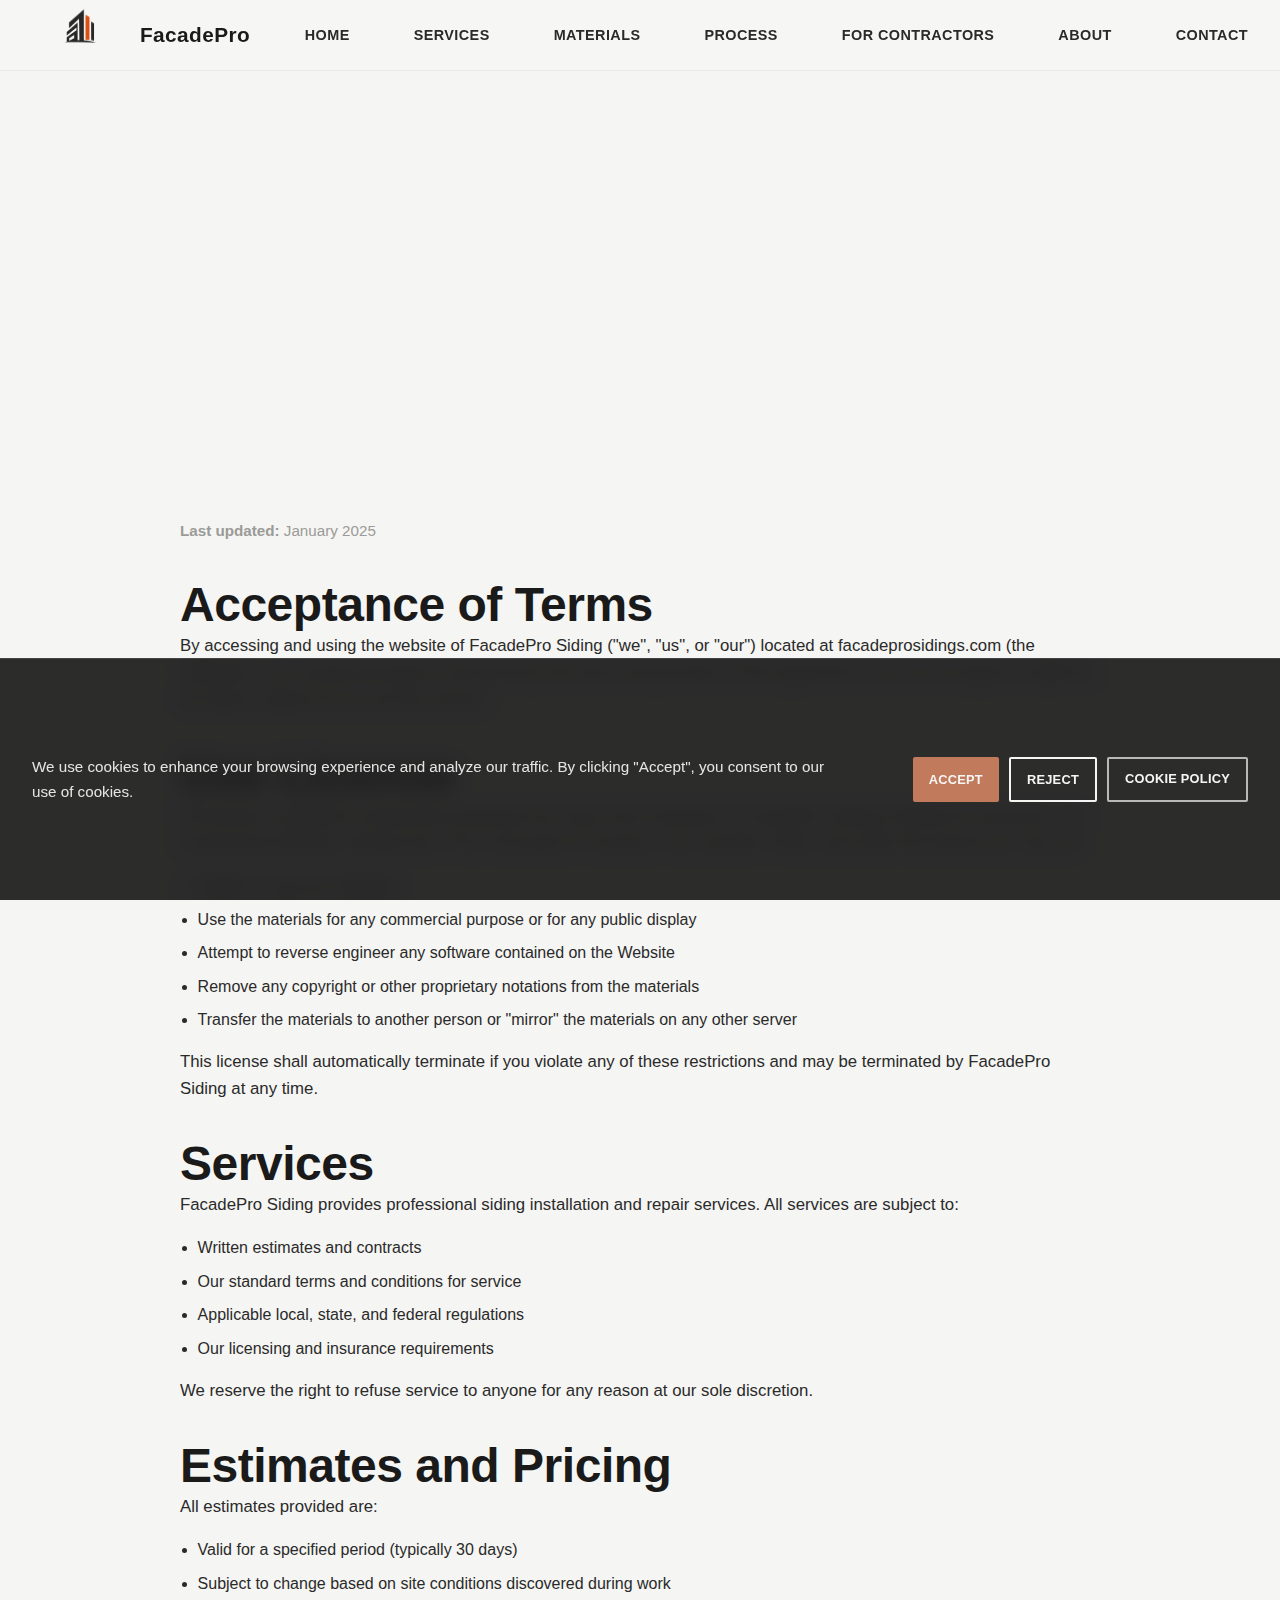
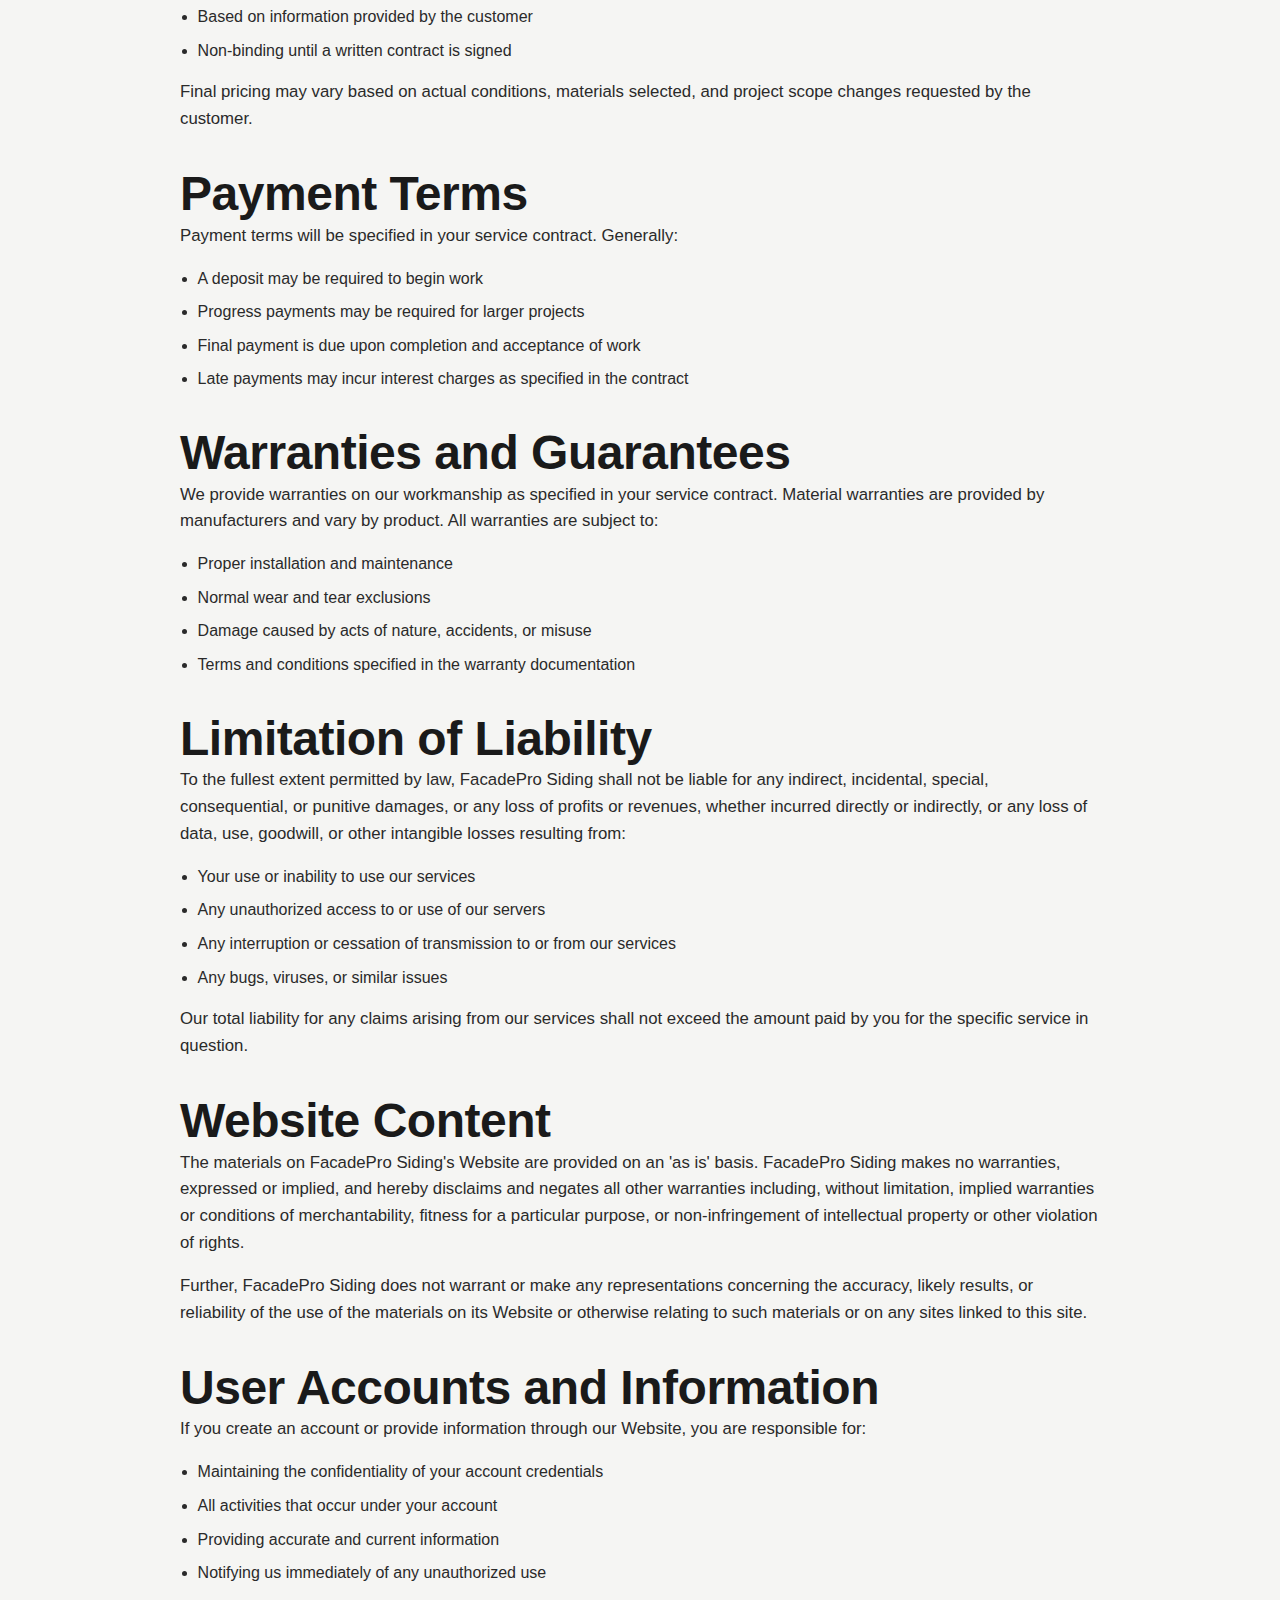
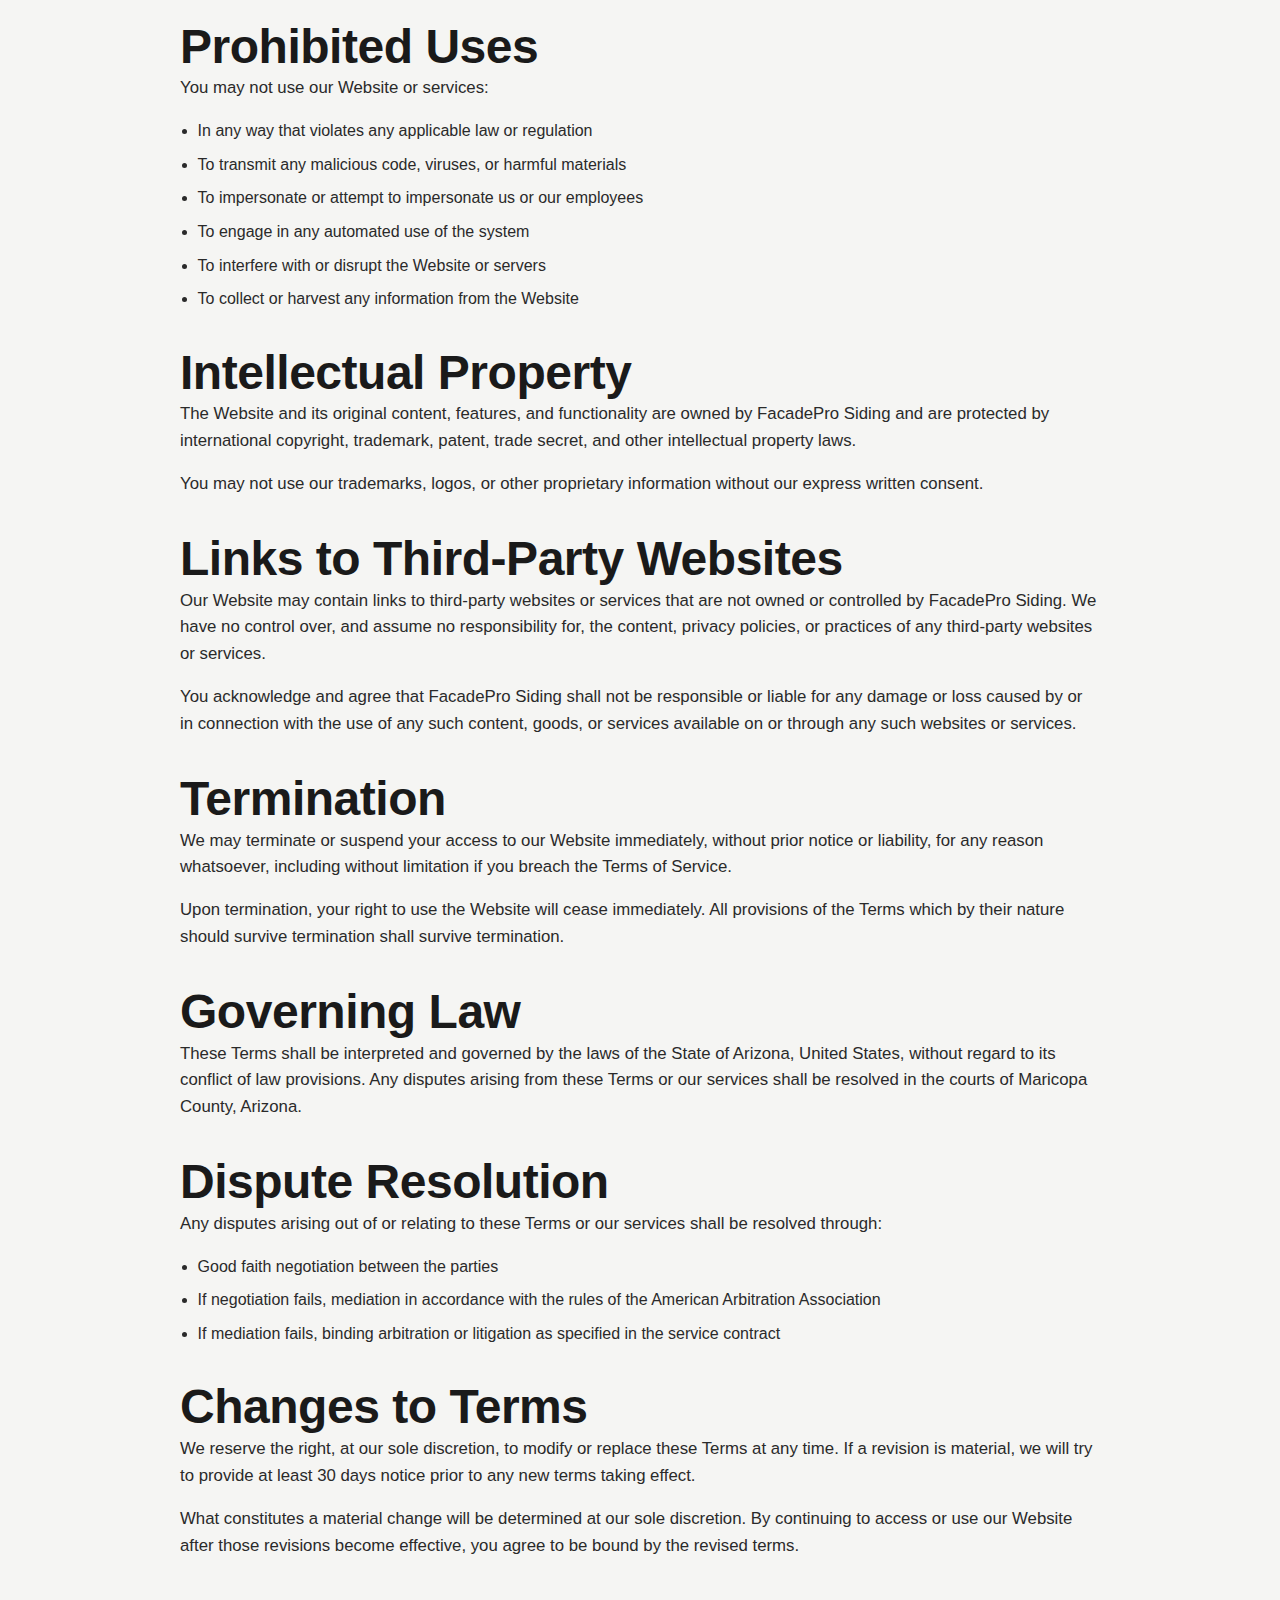
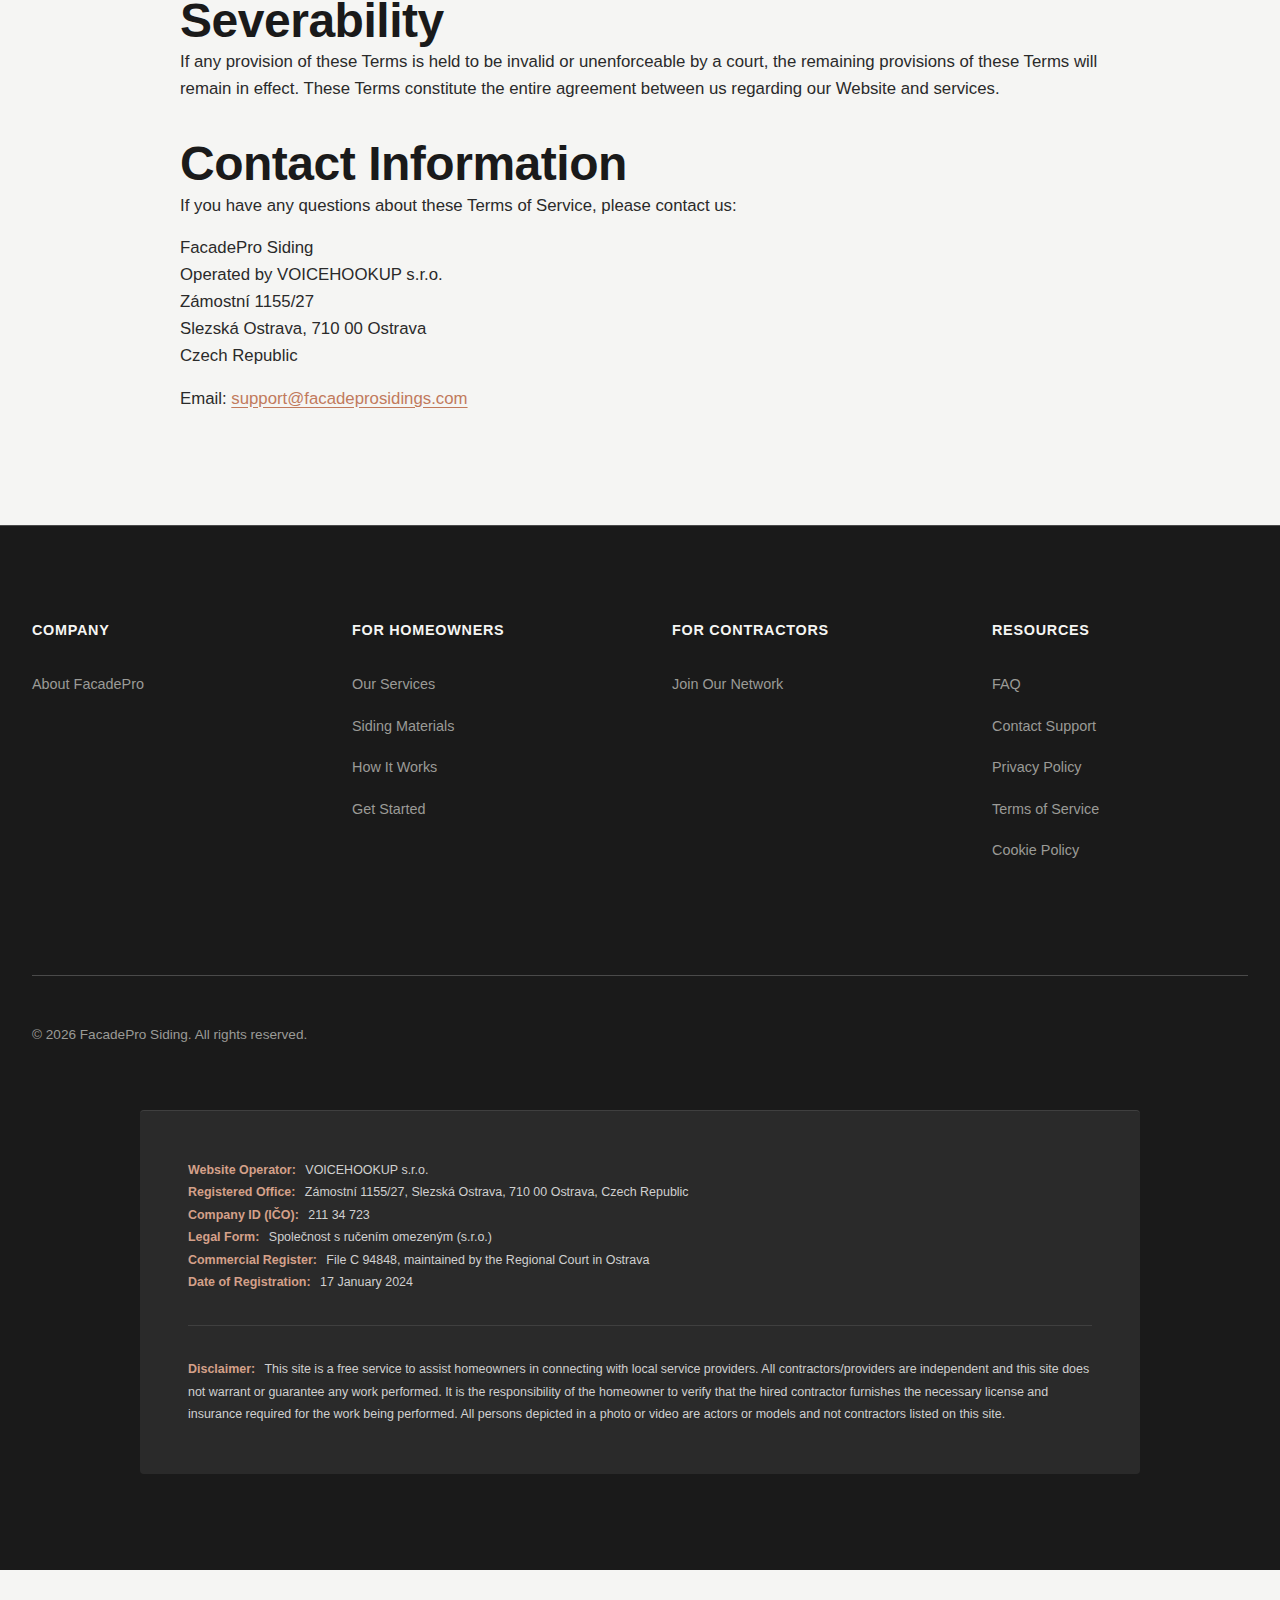
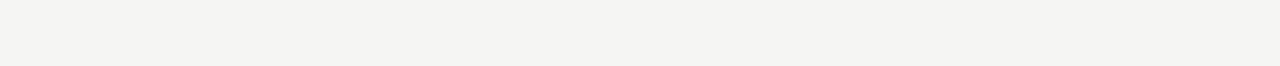
<file: terms.html>
<!DOCTYPE html>
<html lang="en">
  <head>
    <meta charset="UTF-8" />
    <meta name="viewport" content="width=device-width, initial-scale=1.0" />
    <meta name="description" content="FacadePro Terms of Service." />
    <title>Terms of Service – FacadePro</title>
    <link rel="stylesheet" href="css/style.css" />
  </head>
  <body>
    <!-- HEADER / NAVIGATION -->
    <header>
      <div class="container">
        <div class="header-content">
          <a href="index.html" class="logo">
            <span>
              <img
                src="./assets/images/logo2.png"
                width="100"
                height="100"
                alt="FacadePro"
              />
            </span>
            FacadePro
          </a>

          <nav>
            <ul>
              <li><a href="index.html">Home</a></li>
              <li><a href="services.html">Services</a></li>
              <li><a href="materials.html">Materials</a></li>
              <li><a href="how-it-works.html">Process</a></li>
              <li><a href="for-contractors.html">For Contractors</a></li>
              <li><a href="about.html">About</a></li>
              <li><a href="contact.html">Contact</a></li>
            </ul>
          </nav>

          <button class="nav-toggle" aria-label="Toggle Navigation">
            <span></span>
            <span></span>
            <span></span>
          </button>
        </div>
      </div>
    </header>

    <!-- PAGE HERO -->
    <section class="hero" style="min-height: 34vh">
      <div class="container">
        <div class="hero-content">
          <h1>Terms of Service</h1>
          <p class="hero-subtitle">
            The rules and conditions for using FacadePro.
          </p>
        </div>
      </div>
    </section>

    <!-- CONTENT -->
    <section class="light policy">
      <div class="container">
        <div class="policy-content">
          <p class="policy-meta">
            <strong>Last updated:</strong>
            <span data-policy-date>January 2025</span>
          </p>

          <h2>Acceptance of Terms</h2>
          <p>
            By accessing and using the website of FacadePro Siding ("we", "us",
            or "our") located at facadeprosidings.com (the "Website"), you
            accept and agree to be bound by the terms and provision of this
            agreement. If you do not agree to abide by the above, please do not
            use this service.
          </p>

          <h2>Use License</h2>
          <p>
            Permission is granted to temporarily download one copy of the
            materials on FacadePro Siding's Website for personal, non-commercial
            transitory viewing only. This is the grant of a license, not a
            transfer of title, and under this license you may not:
          </p>
          <ul>
            <li>Modify or copy the materials</li>
            <li>
              Use the materials for any commercial purpose or for any public
              display
            </li>
            <li>
              Attempt to reverse engineer any software contained on the Website
            </li>
            <li>
              Remove any copyright or other proprietary notations from the
              materials
            </li>
            <li>
              Transfer the materials to another person or "mirror" the materials
              on any other server
            </li>
          </ul>
          <p>
            This license shall automatically terminate if you violate any of
            these restrictions and may be terminated by FacadePro Siding at any
            time.
          </p>

          <h2>Services</h2>
          <p>
            FacadePro Siding provides professional siding installation and
            repair services. All services are subject to:
          </p>
          <ul>
            <li>Written estimates and contracts</li>
            <li>Our standard terms and conditions for service</li>
            <li>Applicable local, state, and federal regulations</li>
            <li>Our licensing and insurance requirements</li>
          </ul>
          <p>
            We reserve the right to refuse service to anyone for any reason at
            our sole discretion.
          </p>

          <h2>Estimates and Pricing</h2>
          <p>All estimates provided are:</p>
          <ul>
            <li>Valid for a specified period (typically 30 days)</li>
            <li>
              Subject to change based on site conditions discovered during work
            </li>
            <li>Based on information provided by the customer</li>
            <li>Non-binding until a written contract is signed</li>
          </ul>
          <p>
            Final pricing may vary based on actual conditions, materials
            selected, and project scope changes requested by the customer.
          </p>

          <h2>Payment Terms</h2>
          <p>
            Payment terms will be specified in your service contract. Generally:
          </p>
          <ul>
            <li>A deposit may be required to begin work</li>
            <li>Progress payments may be required for larger projects</li>
            <li>Final payment is due upon completion and acceptance of work</li>
            <li>
              Late payments may incur interest charges as specified in the
              contract
            </li>
          </ul>

          <h2>Warranties and Guarantees</h2>
          <p>
            We provide warranties on our workmanship as specified in your
            service contract. Material warranties are provided by manufacturers
            and vary by product. All warranties are subject to:
          </p>
          <ul>
            <li>Proper installation and maintenance</li>
            <li>Normal wear and tear exclusions</li>
            <li>Damage caused by acts of nature, accidents, or misuse</li>
            <li>
              Terms and conditions specified in the warranty documentation
            </li>
          </ul>

          <h2>Limitation of Liability</h2>
          <p>
            To the fullest extent permitted by law, FacadePro Siding shall not
            be liable for any indirect, incidental, special, consequential, or
            punitive damages, or any loss of profits or revenues, whether
            incurred directly or indirectly, or any loss of data, use, goodwill,
            or other intangible losses resulting from:
          </p>
          <ul>
            <li>Your use or inability to use our services</li>
            <li>Any unauthorized access to or use of our servers</li>
            <li>
              Any interruption or cessation of transmission to or from our
              services
            </li>
            <li>Any bugs, viruses, or similar issues</li>
          </ul>
          <p>
            Our total liability for any claims arising from our services shall
            not exceed the amount paid by you for the specific service in
            question.
          </p>

          <h2>Website Content</h2>
          <p>
            The materials on FacadePro Siding's Website are provided on an 'as
            is' basis. FacadePro Siding makes no warranties, expressed or
            implied, and hereby disclaims and negates all other warranties
            including, without limitation, implied warranties or conditions of
            merchantability, fitness for a particular purpose, or
            non-infringement of intellectual property or other violation of
            rights.
          </p>
          <p>
            Further, FacadePro Siding does not warrant or make any
            representations concerning the accuracy, likely results, or
            reliability of the use of the materials on its Website or otherwise
            relating to such materials or on any sites linked to this site.
          </p>

          <h2>User Accounts and Information</h2>
          <p>
            If you create an account or provide information through our Website,
            you are responsible for:
          </p>
          <ul>
            <li>Maintaining the confidentiality of your account credentials</li>
            <li>All activities that occur under your account</li>
            <li>Providing accurate and current information</li>
            <li>Notifying us immediately of any unauthorized use</li>
          </ul>

          <h2>Prohibited Uses</h2>
          <p>You may not use our Website or services:</p>
          <ul>
            <li>In any way that violates any applicable law or regulation</li>
            <li>
              To transmit any malicious code, viruses, or harmful materials
            </li>
            <li>
              To impersonate or attempt to impersonate us or our employees
            </li>
            <li>To engage in any automated use of the system</li>
            <li>To interfere with or disrupt the Website or servers</li>
            <li>To collect or harvest any information from the Website</li>
          </ul>

          <h2>Intellectual Property</h2>
          <p>
            The Website and its original content, features, and functionality
            are owned by FacadePro Siding and are protected by international
            copyright, trademark, patent, trade secret, and other intellectual
            property laws.
          </p>
          <p>
            You may not use our trademarks, logos, or other proprietary
            information without our express written consent.
          </p>

          <h2>Links to Third-Party Websites</h2>
          <p>
            Our Website may contain links to third-party websites or services
            that are not owned or controlled by FacadePro Siding. We have no
            control over, and assume no responsibility for, the content, privacy
            policies, or practices of any third-party websites or services.
          </p>
          <p>
            You acknowledge and agree that FacadePro Siding shall not be
            responsible or liable for any damage or loss caused by or in
            connection with the use of any such content, goods, or services
            available on or through any such websites or services.
          </p>

          <h2>Termination</h2>
          <p>
            We may terminate or suspend your access to our Website immediately,
            without prior notice or liability, for any reason whatsoever,
            including without limitation if you breach the Terms of Service.
          </p>
          <p>
            Upon termination, your right to use the Website will cease
            immediately. All provisions of the Terms which by their nature
            should survive termination shall survive termination.
          </p>

          <h2>Governing Law</h2>
          <p>
            These Terms shall be interpreted and governed by the laws of the
            State of Arizona, United States, without regard to its conflict of
            law provisions. Any disputes arising from these Terms or our
            services shall be resolved in the courts of Maricopa County,
            Arizona.
          </p>

          <h2>Dispute Resolution</h2>
          <p>
            Any disputes arising out of or relating to these Terms or our
            services shall be resolved through:
          </p>
          <ul>
            <li>Good faith negotiation between the parties</li>
            <li>
              If negotiation fails, mediation in accordance with the rules of
              the American Arbitration Association
            </li>
            <li>
              If mediation fails, binding arbitration or litigation as specified
              in the service contract
            </li>
          </ul>

          <h2>Changes to Terms</h2>
          <p>
            We reserve the right, at our sole discretion, to modify or replace
            these Terms at any time. If a revision is material, we will try to
            provide at least 30 days notice prior to any new terms taking
            effect.
          </p>
          <p>
            What constitutes a material change will be determined at our sole
            discretion. By continuing to access or use our Website after those
            revisions become effective, you agree to be bound by the revised
            terms.
          </p>

          <h2>Severability</h2>
          <p>
            If any provision of these Terms is held to be invalid or
            unenforceable by a court, the remaining provisions of these Terms
            will remain in effect. These Terms constitute the entire agreement
            between us regarding our Website and services.
          </p>

          <h2>Contact Information</h2>
          <p>
            If you have any questions about these Terms of Service, please
            contact us:
          </p>
          <p>
            FacadePro Siding<br />
            Operated by VOICEHOOKUP s.r.o.<br />
            Zámostní 1155/27<br />
            Slezská Ostrava, 710 00 Ostrava<br />
            Czech Republic
          </p>
          <p>
            Email:
            <a href="mailto:support@facadeprosidings.com"
              >support@facadeprosidings.com</a
            >
          </p>
        </div>
      </div>
    </section>

    <!-- FOOTER -->
    <footer>
      <div class="container">
        <div class="footer-content">
          <div class="footer-section">
            <h4>Company</h4>
            <ul>
              <li><a href="about.html">About FacadePro</a></li>
            </ul>
          </div>

          <div class="footer-section">
            <h4>For Homeowners</h4>
            <ul>
              <li><a href="services.html">Our Services</a></li>
              <li><a href="materials.html">Siding Materials</a></li>
              <li><a href="how-it-works.html">How It Works</a></li>
              <li><a href="contact.html">Get Started</a></li>
            </ul>
          </div>

          <div class="footer-section">
            <h4>For Contractors</h4>
            <ul>
              <li><a href="for-contractors.html">Join Our Network</a></li>
            </ul>
          </div>

          <div class="footer-section">
            <h4>Resources</h4>
            <ul>
              <li><a href="how-it-works.html#faq">FAQ</a></li>
              <li><a href="contact.html">Contact Support</a></li>
              <li><a href="privacy.html">Privacy Policy</a></li>
              <li><a href="terms.html">Terms of Service</a></li>
              <li><a href="cookies.html">Cookie Policy</a></li>
            </ul>
          </div>
        </div>

        <div class="footer-bottom">
          <p>&copy; 2026 FacadePro Siding. All rights reserved.</p>
        </div>

        <div class="footer-legal">
          <div class="footer-legal-operator">
            <strong>Website Operator:</strong> VOICEHOOKUP s.r.o.<br />
            <strong>Registered Office:</strong> Zámostní 1155/27, Slezská
            Ostrava, 710 00 Ostrava, Czech Republic<br />
            <strong>Company ID (IČO):</strong> 211 34 723<br />
            <strong>Legal Form:</strong> Společnost s ručením omezeným
            (s.r.o.)<br />
            <strong>Commercial Register:</strong> File C 94848, maintained by
            the Regional Court in Ostrava<br />
            <strong>Date of Registration:</strong> 17 January 2024
          </div>
          <div class="footer-legal-disclaimer">
            <strong>Disclaimer:</strong> This site is a free service to assist
            homeowners in connecting with local service providers. All
            contractors/providers are independent and this site does not warrant
            or guarantee any work performed. It is the responsibility of the
            homeowner to verify that the hired contractor furnishes the
            necessary license and insurance required for the work being
            performed. All persons depicted in a photo or video are actors or
            models and not contractors listed on this site.
          </div>
        </div>
      </div>
    </footer>

    <script src="js/main.js"></script>
  </body>
</html>
</file>
<file: css/style.css>
/* ============================================================
   FACADEPRO SIDING - PREMIUM ARCHITECTURAL DESIGN
   Architecture-inspired, premium home improvement platform
   ============================================================ */

/* ========== CSS VARIABLES & COLOR SYSTEM ========== */
:root {
  /* Primary Colors */
  --color-charcoal: #1a1a1a;
  --color-dark-gray: #2a2a2a;
  --color-medium-gray: #4a4a4a;
  --color-light-gray: #e8e8e8;
  --color-off-white: #f5f5f3;
  --color-stone: #9b9b97;

  /* Accent Colors */
  --color-copper: #c17a5c;
  --color-copper-light: #d4a089;
  --color-copper-dark: #9d5f47;

  /* Typography */
  --font-primary: "Segoe UI", Trebuchet MS, Tahoma, Geneva, sans-serif;
  --font-weight-light: 300;
  --font-weight-regular: 400;
  --font-weight-semibold: 600;
  --font-weight-bold: 700;

  /* Spacing */
  --spacing-unit: 1rem;
  --spacing-xs: 0.5rem;
  --spacing-sm: 1rem;
  --spacing-md: 2rem;
  --spacing-lg: 3rem;
  --spacing-xl: 4rem;
  --spacing-2xl: 6rem;

  /* Transitions */
  --transition-smooth: all 0.35s cubic-bezier(0.25, 0.46, 0.45, 0.94);
  --transition-fast: all 0.2s cubic-bezier(0.25, 0.46, 0.45, 0.94);

  /* Z-index */
  --z-sticky: 100;
  --z-dropdown: 200;
  --z-modal: 300;
}

/* ========== RESET & BASE STYLES ========== */
* {
  margin: 0;
  padding: 0;
  box-sizing: border-box;
}

html {
  scroll-behavior: smooth;
}

body {
  font-family: var(--font-primary);
  background-color: var(--color-off-white);
  color: var(--color-dark-gray);
  line-height: 1.6;
  font-weight: var(--font-weight-regular);
  -webkit-font-smoothing: antialiased;
  -moz-osx-font-smoothing: grayscale;
}

/* ========== TYPOGRAPHY ========== */
h1,
h2,
h3,
h4,
h5,
h6 {
  font-weight: var(--font-weight-semibold);
  line-height: 1.2;
  color: var(--color-charcoal);
}

h1 {
  font-size: clamp(2.5rem, 8vw, 4.5rem);
  font-weight: var(--font-weight-bold);
  letter-spacing: -0.02em;
}

h2 {
  font-size: clamp(1.75rem, 5vw, 3rem);
  font-weight: var(--font-weight-bold);
  letter-spacing: -0.01em;
}

h3 {
  font-size: clamp(1.25rem, 3vw, 1.75rem);
}

h4 {
  font-size: 1.125rem;
}

p {
  font-size: clamp(0.95rem, 1.5vw, 1.05rem);
  color: var(--color-dark-gray);
  margin-bottom: var(--spacing-md);
}

a {
  color: var(--color-copper);
  text-decoration: none;
  transition: var(--transition-smooth);
}

a:hover {
  color: var(--color-copper-dark);
}

/* ========== POLICY PAGES (TERMS / PRIVACY / COOKIES) ========== */
.policy .policy-content {
  max-width: 920px;
  margin: 0 auto;
}

.policy .policy-meta {
  font-size: 0.95rem;
  color: var(--color-stone);
  margin-bottom: var(--spacing-md);
}

.policy .policy-content h2 {
  margin-top: var(--spacing-md);
}

.policy .policy-content h3 {
  margin-top: var(--spacing-md);
}

.policy .policy-content p {
  margin-bottom: var(--spacing-sm);
}

.policy .policy-content ul,
.policy .policy-content ol {
  margin: 0 0 var(--spacing-sm) 1.1rem;
}

.policy .policy-content li {
  margin: 0 0 0.5rem 0;
  color: var(--color-dark-gray);
}

.policy .policy-content a {
  text-decoration: underline;
  text-underline-offset: 3px;
}

.policy .policy-table-wrapper {
  width: 100%;
  overflow-x: auto;
  margin: var(--spacing-md) 0;
}

.policy .policy-table {
  width: 100%;
  min-width: 640px;
  border-collapse: collapse;
  background: rgba(245, 245, 243, 0.9);
  border: 1px solid rgba(26, 26, 26, 0.1);
  border-radius: 6px;
  overflow: hidden;
}

.policy .policy-table th,
.policy .policy-table td {
  text-align: left;
  padding: 12px 14px;
  border-bottom: 1px solid rgba(26, 26, 26, 0.08);
  vertical-align: top;
}

.policy .policy-table th {
  background: rgba(232, 232, 232, 0.9);
  color: var(--color-charcoal);
  font-weight: var(--font-weight-semibold);
  font-size: 0.95rem;
}

.policy .policy-table td {
  font-size: 0.95rem;
  color: var(--color-dark-gray);
}

.policy .policy-table tr:last-child td {
  border-bottom: 0;
}

/* ========== COOKIE CONSENT BANNER ========== */
.cookie-banner {
  position: fixed;
  left: 0;
  right: 0;
  bottom: 0;
  z-index: 950;
  background: rgba(26, 26, 26, 0.92);
  border-top: 1px solid rgba(245, 245, 243, 0.12);
  backdrop-filter: blur(10px);
}

.cookie-banner__inner {
  display: flex;
  align-items: center;
  justify-content: space-between;
  gap: var(--spacing-md);
  padding-top: var(--spacing-sm);
  padding-bottom: var(--spacing-sm);
}

.cookie-banner__text {
  margin: 0;
  color: rgba(245, 245, 243, 0.92);
  font-size: 0.95rem;
  max-width: 820px;
}

.cookie-banner__actions {
  display: flex;
  gap: 10px;
  flex-wrap: wrap;
  justify-content: flex-end;
}

.cookie-banner .btn {
  padding: 10px 16px;
  font-size: 0.8rem;
  letter-spacing: 0.02em;
}

.cookie-banner .btn-secondary {
  color: var(--color-off-white);
}

.cookie-banner .btn-tertiary {
  background-color: transparent;
  border: 2px solid rgba(245, 245, 243, 0.7);
  color: var(--color-off-white);
}

.cookie-banner .btn-tertiary:hover {
  background-color: rgba(245, 245, 243, 0.08);
}

/* ========== PROMO DISCOUNT BANNER ========== */
.promo-banner {
  position: fixed;
  left: 0;
  right: 0;
  bottom: 0;
  z-index: 900;
  background: linear-gradient(
    90deg,
    rgba(26, 26, 26, 0.95) 0%,
    rgba(157, 95, 71, 0.92) 55%,
    rgba(26, 26, 26, 0.95) 100%
  );
  border-top: 1px solid rgba(255, 59, 59, 0.55);
  backdrop-filter: blur(10px);
  box-shadow: 0 -16px 50px rgba(0, 0, 0, 0.35);
}

.has-cookie-banner .promo-banner {
  bottom: 96px;
}

.promo-banner__inner {
  display: flex;
  align-items: center;
  justify-content: space-between;
  gap: var(--spacing-md);
  padding-top: 14px;
  padding-bottom: 14px;
}

.promo-banner__text {
  margin: 0;
  color: rgba(245, 245, 243, 0.92);
  font-size: 1.12rem;
  font-weight: var(--font-weight-semibold);
  letter-spacing: 0.01em;
}

.promo-banner__discount {
  color: #ff3b3b;
  font-weight: var(--font-weight-bold);
  font-size: 1.25em;
  text-shadow: 0 0 14px rgba(255, 59, 59, 0.45);
  animation: promoBlink 0.85s steps(2, end) infinite;
}

@keyframes promoBlink {
  0% {
    opacity: 1;
  }
  50% {
    opacity: 0;
  }
  100% {
    opacity: 1;
  }
}

.promo-banner__cta {
  white-space: nowrap;
}

.promo-banner__close {
  margin-left: 4px;
  width: 40px;
  height: 40px;
  display: inline-flex;
  align-items: center;
  justify-content: center;
  border-radius: 999px;
  border: 1px solid rgba(245, 245, 243, 0.3);
  background: rgba(26, 26, 26, 0.35);
  color: rgba(245, 245, 243, 0.95);
  cursor: pointer;
  transition: var(--transition-fast);
  font-size: 1.25rem;
  line-height: 1;
}

.promo-banner__close:hover {
  background: rgba(245, 245, 243, 0.1);
  border-color: rgba(245, 245, 243, 0.55);
}

.promo-banner .btn {
  padding: 12px 22px;
  font-size: 0.85rem;
  letter-spacing: 0.02em;
}

body.has-promo-banner {
  padding-bottom: 92px;
}

body.has-cookie-banner.has-promo-banner {
  padding-bottom: 196px;
}

@media (max-width: 768px) {
  .promo-banner__inner {
    flex-direction: column;
    align-items: flex-start;
  }

  .promo-banner__cta {
    width: 100%;
    text-align: center;
  }

  .promo-banner__close {
    align-self: flex-end;
  }

  body.has-promo-banner {
    padding-bottom: 160px;
  }

  body.has-cookie-banner.has-promo-banner {
    padding-bottom: 280px;
  }
}

body.has-cookie-banner {
  padding-bottom: 96px;
}

@media (max-width: 768px) {
  .cookie-banner__inner {
    flex-direction: column;
    align-items: flex-start;
  }

  .cookie-banner__actions {
    width: 100%;
    justify-content: flex-start;
  }

  body.has-cookie-banner {
    padding-bottom: 140px;
  }
}

/* ========== CONTAINER & LAYOUT ========== */
.container {
  width: 100%;
  max-width: 1400px;
  margin: 0 auto;
  padding: 0 var(--spacing-md);
}

@media (max-width: 768px) {
  .container {
    padding: 0 var(--spacing-sm);
  }
}

.grid {
  display: grid;
  gap: var(--spacing-lg);
}

/* ========== MEDIA / IMAGE PLACEHOLDERS ========== */
.media {
  margin: var(--spacing-lg) 0;
  border-radius: 2px;
  overflow: hidden;
  background: var(--color-light-gray);
  border: 1px solid rgba(26, 26, 26, 0.08);
  box-shadow: 0 16px 40px rgba(0, 0, 0, 0.06);
}

.media img {
  display: block;
  width: 100%;
  height: auto;
}

.media figcaption {
  padding: var(--spacing-sm) var(--spacing-md);
  font-size: 0.85rem;
  color: var(--color-stone);
  background: rgba(245, 245, 243, 0.85);
  border-top: 1px solid rgba(26, 26, 26, 0.08);
}

.media--tight {
  margin: var(--spacing-md) 0;
}

.media--hero {
  margin-top: var(--spacing-md);
}

.media--hero img {
  height: clamp(220px, 22vw, 340px);
  object-fit: cover;
}

/* ========== HERO SLIDER (AUTOPLAY) ========== */
.media--hero .hero-slider {
  position: relative;
  height: clamp(220px, 22vw, 340px);
  overflow: hidden;
  border-radius: inherit;
}

.media--hero .hero-slide {
  position: absolute;
  inset: 0;
  width: 100%;
  height: 100%;
  object-fit: cover;
  opacity: 0;
  transform: scale(1.02);
  transition: opacity 0.9s ease, transform 1.4s ease;
}

.media--hero .hero-slide.is-active {
  opacity: 1;
  transform: scale(1);
}

@media (prefers-reduced-motion: reduce) {
  .media--hero .hero-slide {
    transition: none;
  }
}

.hero .media {
  border: 1px solid rgba(245, 245, 243, 0.14);
  box-shadow: 0 24px 70px rgba(0, 0, 0, 0.35);
}

.hero .media figcaption {
  background: rgba(26, 26, 26, 0.6);
  color: var(--color-light-gray);
  border-top-color: rgba(245, 245, 243, 0.12);
}

/* ========== PROJECT GALLERY ========== */
.gallery-grid {
  display: grid;
  grid-template-columns: 2fr 1fr 1fr;
  gap: 12px;
  grid-auto-rows: 170px;
  max-width: 1000px;
  margin: 0 auto;
}

.gallery-item {
  position: relative;
  overflow: hidden;
  border-radius: 6px;
  cursor: pointer;
  background: var(--color-dark-gray);
  transition: all 0.4s ease-out;
  animation: fadeInScale 0.6s ease-out;
  animation-fill-mode: both;
  box-shadow: 0 2px 12px rgba(0, 0, 0, 0.08);
  border: 1px solid rgba(193, 122, 92, 0.1);
}

@keyframes fadeInScale {
  from {
    opacity: 0;
    transform: scale(0.85) rotateX(10deg);
  }
  to {
    opacity: 1;
    transform: scale(1) rotateX(0deg);
  }
}

/* Creative compact layout - L-shape featured + grid */
.gallery-item[data-layout="featured"] {
  grid-column: 1 / 2;
  grid-row: 1 / 3;
  animation-delay: 0s;
}

.gallery-item[data-layout="small"] {
  grid-column: span 1;
  grid-row: span 1;
}

.gallery-item[data-layout="medium"] {
  grid-column: span 1;
  grid-row: span 1;
}

.gallery-item:nth-child(2) {
  animation-delay: 0.1s;
}

.gallery-item:nth-child(3) {
  animation-delay: 0.15s;
}

.gallery-item:nth-child(4) {
  animation-delay: 0.2s;
}

.gallery-item:nth-child(5) {
  animation-delay: 0.25s;
}

.gallery-item:nth-child(6) {
  animation-delay: 0.3s;
}

.gallery-item:nth-child(5) {
  animation-delay: 0.35s;
}

.gallery-item:nth-child(6) {
  animation-delay: 0.4s;
}

/* Decorative frame */
.gallery-item-frame {
  position: absolute;
  top: 16px;
  left: 16px;
  right: 16px;
  bottom: 16px;
  border: 1px solid rgba(193, 122, 92, 0);
  border-radius: 4px;
  z-index: 2;
  pointer-events: none;
  transition: all 0.4s ease-out;
}

.gallery-item-frame::before,
.gallery-item-frame::after {
  content: "";
  position: absolute;
  width: 20px;
  height: 20px;
  border: 2px solid var(--color-copper);
  transition: all 0.5s cubic-bezier(0.34, 1.56, 0.64, 1);
  opacity: 0;
}

.gallery-item-frame::before {
  top: -2px;
  left: -2px;
  border-right: none;
  border-bottom: none;
}

.gallery-item-frame::after {
  bottom: -2px;
  right: -2px;
  border-left: none;
  border-top: none;
}

.gallery-item:hover .gallery-item-frame {
  border-color: rgba(193, 122, 92, 0.5);
  top: 20px;
  left: 20px;
  right: 20px;
  bottom: 20px;
}

.gallery-item:hover .gallery-item-frame::before,
.gallery-item:hover .gallery-item-frame::after {
  opacity: 1;
  width: 24px;
  height: 24px;
}

/* Category badge */
.gallery-badge {
  position: absolute;
  top: 16px;
  left: 16px;
  padding: 6px 14px;
  background: rgba(193, 122, 92, 0.95);
  color: var(--color-off-white);
  font-size: 0.7rem;
  font-weight: var(--font-weight-bold);
  letter-spacing: 0.8px;
  text-transform: uppercase;
  z-index: 3;
  border-radius: 4px;
  backdrop-filter: blur(10px);
  box-shadow: 0 2px 8px rgba(0, 0, 0, 0.2);
  transition: all 0.3s ease-out;
}

.gallery-item:hover .gallery-badge {
  background: rgba(193, 122, 92, 1);
  box-shadow: 0 4px 12px rgba(193, 122, 92, 0.4);
}

/* Hover effects */
.gallery-item:hover {
  transform: translateY(-8px);
  box-shadow: 0 20px 40px rgba(0, 0, 0, 0.15), 0 0 0 1px rgba(193, 122, 92, 0.3);
}

.gallery-item img {
  width: 100%;
  height: 100%;
  object-fit: cover;
  transition: all 0.6s ease-out;
  filter: grayscale(0.2) brightness(1);
}

.gallery-item:hover img {
  transform: scale(1.08);
  filter: grayscale(0) brightness(0.7);
}

/* Overlay backgrounds */
.gallery-overlay {
  position: absolute;
  top: 0;
  left: 0;
  right: 0;
  bottom: 0;
  display: flex;
  align-items: center;
  justify-content: center;
  opacity: 0;
  transition: all 0.4s ease-out;
  padding: var(--spacing-lg);
  z-index: 2;
  border-radius: 8px;
}

/* Adjust padding for larger cards */
.gallery-item[data-size="wide-tall"] .gallery-overlay {
  padding: var(--spacing-xl);
}

.gallery-item[data-size="wide"] .gallery-overlay,
.gallery-item[data-size="tall"] .gallery-overlay {
  padding: var(--spacing-lg);
}

.gallery-item[data-size="square"] .gallery-overlay {
  padding: var(--spacing-md);
}

.gallery-overlay-bg {
  position: absolute;
  top: 0;
  left: 0;
  right: 0;
  bottom: 0;
  background: linear-gradient(
    135deg,
    rgba(26, 26, 26, 0.85) 0%,
    rgba(193, 122, 92, 0.9) 50%,
    rgba(26, 26, 26, 0.95) 100%
  );
  backdrop-filter: blur(4px);
  border-radius: 8px;
}

.gallery-item:hover .gallery-overlay {
  opacity: 1;
}

.gallery-overlay-content {
  position: relative;
  text-align: center;
  color: var(--color-off-white);
  transform: translateY(20px);
  opacity: 0;
  transition: all 0.4s ease-out 0.05s;
  max-width: 90%;
}

.gallery-item:hover .gallery-overlay-content {
  transform: translateY(0);
  opacity: 1;
}

/* Simplified direct icon styling */
.gallery-icon {
  width: 32px;
  height: 32px;
  color: var(--color-copper-light);
  stroke-width: 2;
  margin-bottom: 8px;
  filter: drop-shadow(0 2px 4px rgba(0, 0, 0, 0.3));
  transition: all 0.3s ease-out;
}

.gallery-item:hover .gallery-icon {
  color: var(--color-off-white);
  transform: scale(1.1);
}

.gallery-item[data-layout="small"] .gallery-icon {
  width: 24px;
  height: 24px;
  margin-bottom: 4px;
}

.gallery-overlay-content h3 {
  font-size: 1.1rem;
  color: var(--color-off-white);
  margin: 0;
  font-weight: var(--font-weight-bold);
  text-shadow: 0 2px 6px rgba(0, 0, 0, 0.4);
  line-height: 1.3;
}

.gallery-overlay-content p {
  font-size: 0.8rem;
  color: var(--color-light-gray);
  margin: 4px 0 0 0;
  line-height: 1.4;
  text-shadow: 0 1px 3px rgba(0, 0, 0, 0.3);
}

.gallery-item[data-layout="featured"] .gallery-overlay-content h3 {
  font-size: 1.35rem;
}

.gallery-item[data-layout="featured"] .gallery-overlay-content p {
  font-size: 0.9rem;
}

.gallery-item[data-layout="small"] .gallery-overlay-content h3 {
  font-size: 0.95rem;
}

.gallery-item[data-layout="small"] .gallery-overlay-content p {
  display: none;
}

/* Responsive */
@media (max-width: 1024px) {
  .gallery-grid {
    grid-template-columns: 1fr 1fr;
    gap: 10px;
    grid-auto-rows: 160px;
  }

  .gallery-item[data-layout="featured"] {
    grid-column: 1 / 2;
    grid-row: 1 / 3;
  }

  .gallery-item[data-layout="small"],
  .gallery-item[data-layout="medium"] {
    grid-column: span 1;
    grid-row: span 1;
  }
}

@media (max-width: 768px) {
  .gallery-grid {
    grid-template-columns: 1fr;
    grid-auto-rows: 220px;
    gap: 12px;
  }

  .gallery-item[data-layout="featured"],
  .gallery-item[data-layout="small"],
  .gallery-item[data-layout="medium"] {
    grid-column: span 1;
    grid-row: span 1;
  }

  .gallery-icon {
    width: 28px;
    height: 28px;
  }

  .gallery-overlay-content h3 {
    font-size: 1.05rem;
  }

  .gallery-overlay-content p {
    font-size: 0.85rem;
  }
}

.grid-2 {
  grid-template-columns: repeat(auto-fit, minmax(350px, 1fr));
}

.grid-3 {
  grid-template-columns: repeat(auto-fit, minmax(300px, 1fr));
}

.grid-4 {
  grid-template-columns: repeat(auto-fit, minmax(250px, 1fr));
}

@media (max-width: 1024px) {
  .grid-4 {
    grid-template-columns: repeat(2, 1fr);
  }
}

@media (max-width: 768px) {
  .grid-2,
  .grid-3,
  .grid-4 {
    grid-template-columns: 1fr;
  }
}

/* ========== HEADER & NAVIGATION ========== */
header {
  position: sticky;
  top: 0;
  z-index: var(--z-sticky);
  background-color: var(--color-off-white);
  border-bottom: 1px solid var(--color-light-gray);
  backdrop-filter: blur(10px);
  background-color: rgba(245, 245, 243, 0.95);
  transition: var(--transition-fast);
}

header.scrolled {
  box-shadow: 0 2px 20px rgba(0, 0, 0, 0.08);
}

.header-content {
  display: flex;
  justify-content: space-between;
  align-items: center;
  padding: var(--spacing-md) 0;
  height: 70px;
}

.logo {
  font-size: 1.3rem;
  font-weight: var(--font-weight-bold);
  color: var(--color-charcoal);
  letter-spacing: 0.02em;
  display: flex;
  align-items: center;
  gap: 0.5rem;
}

.logo span {
  color: var(--color-copper);
}

nav ul {
  display: flex;
  list-style: none;
  gap: var(--spacing-xl);
}

nav a {
  font-size: 0.9rem;
  font-weight: var(--font-weight-semibold);
  color: var(--color-dark-gray);
  position: relative;
  text-transform: uppercase;
  letter-spacing: 0.03em;
}

nav a::after {
  content: "";
  position: absolute;
  bottom: -4px;
  left: 0;
  width: 0;
  height: 2px;
  background-color: var(--color-copper);
  transition: var(--transition-fast);
}

nav a:hover::after {
  width: 100%;
}

.nav-toggle {
  display: none;
  flex-direction: column;
  cursor: pointer;
  background: none;
  border: none;
  gap: 4px;
  padding: var(--spacing-xs);
}

.nav-toggle span {
  width: 24px;
  height: 2px;
  background-color: var(--color-charcoal);
  transition: var(--transition-fast);
}

/* Mobile Navigation */
@media (max-width: 768px) {
  .nav-toggle {
    display: flex;
  }

  nav {
    position: absolute;
    top: 70px;
    left: 0;
    right: 0;
    background-color: var(--color-off-white);
    border-bottom: 1px solid var(--color-light-gray);
    max-height: 0;
    overflow: hidden;
    transition: var(--transition-smooth);
  }

  nav.active {
    max-height: 400px;
  }

  nav ul {
    flex-direction: column;
    gap: 0;
    padding: var(--spacing-md);
  }

  nav a {
    display: block;
    padding: var(--spacing-sm) 0;
    border-bottom: 1px solid var(--color-light-gray);
  }

  nav a::after {
    display: none;
  }
}

/* ========== HERO SECTION ========== */
.hero {
  min-height: 68vh;
  display: flex;
  align-items: center;
  justify-content: center;
  background-image: url("../assets/images/hero.jpeg");
  background-size: cover;
  background-position: center;
  color: var(--color-off-white);
  position: relative;
  overflow: hidden;
  padding: clamp(3rem, 5vw, 5rem) 0;
}

.hero::before {
  content: "";
  position: absolute;
  top: 0;
  left: 0;
  right: 0;
  bottom: 0;
  background-color: rgba(0, 0, 0, 0.55);
  background-image: linear-gradient(
      90deg,
      transparent 24%,
      rgba(193, 122, 92, 0.05) 25%,
      rgba(193, 122, 92, 0.05) 26%,
      transparent 27%,
      transparent 74%,
      rgba(193, 122, 92, 0.05) 75%,
      rgba(193, 122, 92, 0.05) 76%,
      transparent 77%,
      transparent
    ),
    linear-gradient(
      0deg,
      transparent 24%,
      rgba(193, 122, 92, 0.05) 25%,
      rgba(193, 122, 92, 0.05) 26%,
      transparent 27%,
      transparent 74%,
      rgba(193, 122, 92, 0.05) 75%,
      rgba(193, 122, 92, 0.05) 76%,
      transparent 77%,
      transparent
    );
  background-size: 50px 50px;
  opacity: 1;
  z-index: 1;
  pointer-events: none;
}

/* Hero Content */
.hero-content {
  position: relative;
  z-index: 2;
  max-width: 900px;
  text-align: center;
  animation: fadeInUp 1s ease-out;
}

.hero-badge {
  display: inline-flex;
  align-items: center;
  gap: 8px;
  padding: 8px 20px;
  background: rgba(193, 122, 92, 0.15);
  border: 1px solid rgba(193, 122, 92, 0.4);
  border-radius: 30px;
  color: var(--color-copper-light);
  font-size: 0.85rem;
  font-weight: var(--font-weight-semibold);
  margin-bottom: var(--spacing-md);
  backdrop-filter: blur(10px);
  animation: fadeInUp 1s ease-out 0.2s both;
}

.hero-badge .lucide-icon {
  width: 18px;
  height: 18px;
  stroke-width: 2.5;
}

.hero h1 {
  color: var(--color-off-white);
  margin-bottom: var(--spacing-lg);
  font-size: clamp(2.1rem, 7vw, 4.25rem);
  line-height: 1.15;
}

.hero-title-line {
  display: block;
  animation: fadeInUp 1s ease-out 0.3s both;
}

.hero-title-line-2 {
  animation-delay: 0.5s;
  background: linear-gradient(
    120deg,
    var(--color-off-white) 0%,
    var(--color-copper-light) 100%
  );
  -webkit-background-clip: text;
  -webkit-text-fill-color: transparent;
  background-clip: text;
}

.hero-subtitle {
  font-size: clamp(1rem, 1.6vw, 1.25rem);
  font-weight: var(--font-weight-light);
  color: var(--color-light-gray);
  margin-bottom: var(--spacing-xl);
  line-height: 1.7;
  animation: fadeInUp 1s ease-out 0.7s both;
}

/* Hero Stats */
.hero-stats {
  display: flex;
  justify-content: center;
  gap: var(--spacing-xl);
  margin-bottom: var(--spacing-xl);
  animation: fadeInUp 1s ease-out 0.9s both;
}

.hero-stat {
  text-align: center;
  padding: var(--spacing-md);
  background: rgba(26, 26, 26, 0.4);
  border: 1px solid rgba(193, 122, 92, 0.3);
  border-radius: 4px;
  backdrop-filter: blur(10px);
  transition: all 0.3s ease;
  min-width: 100px;
}

.hero-stat:hover {
  transform: translateY(-4px);
  border-color: var(--color-copper);
  background: rgba(193, 122, 92, 0.15);
}

.hero-stat-number {
  font-size: clamp(1.5rem, 3vw, 2.5rem);
  font-weight: var(--font-weight-bold);
  color: var(--color-copper-light);
  line-height: 1;
  margin-bottom: 4px;
}

.hero-stat-label {
  font-size: 0.85rem;
  color: var(--color-light-gray);
  text-transform: uppercase;
  letter-spacing: 0.05em;
}

/* Hero CTA */
.hero-cta {
  display: flex;
  gap: var(--spacing-md);
  justify-content: center;
  flex-wrap: wrap;
  animation: fadeInUp 1s ease-out 1.1s both;
}

.btn-icon {
  width: 18px;
  height: 18px;
  margin-left: 6px;
  transition: transform 0.3s ease;
}

.btn-primary:hover .btn-icon {
  transform: translateX(4px);
}

@media (max-width: 768px) {
  .hero {
    min-height: 72vh;
    padding: var(--spacing-lg) 0;
  }

  .media--hero img {
    height: 220px;
  }

  .hero-cta {
    flex-direction: column;
  }

  .hero-stats {
    gap: var(--spacing-md);
    flex-wrap: wrap;
  }

  .hero-stat {
    min-width: 80px;
    padding: var(--spacing-sm);
  }

  .services-hero-list {
    gap: 10px;
  }

  .service-card-horizontal {
    flex-wrap: wrap;
    padding: 14px var(--spacing-sm);
    gap: var(--spacing-sm);
  }

  .service-card-number {
    font-size: 1.2rem;
    min-width: 35px;
  }

  .service-card-icon {
    width: 40px;
    height: 40px;
  }

  .service-card-icon .lucide-icon {
    width: 20px;
    height: 20px;
  }

  .service-card-content h3 {
    font-size: 1rem;
  }

  .service-card-content p {
    font-size: 0.8rem;
  }

  .service-card-arrow {
    width: 30px;
    height: 30px;
  }

  .service-card-arrow .lucide-icon {
    width: 14px;
    height: 14px;
  }
}

/* ========== SERVICES HERO LIST ========== */
.services-hero-list {
  display: flex;
  flex-direction: column;
  gap: 12px;
  margin-top: var(--spacing-2xl);
  max-width: 900px;
  margin-left: auto;
  margin-right: auto;
}

.service-card-horizontal {
  display: flex;
  align-items: center;
  gap: var(--spacing-md);
  background: rgba(26, 26, 26, 0.5);
  border: 1px solid rgba(193, 122, 92, 0.2);
  border-radius: 6px;
  padding: 18px var(--spacing-md);
  backdrop-filter: blur(12px);
  transition: all 0.3s ease;
  position: relative;
  overflow: hidden;
  text-decoration: none;
  animation: fadeInUp 0.5s ease-out;
  animation-fill-mode: both;
}

.service-card-horizontal[data-index="1"] {
  animation-delay: 0.2s;
}

.service-card-horizontal[data-index="2"] {
  animation-delay: 0.35s;
}

.service-card-horizontal[data-index="3"] {
  animation-delay: 0.5s;
}

.service-card-horizontal::before {
  content: "";
  position: absolute;
  left: 0;
  top: 0;
  bottom: 0;
  width: 3px;
  background: linear-gradient(
    180deg,
    var(--color-copper-light) 0%,
    var(--color-copper) 100%
  );
  transform: scaleY(0);
  transform-origin: bottom;
  transition: transform 0.35s ease;
}

.service-card-horizontal:hover::before {
  transform: scaleY(1);
  transform-origin: top;
}

.service-card-horizontal:hover {
  border-color: rgba(193, 122, 92, 0.45);
  background: rgba(193, 122, 92, 0.08);
  box-shadow: 0 4px 20px rgba(193, 122, 92, 0.15);
  transform: translateX(4px);
}

.service-card-number {
  font-size: 1.4rem;
  font-weight: var(--font-weight-bold);
  color: rgba(193, 122, 92, 0.35);
  line-height: 1;
  min-width: 40px;
  text-align: left;
  transition: color 0.3s ease;
}

.service-card-horizontal:hover .service-card-number {
  color: rgba(193, 122, 92, 0.6);
}

.service-card-icon-wrap {
  flex-shrink: 0;
}

.service-card-icon {
  width: 44px;
  height: 44px;
  background: linear-gradient(
    135deg,
    var(--color-copper-light) 0%,
    var(--color-copper) 100%
  );
  border-radius: 8px;
  display: flex;
  align-items: center;
  justify-content: center;
  box-shadow: 0 2px 12px rgba(193, 122, 92, 0.2);
  transition: all 0.3s ease;
  position: relative;
  overflow: hidden;
}

.service-card-icon::before {
  content: "";
  position: absolute;
  top: -50%;
  right: -50%;
  width: 100%;
  height: 100%;
  background: linear-gradient(
    45deg,
    transparent,
    rgba(255, 255, 255, 0.3),
    transparent
  );
  transform: translateX(-100%) rotate(45deg);
  transition: transform 0.6s ease;
}

.service-card-horizontal:hover .service-card-icon {
  transform: scale(1.08) rotate(-3deg);
  box-shadow: 0 4px 16px rgba(193, 122, 92, 0.3);
}

.service-card-horizontal:hover .service-card-icon::before {
  transform: translateX(200%) rotate(45deg);
}

.service-card-icon .lucide-icon {
  width: 22px;
  height: 22px;
  color: var(--color-off-white);
  stroke-width: 2.5;
  position: relative;
  z-index: 1;
}

.service-card-content {
  flex: 1;
  min-width: 0;
}

.service-card-content h3 {
  font-size: 1.1rem;
  color: var(--color-off-white);
  margin-bottom: 4px;
  font-weight: var(--font-weight-semibold);
  transition: color 0.3s ease;
}

.service-card-horizontal:hover .service-card-content h3 {
  color: var(--color-copper-light);
}

.service-card-content p {
  font-size: 0.83rem;
  line-height: 1.45;
  color: rgba(255, 255, 255, 0.65);
  margin-bottom: 8px;
}

.service-card-meta {
  display: flex;
  gap: 10px;
  flex-wrap: wrap;
}

.service-meta-item {
  display: inline-flex;
  align-items: center;
  gap: 5px;
  font-size: 0.75rem;
  color: rgba(193, 122, 92, 0.75);
  padding: 3px 10px;
  background: rgba(193, 122, 92, 0.08);
  border-radius: 16px;
  font-weight: var(--font-weight-medium);
}

.service-meta-item .lucide-icon {
  width: 12px;
  height: 12px;
  stroke-width: 2.5;
}

.service-card-arrow {
  flex-shrink: 0;
  width: 32px;
  height: 32px;
  display: flex;
  align-items: center;
  justify-content: center;
  border-radius: 50%;
  background: rgba(193, 122, 92, 0.12);
  border: 1px solid rgba(193, 122, 92, 0.25);
  transition: all 0.3s ease;
}

.service-card-arrow .lucide-icon {
  width: 16px;
  height: 16px;
  color: var(--color-copper-light);
  stroke-width: 2.5;
  transition: transform 0.3s ease;
}

.service-card-horizontal:hover .service-card-arrow {
  background: var(--color-copper);
  border-color: var(--color-copper);
}

.service-card-horizontal:hover .service-card-arrow .lucide-icon {
  color: var(--color-off-white);
  transform: translateX(2px);
}

/* ========== BUTTONS ========== */
.btn {
  display: inline-block;
  padding: 14px 32px;
  font-size: 0.95rem;
  font-weight: var(--font-weight-semibold);
  text-transform: uppercase;
  letter-spacing: 0.03em;
  border: none;
  cursor: pointer;
  transition: var(--transition-smooth);
  text-decoration: none;
  border-radius: 2px;
  position: relative;
  overflow: hidden;
}

.btn::before {
  content: "";
  position: absolute;
  top: 0;
  left: -100%;
  width: 100%;
  height: 100%;
  background-color: rgba(0, 0, 0, 0.1);
  transition: var(--transition-fast);
  z-index: -1;
}

.btn:hover::before {
  left: 0;
}

.btn-primary {
  background-color: var(--color-copper);
  color: var(--color-off-white);
}

.btn-primary:hover {
  background-color: var(--color-copper-dark);
  transform: translateY(-2px);
  box-shadow: 0 8px 24px rgba(193, 122, 92, 0.3);
}

.btn-secondary {
  background-color: transparent;
  color: var(--color-off-white);
  border: 2px solid var(--color-off-white);
}

.btn-secondary:hover {
  background-color: var(--color-off-white);
  color: var(--color-charcoal);
}

.btn-tertiary {
  background-color: var(--color-charcoal);
  color: var(--color-off-white);
  border: 2px solid var(--color-charcoal);
}

.btn-tertiary:hover {
  background-color: transparent;
  color: var(--color-charcoal);
}

@media (max-width: 768px) {
  .btn {
    padding: 12px 24px;
    font-size: 0.85rem;
  }
}

/* ========== SECTIONS ========== */
section {
  padding: var(--spacing-2xl) 0;
}

section.light {
  background-color: var(--color-off-white);
}

section.gallery-section {
  background: radial-gradient(
      circle at 20% 30%,
      rgba(193, 122, 92, 0.12) 0%,
      transparent 40%
    ),
    radial-gradient(
      circle at 80% 70%,
      rgba(193, 122, 92, 0.1) 0%,
      transparent 40%
    ),
    linear-gradient(
      135deg,
      rgba(245, 245, 243, 1) 0%,
      rgba(235, 235, 235, 0.8) 50%,
      rgba(245, 245, 243, 1) 100%
    );
  position: relative;
  overflow: hidden;
}

section.gallery-section::before {
  content: "";
  position: absolute;
  top: 0;
  left: 0;
  right: 0;
  bottom: 0;
  background-image: repeating-linear-gradient(
      0deg,
      transparent,
      transparent 2px,
      rgba(193, 122, 92, 0.02) 2px,
      rgba(193, 122, 92, 0.02) 4px
    ),
    repeating-linear-gradient(
      90deg,
      transparent,
      transparent 2px,
      rgba(193, 122, 92, 0.02) 2px,
      rgba(193, 122, 92, 0.02) 4px
    );
  background-size: 40px 40px;
  pointer-events: none;
  opacity: 0.6;
}

section.gallery-section::after {
  content: "";
  position: absolute;
  top: -50%;
  left: -50%;
  width: 200%;
  height: 200%;
  background: radial-gradient(
    circle at center,
    transparent 0%,
    rgba(193, 122, 92, 0.03) 50%,
    transparent 100%
  );
  animation: rotateBackground 30s linear infinite;
  pointer-events: none;
}

@keyframes rotateBackground {
  from {
    transform: rotate(0deg);
  }
  to {
    transform: rotate(360deg);
  }
}

section.gallery-section .container {
  position: relative;
  z-index: 1;
}

section.dark {
  background-image: url("./assets/images/serv.jpeg");
  background-size: cover;
  background-position: center;
  color: var(--color-off-white);
  position: relative;
}

section.dark::before {
  content: "";
  position: absolute;
  top: 0;
  left: 0;
  right: 0;
  bottom: 0;
  background-color: rgba(0, 0, 0, 0.65);
  z-index: 0;
  pointer-events: none;
}

section.nationwide-coverage {
  background-image: url("./assets/images/network-bg.jpeg");
}

section.dark .container {
  position: relative;
  z-index: 1;
}

section.dark h2,
section.dark h3,
section.dark h4 {
  color: var(--color-off-white);
}

section.dark a {
  color: var(--color-copper-light);
}

section.dark a:hover {
  color: var(--color-copper);
}

/* ========== CTA ALT (NO IMAGE) ========== */
section.dark.cta-alt {
  background-image: none;
  background: radial-gradient(
      900px circle at 15% 10%,
      rgba(193, 122, 92, 0.35) 0%,
      rgba(193, 122, 92, 0) 55%
    ),
    radial-gradient(
      700px circle at 85% 20%,
      rgba(193, 122, 92, 0.22) 0%,
      rgba(193, 122, 92, 0) 50%
    ),
    linear-gradient(135deg, #141414 0%, #262626 100%);
}

section.dark.cta-alt::before {
  background-color: rgba(0, 0, 0, 0.25);
}

section.dark.cta-alt .btn-secondary-outline {
  border-color: rgba(245, 242, 239, 0.65);
  color: rgba(245, 242, 239, 0.92);
}

section.dark.cta-alt .btn-secondary-outline:hover {
  background: rgba(245, 242, 239, 0.95);
  color: var(--color-charcoal);
  border-color: rgba(245, 242, 239, 0.95);
  box-shadow: 0 10px 30px rgba(0, 0, 0, 0.25);
}

/* Repair Section - Neutral Background */
.repair-section {
  background: linear-gradient(
    135deg,
    rgba(248, 244, 240, 1) 0%,
    rgba(250, 246, 242, 1) 100%
  );
  position: relative;
}

.repair-section::before {
  content: "";
  position: absolute;
  top: 0;
  left: 0;
  right: 0;
  bottom: 0;
  background-image: linear-gradient(
      90deg,
      transparent 24%,
      rgba(193, 122, 92, 0.02) 25%,
      rgba(193, 122, 92, 0.02) 26%,
      transparent 27%,
      transparent 74%,
      rgba(193, 122, 92, 0.02) 75%,
      rgba(193, 122, 92, 0.02) 76%,
      transparent 77%
    ),
    linear-gradient(
      0deg,
      transparent 24%,
      rgba(193, 122, 92, 0.02) 25%,
      rgba(193, 122, 92, 0.02) 26%,
      transparent 27%,
      transparent 74%,
      rgba(193, 122, 92, 0.02) 75%,
      rgba(193, 122, 92, 0.02) 76%,
      transparent 77%
    );
  background-size: 60px 60px;
  opacity: 0.5;
  z-index: 0;
  pointer-events: none;
}

.repair-section .container {
  position: relative;
  z-index: 1;
}

/* Service Comparison Section - Custom Background */
.service-comparison-section {
  background-image: url("./assets/images/12.jpeg");
  background-size: cover;
  background-position: center;
}

.service-comparison-section::before {
  content: "";
  position: absolute;
  top: 0;
  left: 0;
  right: 0;
  bottom: 0;
  background-color: rgba(0, 0, 0, 0.25);
  z-index: 0;
  pointer-events: none;
}

.service-comparison-section h2,
.service-comparison-section p,
.service-comparison-section th,
.service-comparison-section td,
.service-comparison-section strong {
  color: var(--color-off-white) !important;
}

.service-comparison-section .section-header p {
  color: var(--color-off-white) !important;
  opacity: 0.9;
}

.service-comparison-section table {
  color: var(--color-off-white) !important;
  background: rgba(0, 0, 0, 0.6);
  backdrop-filter: blur(8px);
  border-radius: 8px;
  overflow: hidden;
}

.service-comparison-section table thead {
  background: rgba(0, 0, 0, 0.3);
}

.service-comparison-section table tbody tr {
  background: rgba(0, 0, 0, 0.2);
}

.service-comparison-section table tbody tr:hover {
  background: rgba(0, 0, 0, 0.35);
}

/* ====================================
   MATERIALS PAGE STYLES
   ==================================== */

/* Materials Overview Grid (Hero Section) */
.materials-overview-grid {
  display: grid;
  grid-template-columns: repeat(auto-fit, minmax(200px, 1fr));
  gap: var(--spacing-lg);
  margin-top: var(--spacing-2xl);
}

.material-overview-card {
  text-align: center;
  padding: var(--spacing-xl);
  background: rgba(26, 26, 26, 0.4);
  backdrop-filter: blur(12px);
  border-radius: 8px;
  border: 1px solid rgba(193, 122, 92, 0.15);
  transition: all 0.3s ease;
}

.material-overview-card:hover {
  transform: translateY(-5px);
  background: rgba(26, 26, 26, 0.6);
  border-color: rgba(193, 122, 92, 0.4);
  box-shadow: 0 8px 24px rgba(193, 122, 92, 0.15);
}

.material-icon {
  width: 60px;
  height: 60px;
  margin: 0 auto var(--spacing-md);
  display: flex;
  align-items: center;
  justify-content: center;
  background: rgba(193, 122, 92, 0.12);
  border-radius: 50%;
}

.material-icon i {
  width: 28px;
  height: 28px;
  color: var(--color-copper);
}

.material-overview-card h3 {
  font-size: 1.25rem;
  margin-bottom: var(--spacing-sm);
  color: var(--color-off-white);
}

.material-price {
  font-size: 1.1rem;
  font-weight: 600;
  color: var(--color-copper);
  margin-bottom: var(--spacing-md);
}

.material-features {
  display: flex;
  gap: var(--spacing-sm);
  justify-content: center;
  flex-wrap: wrap;
}

.feature-badge {
  display: inline-block;
  padding: 4px 12px;
  background: rgba(193, 122, 92, 0.12);
  border-radius: 12px;
  font-size: 0.8rem;
  color: var(--color-off-white);
  border: 1px solid rgba(193, 122, 92, 0.2);
}

/* Materials Comparison Table */
.materials-comparison-table {
  overflow-x: auto;
  margin-top: var(--spacing-xl);
}

.materials-comparison-table table {
  width: 100%;
  border-collapse: collapse;
  background: var(--color-off-white);
  border-radius: 8px;
  overflow: hidden;
  box-shadow: 0 4px 16px rgba(0, 0, 0, 0.08);
}

.materials-comparison-table thead {
  background: linear-gradient(135deg, #2a2a2a 0%, #1a1a1a 100%);
}

.materials-comparison-table thead th {
  padding: var(--spacing-lg) var(--spacing-md);
  text-align: left;
  font-weight: 600;
  font-size: 0.95rem;
  color: var(--color-off-white);
  text-transform: uppercase;
  letter-spacing: 0.5px;
}

.materials-comparison-table tbody td {
  padding: var(--spacing-lg) var(--spacing-md);
  border-bottom: 1px solid rgba(0, 0, 0, 0.06);
  color: var(--color-charcoal);
  font-size: 0.95rem;
}

.materials-comparison-table tbody tr:last-child td {
  border-bottom: none;
}

.materials-comparison-table tbody tr:hover {
  background: rgba(193, 122, 92, 0.04);
}

.materials-comparison-table tbody td:first-child {
  font-weight: 600;
}

.rating-badge {
  display: inline-block;
  padding: 4px 10px;
  border-radius: 12px;
  font-size: 0.8rem;
  font-weight: 600;
  text-transform: uppercase;
  letter-spacing: 0.5px;
}

.why {
  background: linear-gradient(180deg, #f8f4f0 0%, #faf6f2 100%);
}

.rating-badge.rating-low {
  background: rgba(34, 197, 94, 0.12);
  color: #16a34a;
  border: 1px solid rgba(34, 197, 94, 0.2);
}

.rating-badge.rating-medium {
  background: rgba(251, 191, 36, 0.12);
  color: #d97706;
  border: 1px solid rgba(251, 191, 36, 0.2);
}

.rating-badge.rating-high {
  background: rgba(239, 68, 68, 0.12);
  color: #dc2626;
  border: 1px solid rgba(239, 68, 68, 0.2);
}

/* Material Detail Cards */
.material-detail-card {
  background: var(--color-off-white);
  padding: var(--spacing-xl);
  border-radius: 8px;
  border: 1px solid rgba(0, 0, 0, 0.08);
  transition: all 0.3s ease;
}

.material-detail-card:hover {
  transform: translateY(-4px);
  box-shadow: 0 8px 24px rgba(0, 0, 0, 0.12);
  border-color: rgba(193, 122, 92, 0.3);
}

.material-detail-icon {
  width: 50px;
  height: 50px;
  display: flex;
  align-items: center;
  justify-content: center;
  background: rgba(193, 122, 92, 0.12);
  border-radius: 50%;
  margin-bottom: var(--spacing-md);
}

.material-detail-icon i {
  width: 24px;
  height: 24px;
  color: var(--color-copper);
}

.material-detail-card h3 {
  font-size: 1.35rem;
  margin-bottom: var(--spacing-sm);
  color: var(--color-charcoal);
}

.material-tagline {
  font-size: 0.9rem;
  color: var(--color-copper);
  margin-bottom: var(--spacing-lg);
  font-weight: 500;
}

.material-specs {
  display: flex;
  flex-direction: column;
  gap: var(--spacing-sm);
}

.spec-item {
  display: flex;
  align-items: flex-start;
  gap: var(--spacing-sm);
  font-size: 0.9rem;
  color: var(--color-charcoal);
}

.spec-item i {
  width: 18px;
  height: 18px;
  flex-shrink: 0;
  margin-top: 2px;
}

.spec-item i[data-lucide="check-circle"] {
  color: #16a34a;
}

.spec-item i[data-lucide="alert-circle"] {
  color: #d97706;
}

.material-detail-cta {
  background: linear-gradient(135deg, #2a2a2a 0%, #1a1a1a 100%);
  border: 1px solid rgba(193, 122, 92, 0.3);
  text-align: center;
}

.material-detail-cta h3 {
  color: var(--color-off-white);
}

.material-detail-cta .material-tagline {
  color: rgba(193, 122, 92, 0.8);
}

.material-detail-cta .material-detail-icon i {
  color: var(--color-off-white);
}

/* Materials List Grid */
.materials-list-grid {
  display: grid;
  grid-template-columns: repeat(auto-fit, minmax(240px, 1fr));
  gap: var(--spacing-md);
  margin-bottom: var(--spacing-xl);
}

.material-list-item {
  background: var(--color-off-white);
  padding: var(--spacing-md);
  border-radius: 6px;
  border: 1px solid rgba(0, 0, 0, 0.08);
  transition: all 0.3s ease;
}

.material-list-item:hover {
  transform: translateY(-3px);
  box-shadow: 0 6px 20px rgba(0, 0, 0, 0.1);
  border-color: rgba(193, 122, 92, 0.3);
}

.material-list-header {
  display: flex;
  align-items: center;
  gap: var(--spacing-sm);
  margin-bottom: var(--spacing-md);
  padding-bottom: var(--spacing-sm);
  border-bottom: 1px solid rgba(193, 122, 92, 0.15);
}

.material-list-icon {
  width: 36px;
  height: 36px;
  flex-shrink: 0;
  display: flex;
  align-items: center;
  justify-content: center;
  background: rgba(193, 122, 92, 0.12);
  border-radius: 50%;
}

.material-list-icon i {
  width: 18px;
  height: 18px;
  color: var(--color-copper);
}

.material-list-header h3 {
  font-size: 1.05rem;
  margin: 0 0 2px 0;
  color: var(--color-charcoal);
}

.material-subtitle {
  font-size: 0.75rem;
  color: var(--color-copper);
  margin: 0;
  font-weight: 500;
}

.pros-cons-list {
  list-style: none;
  padding: 0;
  margin: 0;
  display: flex;
  flex-direction: column;
  gap: 6px;
}

.pros-cons-list li {
  padding-left: 22px;
  position: relative;
  font-size: 0.85rem;
  color: var(--color-charcoal);
  line-height: 1.4;
}

.pros-cons-list li::before {
  content: "";
  position: absolute;
  left: 0;
  top: 5px;
  width: 12px;
  height: 12px;
  border-radius: 50%;
}

.pro-item::before {
  background: #16a34a;
  box-shadow: 0 0 0 2px rgba(34, 197, 94, 0.15);
}

.con-item {
  opacity: 0.75;
}

.con-item::before {
  background: #d97706;
  box-shadow: 0 0 0 2px rgba(251, 191, 36, 0.15);
}

/* Material CTA Box */
.material-cta-box {
  background: linear-gradient(135deg, #2a2a2a 0%, #1a1a1a 100%);
  padding: var(--spacing-xl);
  border-radius: 6px;
  text-align: center;
  border: 1px solid rgba(193, 122, 92, 0.3);
}

.material-cta-icon {
  width: 50px;
  height: 50px;
  margin: 0 auto var(--spacing-sm);
  display: flex;
  align-items: center;
  justify-content: center;
  background: var(--color-copper);
  border-radius: 50%;
}

.material-cta-icon i {
  width: 24px;
  height: 24px;
  color: var(--color-off-white);
}

.material-cta-box h3 {
  font-size: 1.3rem;
  color: var(--color-off-white);
  margin-bottom: var(--spacing-sm);
}

.material-cta-box p {
  color: rgba(245, 242, 239, 0.8);
  margin-bottom: var(--spacing-md);
  font-size: 0.9rem;
}

/* Responsive */
@media (max-width: 768px) {
  .materials-overview-grid {
    grid-template-columns: repeat(auto-fit, minmax(150px, 1fr));
    gap: var(--spacing-md);
  }

  .material-overview-card {
    padding: var(--spacing-lg);
  }

  .material-icon {
    width: 50px;
    height: 50px;
  }

  .material-icon i {
    width: 24px;
    height: 24px;
  }

  .materials-comparison-table {
    font-size: 0.85rem;
  }

  .materials-comparison-table thead th,
  .materials-comparison-table tbody td {
    padding: var(--spacing-md) var(--spacing-sm);
  }

  .material-detail-card {
    padding: var(--spacing-lg);
  }

  .materials-list-grid {
    grid-template-columns: 1fr;
    gap: var(--spacing-md);
  }

  .material-cta-box {
    padding: var(--spacing-xl);
  }
}

.service-comparison-section table * {
  color: var(--color-off-white) !important;
}

section.alternating {
  background: linear-gradient(
      135deg,
      rgba(193, 122, 92, 0.08) 0%,
      transparent 50%,
      rgba(193, 122, 92, 0.08) 100%
    ),
    linear-gradient(
      90deg,
      transparent 24%,
      rgba(193, 122, 92, 0.06) 25%,
      rgba(193, 122, 92, 0.06) 26%,
      transparent 27%,
      transparent 74%,
      rgba(193, 122, 92, 0.06) 75%,
      rgba(193, 122, 92, 0.06) 76%,
      transparent 77%,
      transparent
    ),
    linear-gradient(
      0deg,
      transparent 24%,
      rgba(193, 122, 92, 0.06) 25%,
      rgba(193, 122, 92, 0.06) 26%,
      transparent 27%,
      transparent 74%,
      rgba(193, 122, 92, 0.06) 75%,
      rgba(193, 122, 92, 0.06) 76%,
      transparent 77%,
      transparent
    ),
    radial-gradient(
      ellipse at top left,
      rgba(193, 122, 92, 0.15) 0%,
      transparent 50%
    ),
    radial-gradient(
      ellipse at bottom right,
      rgba(193, 122, 92, 0.15) 0%,
      transparent 50%
    ),
    #ebebeb;
  background-size: 100% 100%, 50px 50px, 50px 50px, 100% 100%, 100% 100%;
  position: relative;
  overflow: hidden;
}

section.alternating::before {
  content: "";
  position: absolute;
  top: 0;
  left: 0;
  right: 0;
  bottom: 0;
  background-image: repeating-linear-gradient(
      45deg,
      transparent,
      transparent 30px,
      rgba(193, 122, 92, 0.04) 30px,
      rgba(193, 122, 92, 0.04) 60px
    ),
    repeating-linear-gradient(
      -45deg,
      transparent,
      transparent 30px,
      rgba(193, 122, 92, 0.04) 30px,
      rgba(193, 122, 92, 0.04) 60px
    );
  pointer-events: none;
}

section.alternating .container {
  position: relative;
  z-index: 1;
}

@media (max-width: 768px) {
  section {
    padding: var(--spacing-lg) 0;
  }
}

/* ========== SECTION TITLES ========== */
.section-header {
  text-align: center;
  margin-bottom: var(--spacing-2xl);
  animation: slideInUp 0.6s ease-out;
}

.section-header h2 {
  position: relative;
  display: inline-block;
  margin-bottom: var(--spacing-md);
}

.section-header h2::after {
  content: "";
  position: absolute;
  bottom: -10px;
  left: 50%;
  transform: translateX(-50%);
  width: 60px;
  height: 3px;
  background-color: var(--color-copper);
}

.section-header p {
  font-size: 1.1rem;
  color: var(--color-stone);
  max-width: 600px;
  margin: var(--spacing-md) auto 0;
}

section.dark .section-header p {
  color: var(--color-light-gray);
}

/* ========== CARDS ========== */
.card {
  background-color: var(--color-off-white);
  border: 1px solid var(--color-light-gray);
  padding: var(--spacing-md);
  transition: var(--transition-smooth);
  position: relative;
}

.card:hover {
  transform: translateY(-4px);
  box-shadow: 0 8px 24px rgba(0, 0, 0, 0.08);
  border-color: var(--color-copper);
}

.card.dark {
  background-color: var(--color-dark-gray);
  border-color: var(--color-medium-gray);
  color: var(--color-light-gray);
}

.card.dark:hover {
  border-color: var(--color-copper);
  background-color: rgba(42, 42, 42, 0.8);
}

.card h3 {
  margin-bottom: var(--spacing-sm);
  color: var(--color-charcoal);
  font-size: 1.15rem;
}

.card.dark h3 {
  color: var(--color-off-white);
}

.card p {
  font-size: 0.85rem;
  margin-bottom: 0;
  line-height: 1.5;
}

.card-icon {
  width: 50px;
  height: 50px;
  background-color: var(--color-copper);
  color: var(--color-off-white);
  display: flex;
  align-items: center;
  justify-content: center;
  font-size: 1.5rem;
  margin-bottom: var(--spacing-md);
  border-radius: 2px;
}

/* Process Cards - Creative & Compact */
.process-card {
  position: relative;
  background: linear-gradient(
    135deg,
    rgba(42, 42, 42, 0.6) 0%,
    rgba(26, 26, 26, 0.8) 100%
  );
  backdrop-filter: blur(10px);
  border: 1px solid rgba(193, 122, 92, 0.2);
  border-radius: 8px;
  padding: var(--spacing-lg);
  transition: all 0.3s cubic-bezier(0.25, 0.46, 0.45, 0.94);
  overflow: hidden;
}

.process-card::before {
  content: "";
  position: absolute;
  top: 0;
  left: 0;
  right: 0;
  height: 3px;
  background: linear-gradient(
    90deg,
    var(--color-copper) 0%,
    var(--color-copper-light) 100%
  );
  transform: scaleX(0);
  transform-origin: left;
  transition: transform 0.4s ease;
}

.process-card:hover::before {
  transform: scaleX(1);
}

.process-card:hover {
  transform: translateY(-6px);
  border-color: rgba(193, 122, 92, 0.5);
  box-shadow: 0 12px 32px rgba(193, 122, 92, 0.15);
  background: linear-gradient(
    135deg,
    rgba(42, 42, 42, 0.8) 0%,
    rgba(26, 26, 26, 0.95) 100%
  );
}

.process-card h3 {
  font-size: 1.1rem;
  color: var(--color-off-white);
  margin-bottom: var(--spacing-sm);
  font-weight: 600;
}

.process-card p {
  font-size: 0.85rem;
  color: rgba(245, 242, 239, 0.8);
  line-height: 1.5;
  margin: 0;
}

@media (max-width: 768px) {
  .process-card {
    padding: var(--spacing-md);
  }
}

.card.dark .card-icon {
  background-color: var(--color-copper-dark);
}

/* ========== SERVICE CARDS (OUR SERVICES) ========== */
.service-card {
  position: relative;
  background: linear-gradient(
    135deg,
    rgba(42, 42, 42, 0.9) 0%,
    rgba(26, 26, 26, 0.95) 100%
  );
  border: 1px solid rgba(193, 122, 92, 0.2);
  padding: var(--spacing-xl);
  border-radius: 4px;
  transition: all 0.4s cubic-bezier(0.25, 0.46, 0.45, 0.94);
  overflow: hidden;
  cursor: pointer;
  animation: fadeInUp 0.6s ease-out;
  animation-fill-mode: both;
  backdrop-filter: blur(10px);
}

.service-card[data-service="2"] {
  animation-delay: 0.1s;
}

.service-card[data-service="3"] {
  animation-delay: 0.2s;
}

.service-card::before {
  content: "";
  position: absolute;
  top: 0;
  left: 0;
  right: 0;
  bottom: 0;
  background: linear-gradient(
    135deg,
    transparent 0%,
    rgba(193, 122, 92, 0.03) 50%,
    transparent 100%
  );
  opacity: 0;
  transition: opacity 0.4s ease;
}

.service-card:hover::before {
  opacity: 1;
}

.service-card:hover {
  transform: translateY(-12px);
  border-color: var(--color-copper);
  box-shadow: 0 24px 60px rgba(193, 122, 92, 0.25),
    0 0 40px rgba(193, 122, 92, 0.1);
}

.service-card-glow {
  position: absolute;
  top: -50%;
  left: -50%;
  width: 200%;
  height: 200%;
  background: radial-gradient(
    circle,
    rgba(193, 122, 92, 0.15) 0%,
    transparent 60%
  );
  opacity: 0;
  transition: all 0.6s ease;
  pointer-events: none;
}

.service-card:hover .service-card-glow {
  opacity: 1;
  transform: scale(1.2);
}

.service-icon {
  width: 70px;
  height: 70px;
  background: linear-gradient(
    135deg,
    var(--color-copper) 0%,
    var(--color-copper-dark) 100%
  );
  border-radius: 50%;
  display: flex;
  align-items: center;
  justify-content: center;
  margin-bottom: var(--spacing-lg);
  position: relative;
  box-shadow: 0 8px 24px rgba(193, 122, 92, 0.4),
    inset 0 -3px 6px rgba(0, 0, 0, 0.2);
  transition: all 0.4s cubic-bezier(0.34, 1.56, 0.64, 1);
}

.service-icon::before {
  content: "";
  position: absolute;
  top: -3px;
  left: -3px;
  right: -3px;
  bottom: -3px;
  background: linear-gradient(
    135deg,
    var(--color-copper-light),
    var(--color-copper-dark)
  );
  border-radius: 50%;
  z-index: -1;
  opacity: 0;
  transition: opacity 0.4s ease;
}

.service-card:hover .service-icon {
  transform: scale(1.1) rotate(5deg);
  box-shadow: 0 12px 36px rgba(193, 122, 92, 0.6),
    inset 0 -3px 6px rgba(0, 0, 0, 0.2);
}

.service-card:hover .service-icon::before {
  opacity: 1;
}

.service-icon .lucide-icon {
  width: 36px;
  height: 36px;
  color: var(--color-off-white);
  stroke-width: 2.5;
  filter: drop-shadow(0 2px 4px rgba(0, 0, 0, 0.3));
  transition: transform 0.3s ease;
}

.service-card:hover .service-icon .lucide-icon {
  transform: scale(1.1);
}

.service-card h3 {
  color: var(--color-off-white);
  font-size: clamp(1.25rem, 2vw, 1.5rem);
  margin-bottom: var(--spacing-sm);
  transition: all 0.3s ease;
}

.service-card:hover h3 {
  color: var(--color-copper-light);
}

.service-card p {
  color: var(--color-light-gray);
  font-size: 0.95rem;
  line-height: 1.7;
  margin-bottom: var(--spacing-lg);
}

.service-link {
  display: inline-flex;
  align-items: center;
  gap: 8px;
  color: var(--color-copper-light);
  font-weight: var(--font-weight-semibold);
  font-size: 0.9rem;
  text-transform: uppercase;
  letter-spacing: 0.05em;
  transition: all 0.3s ease;
  position: relative;
}

.service-link::after {
  content: "";
  position: absolute;
  bottom: -4px;
  left: 0;
  width: 0;
  height: 2px;
  background: linear-gradient(
    90deg,
    var(--color-copper),
    var(--color-copper-light)
  );
  transition: width 0.3s ease;
}

.service-card:hover .service-link {
  color: var(--color-copper);
  transform: translateX(4px);
}

.service-card:hover .service-link::after {
  width: 100%;
}

.service-link .lucide-icon {
  width: 16px;
  height: 16px;
  transition: transform 0.3s ease;
}

.service-card:hover .service-link .lucide-icon {
  transform: translateX(4px);
}

@media (max-width: 768px) {
  .service-card {
    padding: var(--spacing-lg);
  }

  .service-icon {
    width: 60px;
    height: 60px;
  }

  .service-icon .lucide-icon {
    width: 30px;
    height: 30px;
  }

  .service-card:hover {
    transform: translateY(-8px);
  }
}

/* ========== 3D CARDS (HOW IT WORKS) ========== */
.card-3d {
  position: relative;
  perspective: 1000px;
  cursor: pointer;
  animation: fadeInUp 0.6s ease-out;
  animation-fill-mode: both;
}

.card-3d[data-step="2"] {
  animation-delay: 0.15s;
}

.card-3d[data-step="3"] {
  animation-delay: 0.3s;
}

.card-3d-inner {
  position: relative;
  background: linear-gradient(135deg, #ffffff 0%, #f5f5f3 100%);
  border: 2px solid var(--color-light-gray);
  padding: var(--spacing-xl) var(--spacing-lg);
  border-radius: 4px;
  transition: all 0.4s cubic-bezier(0.25, 0.46, 0.45, 0.94);
  transform-style: preserve-3d;
  overflow: hidden;
  box-shadow: 0 8px 24px rgba(0, 0, 0, 0.06);
}

.card-3d:hover .card-3d-inner {
  transform: translateY(-16px) rotateX(4deg) rotateY(-2deg);
  box-shadow: 0 28px 60px rgba(193, 122, 92, 0.25),
    0 12px 24px rgba(0, 0, 0, 0.08);
  border-color: var(--color-copper);
}

.card-3d-shine {
  position: absolute;
  top: -50%;
  left: -50%;
  width: 200%;
  height: 200%;
  background: linear-gradient(
    135deg,
    transparent 40%,
    rgba(255, 255, 255, 0.6) 50%,
    transparent 60%
  );
  transform: translateX(-100%);
  transition: transform 0.8s cubic-bezier(0.25, 0.46, 0.45, 0.94);
  pointer-events: none;
}

.card-3d:hover .card-3d-shine {
  transform: translateX(100%);
}

.card-step-badge {
  display: inline-block;
  padding: 6px 14px;
  background: linear-gradient(
    135deg,
    var(--color-copper),
    var(--color-copper-dark)
  );
  color: var(--color-off-white);
  font-size: 0.75rem;
  font-weight: var(--font-weight-bold);
  text-transform: uppercase;
  letter-spacing: 0.08em;
  border-radius: 20px;
  margin-bottom: var(--spacing-md);
  box-shadow: 0 4px 12px rgba(193, 122, 92, 0.3);
  transition: all 0.3s ease;
}

.card-3d:hover .card-step-badge {
  transform: translateZ(20px) scale(1.05);
  box-shadow: 0 6px 20px rgba(193, 122, 92, 0.45);
}

.card-icon-3d {
  width: 80px;
  height: 80px;
  background: linear-gradient(
    135deg,
    var(--color-copper-dark),
    var(--color-copper)
  );
  border-radius: 50%;
  display: flex;
  align-items: center;
  justify-content: center;
  margin: var(--spacing-lg) auto;
  box-shadow: 0 12px 32px rgba(193, 122, 92, 0.35),
    inset 0 -4px 8px rgba(0, 0, 0, 0.15);
  transition: all 0.4s cubic-bezier(0.34, 1.56, 0.64, 1);
  position: relative;
  overflow: hidden;
}

.card-icon-3d::before {
  content: "";
  position: absolute;
  top: -50%;
  left: -50%;
  width: 200%;
  height: 200%;
  background: radial-gradient(
    circle,
    rgba(255, 255, 255, 0.3) 0%,
    transparent 70%
  );
  transform: scale(0);
  transition: transform 0.5s ease;
}

.card-3d:hover .card-icon-3d {
  transform: translateZ(30px) scale(1.1) rotateY(10deg);
  box-shadow: 0 20px 50px rgba(193, 122, 92, 0.5),
    inset 0 -4px 8px rgba(0, 0, 0, 0.15);
}

.card-3d:hover .card-icon-3d::before {
  transform: scale(1);
}

.card-icon-3d .lucide-icon {
  width: 40px;
  height: 40px;
  color: var(--color-off-white);
  stroke-width: 2.5;
  filter: drop-shadow(0 2px 4px rgba(0, 0, 0, 0.2));
  transition: transform 0.3s ease;
}

.card-3d:hover .card-icon-3d .lucide-icon {
  transform: rotateY(360deg) scale(1.05);
}

.card-3d-inner h3 {
  font-size: clamp(1.3rem, 2.5vw, 1.6rem);
  margin-bottom: var(--spacing-sm);
  color: var(--color-charcoal);
  transition: all 0.3s ease;
}

.card-3d:hover .card-3d-inner h3 {
  color: var(--color-copper-dark);
  transform: translateZ(10px);
}

.card-3d-inner p {
  font-size: 0.95rem;
  line-height: 1.7;
  color: var(--color-dark-gray);
  margin-bottom: 0;
  transition: all 0.3s ease;
}

.card-3d:hover .card-3d-inner p {
  transform: translateZ(5px);
}

.card-decoration {
  position: absolute;
  bottom: -20px;
  right: -20px;
  width: 120px;
  height: 120px;
  background: radial-gradient(
    circle,
    rgba(193, 122, 92, 0.08) 0%,
    transparent 70%
  );
  border-radius: 50%;
  pointer-events: none;
  transition: all 0.5s ease;
}

.card-3d:hover .card-decoration {
  transform: scale(1.5) translateZ(5px);
  background: radial-gradient(
    circle,
    rgba(193, 122, 92, 0.15) 0%,
    transparent 70%
  );
}

@media (max-width: 768px) {
  .card-3d:hover .card-3d-inner {
    transform: translateY(-12px);
  }

  .card-icon-3d {
    width: 70px;
    height: 70px;
  }

  .card-icon-3d .lucide-icon {
    width: 35px;
    height: 35px;
  }
}

/* ========== MATERIAL CARDS ========== */
.material-card {
  position: relative;
  overflow: hidden;
  height: 400px;
  background-size: cover;
  background-position: center;
  color: var(--color-off-white);
  display: flex;
  flex-direction: column;
  justify-content: flex-end;
  padding: var(--spacing-lg);
  cursor: pointer;
  transition: all 0.5s ease;
  border-radius: 4px;
}

.material-card[data-material="vinyl"] {
  background-image: url("./assets/images/vinil.jpeg");
}

.material-card[data-material="fiber"] {
  background-image: url("./assets/images/cement.jpeg");
}

.material-card[data-material="wood"] {
  background-image: url("./assets/images/wood.jpeg");
}

.material-card[data-material="metal"] {
  background-image: url("./assets/images/metal.jpeg");
}

.material-card::before {
  content: "";
  position: absolute;
  top: 0;
  left: 0;
  right: 0;
  bottom: 0;
  background: linear-gradient(
    180deg,
    transparent 0%,
    rgba(26, 26, 26, 0.7) 60%,
    rgba(26, 26, 26, 0.95) 100%
  );
  z-index: 1;
  transition: all 0.5s ease;
}

.material-card::after {
  content: "";
  position: absolute;
  top: 0;
  left: 0;
  right: 0;
  bottom: 0;
  background-color: currentColor;
  mix-blend-mode: color;
  opacity: 0;
  transition: opacity 0.5s ease;
  z-index: 1;
  filter: grayscale(1) contrast(1.2);
}

.material-card:not(:hover)::after {
  opacity: 1;
}

.material-card:hover::before {
  background: linear-gradient(
    180deg,
    rgba(193, 122, 92, 0.2) 0%,
    rgba(26, 26, 26, 0.5) 60%,
    rgba(26, 26, 26, 0.9) 100%
  );
}

.material-card:hover {
  transform: translateY(-8px) scale(1.02);
  box-shadow: 0 20px 50px rgba(0, 0, 0, 0.3);
}

.material-card-content {
  position: relative;
  z-index: 2;
}

.material-card h3 {
  color: var(--color-off-white);
  margin-bottom: var(--spacing-sm);
}

.material-card p {
  color: var(--color-light-gray);
  font-size: 0.9rem;
  margin-bottom: 0;
}

/* ========== PROCESS TIMELINE ========== */
.timeline {
  position: relative;
  padding: var(--spacing-md) 0;
}

.timeline-item {
  position: relative;
  padding-left: var(--spacing-lg);
  margin-bottom: var(--spacing-lg);
  animation: slideInLeft 0.6s ease-out;
  animation-fill-mode: both;
}

.timeline-item:nth-child(2) {
  animation-delay: 0.1s;
}

.timeline-item:nth-child(3) {
  animation-delay: 0.2s;
}

.timeline-item:nth-child(4) {
  animation-delay: 0.3s;
}

.timeline-item::before {
  content: "";
  position: absolute;
  left: 0;
  top: 0;
  width: 10px;
  height: 10px;
  background-color: var(--color-copper);
  border-radius: 50%;
  border: 2px solid var(--color-off-white);
  box-shadow: 0 0 0 2px var(--color-copper);
}

.timeline-item::after {
  content: "";
  position: absolute;
  left: 4px;
  top: 10px;
  width: 2px;
  height: 45px;
  background: linear-gradient(to bottom, var(--color-copper), transparent);
}

.timeline-item:last-child::after {
  display: none;
}

.timeline-item h3 {
  margin-bottom: var(--spacing-sm);
  font-size: 1.15rem;
}

.timeline-item p {
  font-size: 0.9rem;
  line-height: 1.5;
}

.timeline-item ul {
  font-size: 0.85rem;
}

.timeline-item ul li {
  margin-bottom: 4px;
  line-height: 1.4;
}

section.dark .timeline-item::before {
  border-color: var(--color-dark-gray);
}

@media (max-width: 768px) {
  .timeline {
    padding: var(--spacing-md) 0;
  }

  .timeline-item {
    padding-left: var(--spacing-md);
    margin-bottom: var(--spacing-md);
  }

  .timeline-item::after {
    height: 35px;
  }

  .timeline-item h3 {
    font-size: 1rem;
  }
}

/* ========== EXPECTATIONS TABLE ========== */
.expectations-table-wrapper {
  overflow-x: auto;
  margin-bottom: var(--spacing-2xl);
}

.expectations-table {
  width: 100%;
  border-collapse: collapse;
  background: var(--color-off-white);
  border-radius: 8px;
  overflow: hidden;
  box-shadow: 0 4px 16px rgba(0, 0, 0, 0.08);
}

.expectations-table thead {
  background: linear-gradient(135deg, #2a2a2a 0%, #1a1a1a 100%);
}

.expectations-table thead th {
  padding: var(--spacing-md);
  text-align: left;
  font-weight: 600;
  font-size: 0.9rem;
  color: var(--color-off-white);
  text-transform: uppercase;
  letter-spacing: 0.5px;
}

.expectations-table tbody td {
  padding: var(--spacing-md);
  border-bottom: 1px solid rgba(0, 0, 0, 0.06);
  color: var(--color-charcoal);
  font-size: 0.9rem;
}

.expectations-table tbody tr:last-child td {
  border-bottom: none;
}

.expectations-table tbody tr:hover {
  background: rgba(193, 122, 92, 0.04);
}

.expectations-table tbody td:first-child {
  font-weight: 600;
  color: var(--color-copper);
}

/* Homeowner Timeline Badges */
.homeowner-timeline {
  text-align: center;
  padding: var(--spacing-xl);
  background: rgba(193, 122, 92, 0.05);
  border-radius: 8px;
  border: 1px solid rgba(193, 122, 92, 0.15);
}

.homeowner-timeline h3 {
  font-size: 1.25rem;
  margin-bottom: var(--spacing-lg);
  color: var(--color-charcoal);
}

.timeline-badges {
  display: flex;
  gap: var(--spacing-md);
  justify-content: center;
  flex-wrap: wrap;
}

.timeline-badge {
  display: flex;
  flex-direction: column;
  align-items: center;
  padding: var(--spacing-md);
  background: var(--color-off-white);
  border-radius: 6px;
  border: 1px solid rgba(193, 122, 92, 0.2);
  min-width: 100px;
  transition: all 0.3s ease;
}

.timeline-badge:hover {
  transform: translateY(-3px);
  box-shadow: 0 6px 16px rgba(193, 122, 92, 0.15);
  border-color: var(--color-copper);
}

.badge-label {
  font-size: 0.75rem;
  color: var(--color-copper);
  font-weight: 600;
  text-transform: uppercase;
  letter-spacing: 0.5px;
  margin-bottom: 4px;
}

.badge-value {
  font-size: 1rem;
  font-weight: 700;
  color: var(--color-charcoal);
}

@media (max-width: 768px) {
  .expectations-table thead th,
  .expectations-table tbody td {
    padding: var(--spacing-sm);
    font-size: 0.8rem;
  }

  .timeline-badges {
    gap: var(--spacing-sm);
  }

  .timeline-badge {
    min-width: 80px;
    padding: var(--spacing-sm);
  }

  .badge-label {
    font-size: 0.7rem;
  }

  .badge-value {
    font-size: 0.9rem;
  }
}

/* ========== FAQ ACCORDION ========== */
.faq-list {
  max-width: 900px;
  margin: 0 auto;
}

.faq-item {
  background: var(--color-dark-gray);
  border-left: 4px solid var(--color-copper);
  margin-bottom: var(--spacing-md);
  border-radius: 4px;
  overflow: hidden;
  transition: all 0.3s ease;
}

.faq-item:hover {
  border-left-width: 6px;
  box-shadow: 0 4px 16px rgba(193, 122, 92, 0.15);
}

.faq-question {
  width: 100%;
  display: flex;
  justify-content: space-between;
  align-items: center;
  padding: var(--spacing-md) var(--spacing-lg);
  background: transparent;
  border: none;
  color: var(--color-off-white);
  font-size: 1rem;
  font-weight: 600;
  text-align: left;
  cursor: pointer;
  transition: all 0.3s ease;
}

.faq-question:hover {
  background: rgba(193, 122, 92, 0.1);
}

.faq-question span:first-child {
  flex: 1;
  padding-right: var(--spacing-md);
}

.faq-icon {
  font-size: 1.5rem;
  color: var(--color-copper);
  font-weight: 300;
  transition: transform 0.3s ease;
  min-width: 30px;
  text-align: center;
}

.faq-item.active .faq-icon {
  transform: rotate(45deg);
}

.faq-answer {
  max-height: 0;
  overflow: hidden;
  transition: max-height 0.4s ease, padding 0.4s ease;
  padding: 0 var(--spacing-lg);
}

.faq-item.active .faq-answer {
  max-height: 500px;
  padding: 0 var(--spacing-lg) var(--spacing-lg);
}

.faq-answer p {
  color: rgba(245, 242, 239, 0.85);
  line-height: 1.6;
  margin: 0;
}

@media (max-width: 768px) {
  .faq-question {
    padding: var(--spacing-sm) var(--spacing-md);
    font-size: 0.9rem;
  }

  .faq-answer {
    padding: 0 var(--spacing-md);
  }

  .faq-item.active .faq-answer {
    padding: 0 var(--spacing-md) var(--spacing-md);
  }

  .faq-icon {
    font-size: 1.3rem;
  }
}

/* ========== FEATURE LIST ========== */
.feature-list {
  list-style: none;
  display: grid;
  gap: var(--spacing-md);
}

.feature-list li {
  display: flex;
  align-items: flex-start;
  gap: var(--spacing-md);
  padding: var(--spacing-md);
  background-color: var(--color-light-gray);
  border-left: 4px solid var(--color-copper);
  transition: var(--transition-smooth);
}

.feature-list li:hover {
  background-color: rgba(193, 122, 92, 0.08);
}

.feature-list li::before {
  content: "✓";
  color: var(--color-copper);
  font-weight: var(--font-weight-bold);
  font-size: 1.2rem;
  flex-shrink: 0;
}

section.dark .feature-list li {
  background-color: var(--color-dark-gray);
  border-left-color: var(--color-copper);
}

section.dark .feature-list li::before {
  color: var(--color-copper-light);
}

/* ========== NATIONWIDE COVERAGE ========== */
.nationwide-stats {
  display: grid;
  grid-template-columns: repeat(4, 1fr);
  gap: 12px;
  margin: var(--spacing-2xl) 0;
}

.stat-card {
  position: relative;
  background: rgba(0, 0, 0, 0.4);
  border: 1px solid rgba(193, 122, 92, 0.3);
  border-radius: 8px;
  padding: 20px 16px;
  text-align: center;
  backdrop-filter: blur(10px);
  overflow: hidden;
  transition: all 0.4s cubic-bezier(0.4, 0, 0.2, 1);
}

.stat-card:hover {
  transform: translateY(-5px);
  border-color: var(--color-copper);
  box-shadow: 0 8px 24px rgba(193, 122, 92, 0.25);
}

.stat-card-glow {
  position: absolute;
  top: -50%;
  left: -50%;
  width: 200%;
  height: 200%;
  background: radial-gradient(
    circle,
    rgba(193, 122, 92, 0.15) 0%,
    transparent 70%
  );
  opacity: 0;
  transition: opacity 0.4s ease;
  pointer-events: none;
}

.stat-card:hover .stat-card-glow {
  opacity: 1;
}

.stat-icon {
  width: 40px;
  height: 40px;
  margin: 0 auto 12px auto;
  display: flex;
  align-items: center;
  justify-content: center;
  background: linear-gradient(
    135deg,
    var(--color-copper-dark),
    var(--color-copper)
  );
  border-radius: 8px;
  transition: transform 0.4s ease;
}

.stat-card:hover .stat-icon {
  transform: scale(1.1) rotate(5deg);
}

.stat-icon .lucide-icon {
  width: 20px;
  height: 20px;
  color: var(--color-off-white);
}

.stat-number {
  font-size: 2rem;
  font-weight: var(--font-weight-bold);
  color: var(--color-copper-light);
  margin-bottom: 6px;
  line-height: 1;
}

.stat-label {
  font-size: 0.85rem;
  color: rgba(255, 255, 255, 0.8);
  font-weight: var(--font-weight-medium);
}

.coverage-features {
  display: flex;
  justify-content: center;
  gap: 24px;
  margin-top: var(--spacing-xl);
  flex-wrap: wrap;
}

.coverage-feature {
  display: flex;
  align-items: center;
  gap: 10px;
  padding: 10px 18px;
  background: rgba(193, 122, 92, 0.1);
  border: 1px solid rgba(193, 122, 92, 0.3);
  border-radius: 24px;
  transition: all 0.3s ease;
}

.coverage-feature:hover {
  background: rgba(193, 122, 92, 0.2);
  border-color: var(--color-copper);
  transform: translateY(-2px);
}

.coverage-feature .lucide-icon {
  width: 16px;
  height: 16px;
  color: var(--color-copper-light);
}

.coverage-feature span {
  font-size: 0.88rem;
  color: var(--color-off-white);
  font-weight: var(--font-weight-medium);
}

@media (max-width: 1024px) {
  .nationwide-stats {
    grid-template-columns: repeat(2, 1fr);
  }
}

@media (max-width: 768px) {
  .nationwide-stats {
    grid-template-columns: 1fr;
    gap: 10px;
  }

  .stat-number {
    font-size: 1.6rem;
  }

  .coverage-features {
    gap: 16px;
  }
}

/* ========== TRUST LIST (WHY HOMEOWNERS TRUST) ========== */
.trust-list {
  max-width: 900px;
  margin: 0 auto;
  display: grid;
  gap: 0;
}

.trust-item {
  display: flex;
  align-items: flex-start;
  gap: var(--spacing-md);
  padding: 16px var(--spacing-md);
  border-bottom: 1px solid rgba(193, 122, 92, 0.1);
  position: relative;
  transition: all 0.3s ease;
  animation: fadeInUp 0.5s ease-out;
  animation-fill-mode: both;
}

.trust-item[data-index="2"] {
  animation-delay: 0.08s;
}
.trust-item[data-index="3"] {
  animation-delay: 0.16s;
}
.trust-item[data-index="4"] {
  animation-delay: 0.24s;
}
.trust-item[data-index="5"] {
  animation-delay: 0.32s;
}
.trust-item[data-index="6"] {
  animation-delay: 0.4s;
}

.trust-item:last-child {
  border-bottom: none;
}

.trust-item::before {
  content: "";
  position: absolute;
  left: 0;
  top: 0;
  bottom: 0;
  width: 3px;
  background: linear-gradient(
    180deg,
    var(--color-copper) 0%,
    var(--color-copper-light) 100%
  );
  transform: scaleY(0);
  transform-origin: top;
  transition: transform 0.4s cubic-bezier(0.34, 1.56, 0.64, 1);
}

.trust-item:hover::before {
  transform: scaleY(1);
}

.trust-item:hover {
  padding-left: var(--spacing-md);
  background: linear-gradient(
    90deg,
    rgba(193, 122, 92, 0.03) 0%,
    transparent 100%
  );
}

.trust-item-icon {
  flex-shrink: 0;
  width: 48px;
  height: 48px;
  background: linear-gradient(
    135deg,
    var(--color-copper-light) 0%,
    var(--color-copper) 100%
  );
  border-radius: 10px;
  display: flex;
  align-items: center;
  justify-content: center;
  box-shadow: 0 4px 12px rgba(193, 122, 92, 0.25);
  transition: all 0.4s cubic-bezier(0.34, 1.56, 0.64, 1);
  position: relative;
  overflow: hidden;
}

.trust-item-icon::before {
  content: "";
  position: absolute;
  top: -50%;
  right: -50%;
  width: 100%;
  height: 100%;
  background: linear-gradient(
    45deg,
    transparent,
    rgba(255, 255, 255, 0.3),
    transparent
  );
  transform: translateX(-100%) rotate(45deg);
  transition: transform 0.6s ease;
}

.trust-item:hover .trust-item-icon {
  transform: scale(1.1) rotate(-5deg);
  box-shadow: 0 8px 24px rgba(193, 122, 92, 0.4);
  border-radius: 16px;
}

.trust-item:hover .trust-item-icon::before {
  transform: translateX(200%) rotate(45deg);
}

.trust-item-icon .lucide-icon {
  width: 24px;
  height: 24px;
  color: var(--color-off-white);
  stroke-width: 2.5;
  filter: drop-shadow(0 2px 3px rgba(0, 0, 0, 0.2));
  transition: transform 0.3s ease;
  position: relative;
  z-index: 1;
}

.trust-item:hover .trust-item-icon .lucide-icon {
  transform: scale(1.1);
}

.trust-item-content {
  flex: 1;
  padding-top: 2px;
}

.trust-item-content h3 {
  font-size: 1.05rem;
  color: var(--color-charcoal);
  margin-bottom: 3px;
  font-weight: var(--font-weight-semibold);
  transition: color 0.3s ease;
}

.trust-item:hover .trust-item-content h3 {
  color: var(--color-copper-dark);
}

.trust-item-content p {
  font-size: 0.85rem;
  line-height: 1.45;
  color: var(--color-dark-gray);
  margin: 0;
  opacity: 0.85;
}

@media (max-width: 768px) {
  .trust-list {
    gap: 0;
  }

  .trust-item {
    gap: var(--spacing-md);
    padding: var(--spacing-md) var(--spacing-sm);
  }

  .trust-item:hover {
    padding-left: var(--spacing-md);
  }

  .trust-item-icon {
    width: 48px;
    height: 48px;
  }

  .trust-item-icon .lucide-icon {
    width: 24px;
    height: 24px;
  }

  .trust-item-content h3 {
    font-size: 1.05rem;
  }

  .trust-item-content p {
    font-size: 0.85rem;
  }
}

/* ========== FORMS ========== */
form {
  max-width: 600px;
  margin: var(--spacing-lg) auto;
}

.form-group {
  margin-bottom: var(--spacing-lg);
}

label {
  display: block;
  font-weight: var(--font-weight-semibold);
  margin-bottom: var(--spacing-sm);
  color: var(--color-charcoal);
}

section.dark label {
  color: var(--color-off-white);
}

input,
select,
textarea {
  width: 100%;
  padding: 12px 16px;
  font-size: 1rem;
  font-family: var(--font-primary);
  border: 1px solid var(--color-light-gray);
  background-color: var(--color-off-white);
  color: var(--color-charcoal);
  transition: var(--transition-smooth);
  border-radius: 2px;
}

input:focus,
select:focus,
textarea:focus {
  outline: none;
  border-color: var(--color-copper);
  box-shadow: 0 0 0 3px rgba(193, 122, 92, 0.1);
}

textarea {
  resize: vertical;
  min-height: 120px;
}

section.dark input,
section.dark select,
section.dark textarea {
  background-color: var(--color-dark-gray);
  border-color: var(--color-medium-gray);
  color: var(--color-light-gray);
}

/* ========== COMPACT CONTRACTOR FORM ========== */
#contractor-form {
  background: linear-gradient(
    135deg,
    rgba(42, 42, 42, 0.92) 0%,
    rgba(26, 26, 26, 0.92) 100%
  );
  border: 1px solid rgba(193, 122, 92, 0.18);
  border-radius: 10px;
  padding: var(--spacing-lg);
  box-shadow: 0 18px 40px rgba(0, 0, 0, 0.18);
  backdrop-filter: blur(10px);
  max-width: 100%;
  margin: 0;
}

#contractor-form .form-group {
  margin-bottom: var(--spacing-sm);
}

#contractor-form label {
  margin-bottom: 4px;
  font-size: 0.9rem;
  color: var(--color-off-white);
}

#contractor-form input,
#contractor-form select,
#contractor-form textarea {
  padding: 10px 12px;
  font-size: 0.95rem;
  background-color: var(--color-dark-gray);
  border-color: rgba(245, 242, 239, 0.18);
  color: var(--color-off-white);
}

#contractor-form input::placeholder,
#contractor-form textarea::placeholder {
  color: rgba(245, 242, 239, 0.55);
}

#contractor-form select {
  color: var(--color-off-white);
}

#contractor-form option {
  background-color: var(--color-dark-gray);
  color: var(--color-off-white);
}

#contractor-form textarea {
  min-height: 90px;
}

#contractor-form .grid {
  gap: var(--spacing-sm);
}

#contractor-form input[type="checkbox"] {
  width: auto;
  margin-right: 8px;
}

#contractor-form .contractor-form-note {
  font-size: 0.82rem;
  margin-top: var(--spacing-md);
  color: rgba(245, 242, 239, 0.7);
}

@media (max-width: 768px) {
  #contractor-form {
    padding: var(--spacing-md);
  }

  #contractor-form label {
    font-size: 0.85rem;
  }

  #contractor-form input,
  #contractor-form select,
  #contractor-form textarea {
    padding: 9px 10px;
    font-size: 0.92rem;
  }

  #contractor-form .grid {
    gap: var(--spacing-sm);
  }
}

/* ========== COMPACT PROJECT FORM (CONTACT) ========== */
#project-form {
  background: linear-gradient(
    135deg,
    rgba(42, 42, 42, 0.92) 0%,
    rgba(26, 26, 26, 0.92) 100%
  );
  border: 1px solid rgba(193, 122, 92, 0.18);
  border-radius: 10px;
  padding: var(--spacing-lg);
  box-shadow: 0 18px 40px rgba(0, 0, 0, 0.16);
  backdrop-filter: blur(10px);
  max-width: 100%;
  margin: 0;
}

#project-form .form-group {
  margin-bottom: var(--spacing-sm);
}

#project-form label {
  margin-bottom: 4px;
  font-size: 0.9rem;
  color: var(--color-off-white);
}

#project-form input,
#project-form select,
#project-form textarea {
  padding: 10px 12px;
  font-size: 0.95rem;
  background-color: var(--color-dark-gray);
  border-color: rgba(245, 242, 239, 0.18);
  color: var(--color-off-white);
}

#project-form input::placeholder,
#project-form textarea::placeholder {
  color: rgba(245, 242, 239, 0.55);
}

#project-form select {
  color: var(--color-off-white);
}

#project-form option {
  background-color: var(--color-dark-gray);
  color: var(--color-off-white);
}

#project-form textarea {
  min-height: 90px;
}

#project-form .grid {
  gap: var(--spacing-sm);
}

#project-form input[type="checkbox"] {
  width: auto;
  margin-right: 8px;
}

#project-form .project-form-divider {
  border-top: 1px solid rgba(245, 242, 239, 0.14);
  padding-top: var(--spacing-md);
  margin-top: var(--spacing-md);
}

#project-form .project-form-note {
  font-size: 0.82rem;
  margin-top: var(--spacing-md);
  text-align: center;
  color: rgba(245, 242, 239, 0.7);
}

@media (max-width: 768px) {
  #project-form {
    padding: var(--spacing-md);
  }

  #project-form label {
    font-size: 0.85rem;
  }

  #project-form input,
  #project-form select,
  #project-form textarea {
    padding: 9px 10px;
    font-size: 0.92rem;
  }

  #project-form .grid {
    gap: var(--spacing-sm);
  }
}

/* ========== FOOTER ========== */
footer {
  background-color: var(--color-charcoal);
  color: var(--color-light-gray);
  padding: var(--spacing-2xl) 0;
  border-top: 1px solid var(--color-medium-gray);
}

.footer-content {
  display: grid;
  grid-template-columns: repeat(auto-fit, minmax(250px, 1fr));
  gap: var(--spacing-xl);
  margin-bottom: var(--spacing-2xl);
}

.footer-section h4 {
  color: var(--color-off-white);
  margin-bottom: var(--spacing-md);
  font-size: 0.9rem;
  text-transform: uppercase;
  letter-spacing: 0.05em;
}

.footer-section ul {
  list-style: none;
}

.footer-section li {
  margin-bottom: var(--spacing-sm);
}

.footer-section a {
  color: var(--color-stone);
  font-size: 0.9rem;
}

.footer-section a:hover {
  color: var(--color-copper);
}

.footer-bottom {
  border-top: 1px solid var(--color-medium-gray);
  padding-top: var(--spacing-lg);
  display: flex;
  justify-content: space-between;
  align-items: center;
  flex-wrap: wrap;
  gap: var(--spacing-md);
}

.footer-bottom p {
  font-size: 0.85rem;
  color: var(--color-stone);
  margin: 0;
}

.social-links {
  display: flex;
  gap: var(--spacing-md);
}

.social-links a {
  width: 36px;
  height: 36px;
  display: flex;
  align-items: center;
  justify-content: center;
  background-color: var(--color-dark-gray);
  border-radius: 2px;
  transition: var(--transition-smooth);
}

.social-links a:hover {
  background-color: var(--color-copper);
  color: var(--color-off-white);
}

.footer-legal {
  margin-top: var(--spacing-xl);
  padding: var(--spacing-lg);
  background: #2a2a2a;
  border-top: 1px solid rgba(255, 255, 255, 0.1);
  border-radius: 4px;
  display: grid;
  gap: var(--spacing-md);
  max-width: 1000px;
  margin-left: auto;
  margin-right: auto;
}

.footer-legal-operator,
.footer-legal-disclaimer {
  font-size: 0.78rem;
  line-height: 1.8;
  color: #d0d0d0;
  text-align: left;
}

.footer-legal-operator strong,
.footer-legal-disclaimer strong {
  color: var(--color-copper-light);
  font-weight: var(--font-weight-semibold);
  margin-right: 6px;
}

.footer-legal-operator {
  padding-bottom: var(--spacing-md);
  border-bottom: 1px solid rgba(255, 255, 255, 0.1);
}

.footer-legal-operator br {
  display: block;
  content: "";
  margin-top: 4px;
}

@media (max-width: 768px) {
  .footer-content {
    grid-template-columns: 1fr;
  }

  .footer-bottom {
    flex-direction: column;
    text-align: center;
  }

  .footer-legal {
    padding: var(--spacing-md);
    gap: var(--spacing-sm);
    margin-top: var(--spacing-lg);
  }

  .footer-legal-operator,
  .footer-legal-disclaimer {
    font-size: 0.73rem;
    line-height: 1.7;
  }
}

/* ========== CTA SECTION ========== */
.cta-section {
  position: relative;
  background: linear-gradient(135deg, #f8f4f0 0%, #faf6f2 100%);
  padding: var(--spacing-3xl) 0;
  overflow: hidden;
}

.cta-decoration {
  position: absolute;
  border-radius: 50%;
  opacity: 0.08;
  pointer-events: none;
}

.cta-decoration-1 {
  width: 400px;
  height: 400px;
  background: radial-gradient(circle, var(--color-copper) 0%, transparent 70%);
  top: -200px;
  right: -100px;
  animation: float 8s ease-in-out infinite;
}

.cta-decoration-2 {
  width: 300px;
  height: 300px;
  background: radial-gradient(
    circle,
    var(--color-copper-dark) 0%,
    transparent 70%
  );
  bottom: -150px;
  left: -50px;
  animation: float 10s ease-in-out infinite reverse;
}

@keyframes float {
  0%,
  100% {
    transform: translateY(0) scale(1);
  }
  50% {
    transform: translateY(-30px) scale(1.05);
  }
}

.cta-content {
  position: relative;
  z-index: 1;
  max-width: 800px;
  margin: 0 auto;
  text-align: center;
  padding: 40px;
}

.cta-badge {
  display: inline-flex;
  align-items: center;
  gap: 8px;
  background: linear-gradient(
    135deg,
    var(--color-copper-dark),
    var(--color-copper)
  );
  color: var(--color-off-white);
  padding: 8px 20px;
  border-radius: 24px;
  font-size: 0.85rem;
  font-weight: var(--font-weight-semibold);
  margin-bottom: var(--spacing-lg);
  box-shadow: 0 4px 16px rgba(193, 122, 92, 0.3);
  animation: fadeInUp 0.6s ease-out;
}

.cta-badge .lucide-icon {
  width: 16px;
  height: 16px;
}

.cta-content h2 {
  font-size: clamp(2rem, 4vw, 2.75rem);
  margin-bottom: var(--spacing-md);
  color: var(--color-charcoal);
  line-height: 1.2;
  animation: fadeInUp 0.6s ease-out 0.1s both;
}

.cta-content p {
  font-size: 1.15rem;
  color: var(--color-stone);
  margin-bottom: var(--spacing-xl);
  line-height: 1.7;
  animation: fadeInUp 0.6s ease-out 0.2s both;
}

.cta-actions {
  display: flex;
  justify-content: center;
  gap: var(--spacing-md);
  flex-wrap: wrap;
  margin-bottom: var(--spacing-xl);
  animation: fadeInUp 0.6s ease-out 0.3s both;
}

.btn-large {
  padding: 16px 32px;
  font-size: 1.05rem;
}

.btn-secondary-outline {
  background: transparent;
  border: 2px solid var(--color-copper);
  color: var(--color-copper);
  padding: 14px 30px;
  font-weight: var(--font-weight-semibold);
}

.btn-secondary-outline:hover {
  background: var(--color-copper);
  color: var(--color-off-white);
  transform: translateY(-2px);
  box-shadow: 0 8px 24px rgba(193, 122, 92, 0.3);
}

.cta-features {
  display: flex;
  justify-content: center;
  gap: var(--spacing-xl);
  flex-wrap: wrap;
  animation: fadeInUp 0.6s ease-out 0.4s both;
}

.cta-feature {
  display: flex;
  align-items: center;
  gap: 8px;
  color: var(--color-stone);
  font-size: 0.95rem;
  font-weight: var(--font-weight-medium);
}

.cta-feature .lucide-icon {
  width: 18px;
  height: 18px;
  color: var(--color-copper);
}

@media (max-width: 768px) {
  .cta-section {
    padding: var(--spacing-2xl) 0;
  }

  .cta-content h2 {
    font-size: 1.75rem;
  }

  .cta-content p {
    font-size: 1rem;
  }

  .cta-actions {
    flex-direction: column;
    align-items: stretch;
  }

  .cta-actions .btn {
    width: 100%;
    justify-content: center;
  }

  .cta-features {
    gap: var(--spacing-md);
    font-size: 0.85rem;
  }
}

/* ========== ANIMATIONS ========== */
@keyframes fadeInUp {
  from {
    opacity: 0;
    transform: translateY(30px);
  }
  to {
    opacity: 1;
    transform: translateY(0);
  }
}

@keyframes slideInUp {
  from {
    opacity: 0;
    transform: translateY(40px);
  }
  to {
    opacity: 1;
    transform: translateY(0);
  }
}

@keyframes slideInLeft {
  from {
    opacity: 0;
    transform: translateX(-40px);
  }
  to {
    opacity: 1;
    transform: translateX(0);
  }
}

@keyframes slideInRight {
  from {
    opacity: 0;
    transform: translateX(40px);
  }
  to {
    opacity: 1;
    transform: translateX(0);
  }
}

.animate-on-scroll {
  opacity: 0;
  animation: fadeInUp 0.6s ease-out forwards;
}

/* ========== UTILITY CLASSES ========== */
.text-center {
  text-align: center;
}

.text-left {
  text-align: left;
}

.text-right {
  text-align: right;
}

.mt-md {
  margin-top: var(--spacing-md);
}

.mb-md {
  margin-bottom: var(--spacing-md);
}

.mt-lg {
  margin-top: var(--spacing-lg);
}

.mb-lg {
  margin-bottom: var(--spacing-lg);
}

.py-md {
  padding-top: var(--spacing-md);
  padding-bottom: var(--spacing-md);
}

.hidden-mobile {
  display: block;
}

@media (max-width: 768px) {
  .hidden-mobile {
    display: none;
  }

  .hidden-desktop {
    display: block;
  }
}

/* ========== RESPONSIVE ADJUSTMENTS ========== */
@media (max-width: 1200px) {
  .container {
    max-width: 1100px;
  }
}

@media (max-width: 768px) {
  :root {
    --spacing-2xl: 4rem;
    --spacing-xl: 2.5rem;
    --spacing-lg: 2rem;
  }

  h1 {
    font-size: clamp(1.75rem, 6vw, 2.5rem);
  }

  h2 {
    font-size: clamp(1.25rem, 4vw, 1.75rem);
  }
}

@media (max-width: 480px) {
  h1 {
    font-size: 1.75rem;
  }

  h2 {
    font-size: 1.25rem;
  }

  h3 {
    font-size: 1rem;
  }

  .grid-2,
  .grid-3,
  .grid-4 {
    grid-template-columns: 1fr;
  }
}
</file>
